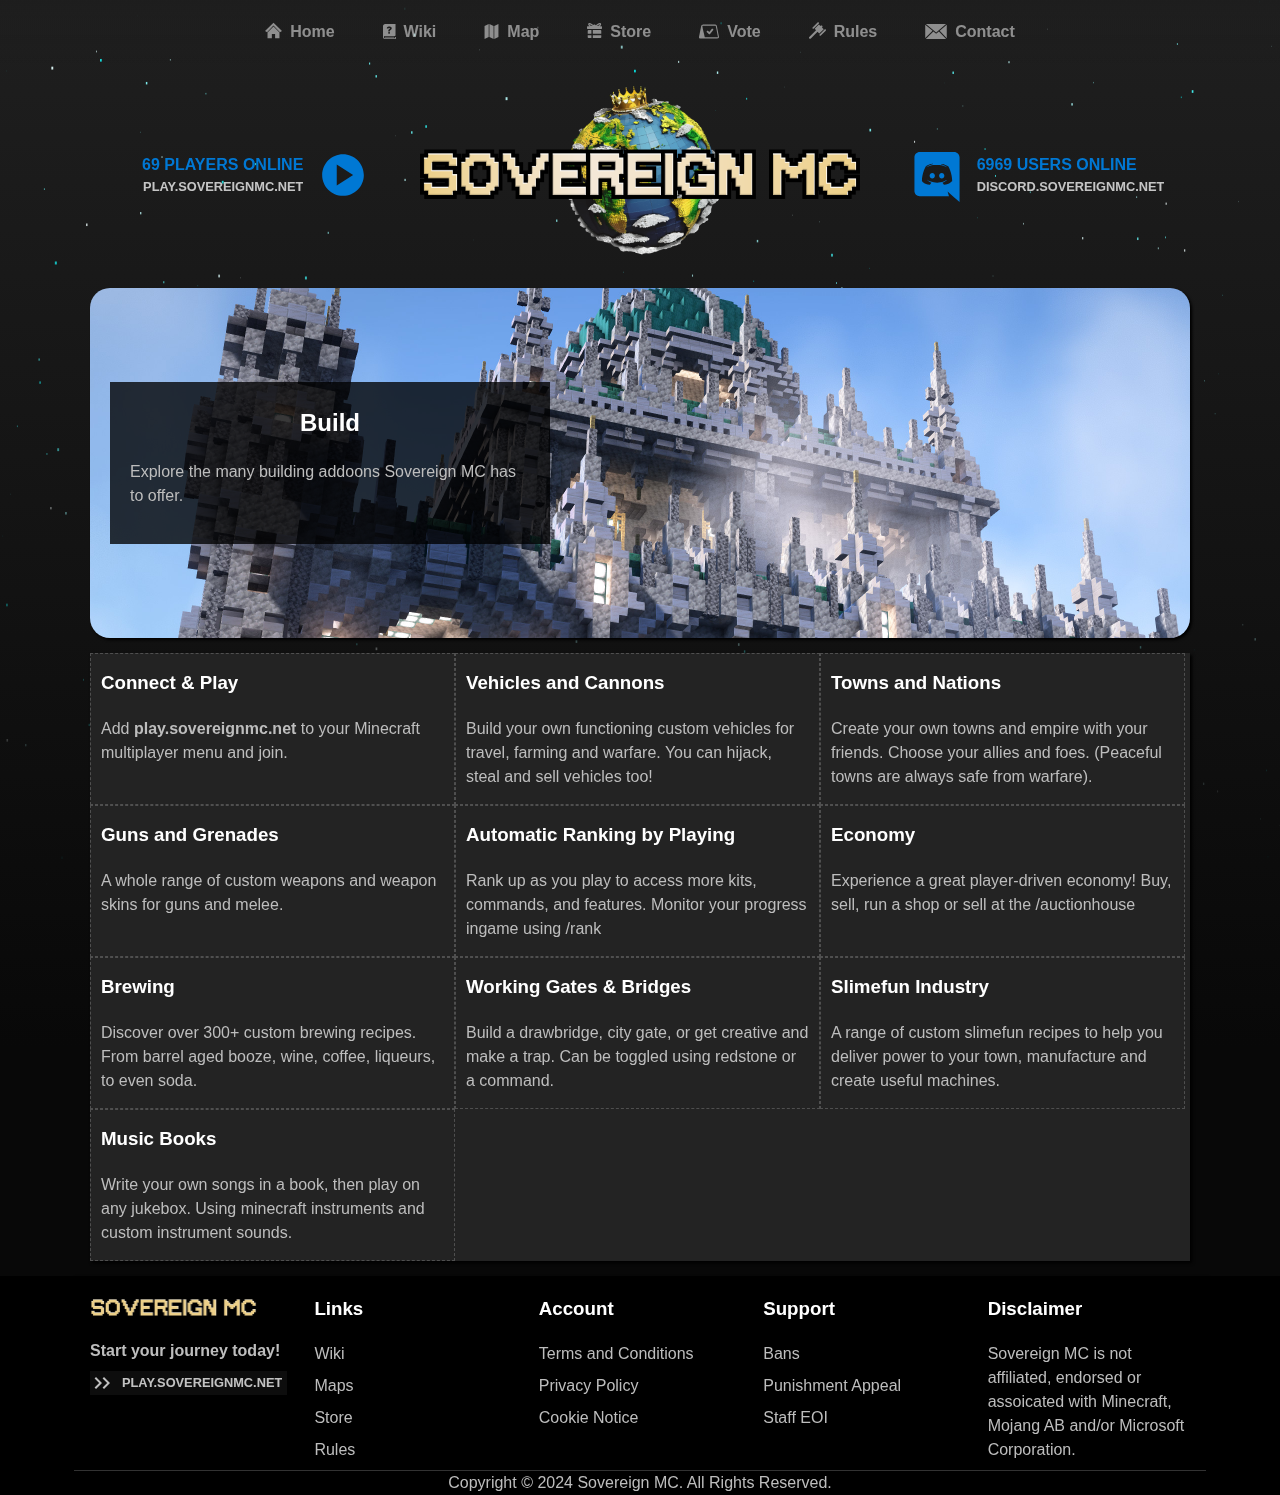
<file: index.html>
<!DOCTYPE html>
<html lang="en">
<head>
    <meta charset="UTF-8">
    <meta http-equiv="X-UA-Compatible" content="IE=edge">
    <meta name="viewport" content="width=device-width, initial-scale=1.0">
    <title>Sovereign MC</title>

    <!-- Imports -->
    <!-- Local -->
    <link rel="stylesheet" href="css/main.css">
    <script src="js/main.js" as="script"></script>
</head>
<body>
  <nav class="nav mobile-nav-bar" closed>
    <div class="nav-container">

      <div class="navbar-server-logo-div" href="/">
        <a>
          <img class="server-logo" src="assets/server logo text solid.png"/>
        </a>
      </div>
      
      <div class="nav-options">
        <ul class="nav-ul ms-auto mb-2 mb-lg-0">
          <li class="nav-item">
            <a class="nav-link" href="/">
              <svg style="padding-block-end: 2px;" width="17px" height="17px" xmlns="http://www.w3.org/2000/svg" x="0px" y="0px" viewBox="0 0 122.88 112.07" style="enable-background:new 0 0 122.88 112.07" xml:space="preserve"><style type="text/css">.st0{fill-rule:evenodd;clip-rule:evenodd;}</style><g><path class="st0" d="M61.44,0L0,60.18l14.99,7.87L61.04,19.7l46.85,48.36l14.99-7.87L61.44,0L61.44,0z M18.26,69.63L18.26,69.63 L61.5,26.38l43.11,43.25h0v0v42.43H73.12V82.09H49.49v29.97H18.26V69.63L18.26,69.63L18.26,69.63z"/></g></svg>
              <span>Home</span>
            </a>
          </li>
          <li class="nav-item">
            <a class="nav-link" href="https://wiki.sovereignmc.net">
              <svg wstyle="padding-block-end: 2px;" idth="15px" height="15px" xmlns="http://www.w3.org/2000/svg" shape-rendering="geometricPrecision" text-rendering="geometricPrecision" image-rendering="optimizeQuality" fill-rule="evenodd" clip-rule="evenodd" viewBox="0 0 442 512.12"><path d="M73.5 0h354.32v395.44c-.64 11.05-14.91 11.3-30.32 10.62H68.28c-21.33 0-38.77 17.43-38.77 38.76 0 21.34 17.44 38.77 38.77 38.77h343.39v-41.25H442v52.43c0 9.55-7.8 17.35-17.35 17.35H69.78C22.54 511.76 0 494.94 0 456.56V73.5C0 33.07 33.07 0 73.5 0zm107.17 253.02v-10.73c0-12.59 1-22.66 2.95-30.13 1.97-7.48 4.95-13.5 8.88-18.07 3.87-4.52 8.66-8.66 14.31-12.32 4.89-3.23 9.25-6.29 13.12-9.31 3.88-2.95 6.89-6.13 9.15-9.46 2.26-3.39 3.39-7.21 3.39-11.46 0-3.82-.92-7.21-2.75-10.11-1.82-2.91-4.3-5.17-7.42-6.78-3.17-1.56-6.61-2.37-10.43-2.37-4.15 0-7.96.92-11.41 2.85-3.49 1.88-6.29 4.52-8.39 7.91-2.1 3.34-3.12 7.26-3.12 11.67h-58.69c.11-16.78 3.93-30.44 11.46-40.93 7.48-10.55 17.43-18.24 29.8-23.19 12.37-4.95 25.98-7.37 40.78-7.37 16.35 0 30.93 2.37 43.78 7.16 12.86 4.78 22.97 11.94 30.4 21.51 7.37 9.64 11.08 21.58 11.08 35.94 0 9.25-1.56 17.37-4.74 24.37-3.17 6.99-7.58 13.12-13.17 18.45-5.6 5.32-12.16 10.17-19.64 14.52-5.54 3.17-10.16 6.51-13.88 9.9-3.76 3.39-6.59 7.25-8.5 11.57-1.9 4.29-2.85 9.52-2.85 15.65v10.73h-54.11zm27.97 82.28c-8.88 0-16.48-3.1-22.76-9.3-6.3-6.22-9.36-13.83-9.36-22.76 0-8.71 3.07-16.19 9.36-22.38 6.3-6.18 13.88-9.25 22.76-9.25 8.39 0 15.82 3.07 22.27 9.25 6.45 6.19 9.84 13.67 9.84 22.38 0 5.92-1.66 11.35-4.68 16.2-3.01 4.84-6.94 8.7-11.72 11.56-4.85 2.89-10.06 4.3-15.71 4.3zM68.17 452.81h315.37c3.19 0 5.8 2.62 5.8 5.8v3.53c0 3.18-2.61 5.8-5.8 5.8H68.17c-3.18 0-5.79-2.61-5.79-5.8v-3.53c0-3.19 2.6-5.8 5.79-5.8zm0-29.96h315.37c3.19 0 5.8 2.62 5.8 5.8v3.53c0 3.18-2.61 5.8-5.8 5.8H68.17c-3.18 0-5.79-2.61-5.79-5.8v-3.53c0-3.19 2.6-5.8 5.79-5.8z"/></svg>
              <span>Wiki</span>
            </a>
          </li>
          <li class="nav-item">
            <a class="nav-link" href="https://map.sovereignmc.net">
              <svg style="padding-block-end: 1px;" width="15px" height="15px" xmlns="http://www.w3.org/2000/svg" x="0px" y="0px" viewBox="0 0 113.79 122.88" style="enable-background:new 0 0 113.79 122.88" xml:space="preserve"><style type="text/css">.st0{fill-rule:evenodd;clip-rule:evenodd;}</style><g><path class="st0" d="M0,16.86L34,0v106.02L0,122.88V16.86L0,16.86z M79.8,16.86L113.79,0v106.02L79.8,122.88V16.86L79.8,16.86z M73.89,16.86L39.9,0v106.02l33.99,16.86L73.89,16.86L73.89,16.86L73.89,16.86z"/></g></svg>
              <span>Map</span>
            </a>
          </li>
          <li class="nav-item">
            <a class="nav-link" href="https://store.sovereignmc.net">
              <svg style="padding-block-end: 2px;" width="15px" height="15px" xmlns="http://www.w3.org/2000/svg" x="0px" y="0px" viewBox="0 0 122.88 122.68" style="enable-background:new 0 0 122.88 122.68" xml:space="preserve"><style type="text/css">.st0{fill-rule:evenodd;clip-rule:evenodd;}</style><g><path class="st0" d="M12.27,56.72h23.88c0,0.06,0,0.13,0,0.19V88H5.91V62.54C5.91,59.34,8.78,56.72,12.27,56.72L12.27,56.72z M20.36,27.17c-5.33-3.73-8.68-8.45-9.94-12.65c-0.9-3.02-0.83-5.95,0.22-8.43c1.21-2.84,3.53-4.91,6.97-5.74 c4.81-1.17,12.29,0.51,22.2,7.25c1.26,0.86,3.54,2.45,5.78,4.02c2.65,1.85,5.22,3.65,7.39,5.15c2.31-2.27,5.47-3.68,8.96-3.68 c3.82,0,7.24,1.68,9.58,4.33c2.35-1.62,5.29-3.68,8.33-5.81c2.24-1.57,4.53-3.17,5.78-4.02c9.9-6.74,17.39-8.42,22.2-7.25 c3.44,0.84,5.76,2.9,6.97,5.74c1.05,2.48,1.12,5.42,0.22,8.43c-1.26,4.2-4.61,8.92-9.94,12.65h13.48c2.37,0,4.31,1.8,4.31,4v14.51 c0,2.2-1.94,4-4.31,4H4.31c-2.37,0-4.31-1.8-4.31-4V31.17c0-2.2,1.94-4,4.31-4H20.36L20.36,27.17z M85.64,19.89 c-2.57,1.8-5.1,3.56-7.49,5.13c2.29-0.18,4.89-0.51,7.6-1.04c1.44-0.28,2.85-0.6,4.17-0.97c1.3-0.36,2.63-0.79,3.98-1.31l0.02-0.01 c6.57-2.52,10.39-6.67,11.41-10.07c0.23-0.76,0.29-1.32,0.18-1.59c-0.01-0.01-0.01-0.02-0.01-0.02l0,0.01 c0,0.03,0.02,0.14-0.03,0.13c-2.34-0.57-6.9,0.87-14.12,5.79C88.78,17.69,87.2,18.8,85.64,19.89L85.64,19.89z M105.5,10.02 C105.5,10.02,105.5,10.03,105.5,10.02L105.5,10.02L105.5,10.02z M47.31,25.02c-2.4-1.56-4.92-3.33-7.49-5.13 c-1.56-1.09-3.15-2.2-5.7-3.94c-7.22-4.92-11.78-6.36-14.12-5.79c-0.05,0.01-0.03-0.1-0.03-0.13l0,0c0,0,0,0-0.01,0.02 c-0.11,0.27-0.05,0.82,0.18,1.59c1.02,3.4,4.84,7.55,11.41,10.07l0.02,0.01c1.35,0.52,2.69,0.95,3.98,1.31 c1.33,0.37,2.73,0.69,4.17,0.97C42.42,24.5,45.02,24.84,47.31,25.02L47.31,25.02z M47.51,56.72h63.09c3.5,0,6.36,2.62,6.36,5.81V88 H47.52V56.92C47.52,56.85,47.52,56.79,47.51,56.72L47.51,56.72z M116.97,99.52v17.34c0,3.19-2.86,5.81-6.36,5.81H47.52V99.52 H116.97L116.97,99.52z M36.15,122.68H12.27c-3.49,0-6.36-2.61-6.36-5.81V99.52h30.24V122.68L36.15,122.68z"/></g></svg>
              <span>Store</span>
            </a>
          </li>
          <li class="nav-item">
            <a class="nav-link" href="https://sovereignmc.net/vote">
              <svg style="padding-block-end: 1px;" width="20px" height="15px" xmlns="http://www.w3.org/2000/svg" viewBox="0 0 122.88 84.68"><title>booking-reservation</title><path d="M24.15,0H99.91a8.94,8.94,0,0,1,6.48,2.71h0a12.7,12.7,0,0,1,3.3,6.51l13,65a7.91,7.91,0,0,1,.15,1.52,8.31,8.31,0,0,1-2.59,5.9,10.71,10.71,0,0,1-5.39,2.86h0a9.87,9.87,0,0,1-2,.2H38.11c-.26,0-.52,0-.77,0H5.81C1.44,84.22-.28,81,0,76.75l12.23-62c.72-2.77,1.39-5.67,2.24-8A7.83,7.83,0,0,1,15,5.48h0l.05-.1h0A8.82,8.82,0,0,1,16.74,3.1,10.78,10.78,0,0,1,22,.23,10.27,10.27,0,0,1,24.15,0ZM48.51,47c-5-5.37,2.66-13.35,8.19-8.3,1.95,1.78,4.79,4.38,6.76,6.15L77.92,26.91c5.3-5.46,13.64,2.56,8.42,8.06L68,57a5.88,5.88,0,0,1-8.14.36c-3.23-3.08-8-7.51-11.36-10.35ZM99.91,6.51H24.15a3.79,3.79,0,0,0-.77.08,4.13,4.13,0,0,0-2,1.09,1.86,1.86,0,0,0-.63,1.24c1.57,16.67,10.15,47.38,14,65.23a6.54,6.54,0,0,0,1.57,3.23h0a2.56,2.56,0,0,0,1.85.78h74.83a4,4,0,0,0,.69-.07h0a4.16,4.16,0,0,0,2.08-1.1,2,2,0,0,0,.66-1.3l0-.25-13-65a6.2,6.2,0,0,0-1.52-3.18,2.59,2.59,0,0,0-1.88-.8Z"/></svg>
              <span>Vote</span>
            </a>
          </li>
          <li class="nav-item">
            <a class="nav-link" href="https://sovereignmc.net/rules">
              <svg style="padding-block-end: 2px;" width="17px" height="17px" xmlns="http://www.w3.org/2000/svg" x="0px" y="0px" viewBox="0 0 125.92 122.88" style="enable-background:new 0 0 125.92 122.88" xml:space="preserve"><style type="text/css">.st0{fill-rule:evenodd;clip-rule:evenodd;}</style><g><path class="st0" d="M97.48,26.61L97.48,26.61c3.09,3.09,3.15,8.08,0.14,11.1l-1.63,1.63l13.1,12.88L75.96,84.14L63.2,70.92 l-49.74,49.74c-3.01,3.01-8.01,2.95-11.1-0.14l0,0c-3.09-3.09-3.15-8.08-0.14-11.1l49.92-49.92l-9.99-10.39l31.32-31.93l11.21,11 l1.72-1.72C89.4,23.46,94.39,23.52,97.48,26.61L97.48,26.61z M72.11,1.88L72.11,1.88c2.46,2.46,2.51,6.43,0.11,8.83L35.69,47.24 c-2.4,2.4-6.37,2.35-8.83-0.11l0,0c-2.46-2.46-2.51-6.43-0.11-8.83L63.28,1.77C65.68-0.63,69.65-0.58,72.11,1.88L72.11,1.88z M124.04,53.81L124.04,53.81c2.46,2.46,2.51,6.43,0.11,8.83L87.62,99.18c-2.4,2.4-6.37,2.35-8.83-0.11l0,0 c-2.46-2.46-2.51-6.43-0.11-8.83l36.53-36.53C117.61,51.3,121.58,51.35,124.04,53.81L124.04,53.81z"/></g></svg>
              <span>Rules</span>
            </a>
          </li>
          <li class="nav-item">
            <a class="nav-link" href="https://sovereignmc.net/contact">
              <svg style="padding-block-end: 0px;" width="22px" height="15px" xmlns="http://www.w3.org/2000/svg" viewBox="0 0 122.88 85.57"><title>mail</title><path d="M3.8,0,62.48,47.85,118.65,0ZM0,80.52,41.8,38.61,0,4.53v76ZM46.41,42.37,3.31,85.57h115.9L78,42.37,64.44,53.94h0a3,3,0,0,1-3.78.05L46.41,42.37Zm36.12-3.84,40.35,42.33V4.16L82.53,38.53Z"/></svg>
              <span>Contact</span>
            </a>
          </li>
        </ul>
      </div>
      <a class="close-nav-bar">
        <svg onclick="closeNavbar()" width="25px" height="25px" xmlns="http://www.w3.org/2000/svg" x="0px" y="0px" width="122.88px" height="122.88px" viewBox="0 0 122.88 122.88" enable-background="new 0 0 122.88 122.88" xml:space="preserve"><g><path d="M7.513,0h107.854c2.066,0,3.944,0.845,5.306,2.207s2.207,3.24,2.207,5.306v107.854c0,2.066-0.846,3.944-2.207,5.306 c-1.361,1.362-3.239,2.207-5.306,2.207H7.513c-2.066,0-3.945-0.845-5.306-2.207C0.845,119.312,0,117.434,0,115.367V7.513 c0-2.066,0.845-3.945,2.207-5.306S5.447,0,7.513,0L7.513,0z M35.018,38.629c0,0.924,0.353,1.848,1.057,2.553l20.164,20.164 l0.094,0.095l-0.094,0.094L36.075,81.698c-0.705,0.705-1.057,1.629-1.057,2.553s0.353,1.849,1.057,2.554 c0.705,0.704,1.629,1.058,2.553,1.058c0.924,0,1.848-0.354,2.553-1.058l20.163-20.164l0.095-0.095l0.095,0.095l20.163,20.164 c0.705,0.704,1.63,1.058,2.554,1.058s1.849-0.354,2.553-1.058c0.705-0.705,1.058-1.63,1.058-2.554s-0.353-1.848-1.058-2.553 L66.641,61.534l-0.095-0.094l0.095-0.095l20.163-20.164c0.705-0.705,1.058-1.629,1.058-2.553s-0.353-1.848-1.058-2.553 c-0.704-0.705-1.629-1.057-2.553-1.057s-1.849,0.353-2.554,1.057L61.534,56.239l-0.095,0.095l-0.095-0.095L41.182,36.076 c-0.705-0.705-1.629-1.057-2.553-1.057c-0.924,0-1.848,0.353-2.553,1.057C35.371,36.781,35.018,37.705,35.018,38.629L35.018,38.629 z"/></g></svg>
      </a>
    </div>
    <div class="navbar-cover" onclick="closeNavbar()">
    </div>
  </nav>

  <div class="main-content" closed>
  <canvas class="canvas"></canvas>
  <div class="bg-gradient"></div>

    <!-- Navbar -->
    <nav class="nav sticky-top desktop-nav">
      <div class="nav-container">
        
        <div class="nav-options">
          <ul class="nav-ul ms-auto mb-2 mb-lg-0">
            <li class="nav-item">
              <a class="nav-link" href="/">
                <svg style="padding-block-end: 2px;" width="17px" height="17px" xmlns="http://www.w3.org/2000/svg" x="0px" y="0px" viewBox="0 0 122.88 112.07" style="enable-background:new 0 0 122.88 112.07" xml:space="preserve"><style type="text/css">.st0{fill-rule:evenodd;clip-rule:evenodd;}</style><g><path class="st0" d="M61.44,0L0,60.18l14.99,7.87L61.04,19.7l46.85,48.36l14.99-7.87L61.44,0L61.44,0z M18.26,69.63L18.26,69.63 L61.5,26.38l43.11,43.25h0v0v42.43H73.12V82.09H49.49v29.97H18.26V69.63L18.26,69.63L18.26,69.63z"/></g></svg>
                <span>Home</span>
              </a>
            </li>
            <li class="nav-item">
              <a class="nav-link" href="https://wiki.sovereignmc.net">
                <svg wstyle="padding-block-end: 2px;" idth="15px" height="15px" xmlns="http://www.w3.org/2000/svg" shape-rendering="geometricPrecision" text-rendering="geometricPrecision" image-rendering="optimizeQuality" fill-rule="evenodd" clip-rule="evenodd" viewBox="0 0 442 512.12"><path d="M73.5 0h354.32v395.44c-.64 11.05-14.91 11.3-30.32 10.62H68.28c-21.33 0-38.77 17.43-38.77 38.76 0 21.34 17.44 38.77 38.77 38.77h343.39v-41.25H442v52.43c0 9.55-7.8 17.35-17.35 17.35H69.78C22.54 511.76 0 494.94 0 456.56V73.5C0 33.07 33.07 0 73.5 0zm107.17 253.02v-10.73c0-12.59 1-22.66 2.95-30.13 1.97-7.48 4.95-13.5 8.88-18.07 3.87-4.52 8.66-8.66 14.31-12.32 4.89-3.23 9.25-6.29 13.12-9.31 3.88-2.95 6.89-6.13 9.15-9.46 2.26-3.39 3.39-7.21 3.39-11.46 0-3.82-.92-7.21-2.75-10.11-1.82-2.91-4.3-5.17-7.42-6.78-3.17-1.56-6.61-2.37-10.43-2.37-4.15 0-7.96.92-11.41 2.85-3.49 1.88-6.29 4.52-8.39 7.91-2.1 3.34-3.12 7.26-3.12 11.67h-58.69c.11-16.78 3.93-30.44 11.46-40.93 7.48-10.55 17.43-18.24 29.8-23.19 12.37-4.95 25.98-7.37 40.78-7.37 16.35 0 30.93 2.37 43.78 7.16 12.86 4.78 22.97 11.94 30.4 21.51 7.37 9.64 11.08 21.58 11.08 35.94 0 9.25-1.56 17.37-4.74 24.37-3.17 6.99-7.58 13.12-13.17 18.45-5.6 5.32-12.16 10.17-19.64 14.52-5.54 3.17-10.16 6.51-13.88 9.9-3.76 3.39-6.59 7.25-8.5 11.57-1.9 4.29-2.85 9.52-2.85 15.65v10.73h-54.11zm27.97 82.28c-8.88 0-16.48-3.1-22.76-9.3-6.3-6.22-9.36-13.83-9.36-22.76 0-8.71 3.07-16.19 9.36-22.38 6.3-6.18 13.88-9.25 22.76-9.25 8.39 0 15.82 3.07 22.27 9.25 6.45 6.19 9.84 13.67 9.84 22.38 0 5.92-1.66 11.35-4.68 16.2-3.01 4.84-6.94 8.7-11.72 11.56-4.85 2.89-10.06 4.3-15.71 4.3zM68.17 452.81h315.37c3.19 0 5.8 2.62 5.8 5.8v3.53c0 3.18-2.61 5.8-5.8 5.8H68.17c-3.18 0-5.79-2.61-5.79-5.8v-3.53c0-3.19 2.6-5.8 5.79-5.8zm0-29.96h315.37c3.19 0 5.8 2.62 5.8 5.8v3.53c0 3.18-2.61 5.8-5.8 5.8H68.17c-3.18 0-5.79-2.61-5.79-5.8v-3.53c0-3.19 2.6-5.8 5.79-5.8z"/></svg>
                <span>Wiki</span>
              </a>
            </li>
            <li class="nav-item">
              <a class="nav-link" href="https://map.sovereignmc.net">
                <svg style="padding-block-end: 1px;" width="15px" height="15px" xmlns="http://www.w3.org/2000/svg" x="0px" y="0px" viewBox="0 0 113.79 122.88" style="enable-background:new 0 0 113.79 122.88" xml:space="preserve"><style type="text/css">.st0{fill-rule:evenodd;clip-rule:evenodd;}</style><g><path class="st0" d="M0,16.86L34,0v106.02L0,122.88V16.86L0,16.86z M79.8,16.86L113.79,0v106.02L79.8,122.88V16.86L79.8,16.86z M73.89,16.86L39.9,0v106.02l33.99,16.86L73.89,16.86L73.89,16.86L73.89,16.86z"/></g></svg>
                <span>Map</span>
              </a>
            </li>
            <li class="nav-item">
              <a class="nav-link" href="https://store.sovereignmc.net">
                <svg style="padding-block-end: 2px;" width="15px" height="15px" xmlns="http://www.w3.org/2000/svg" x="0px" y="0px" viewBox="0 0 122.88 122.68" style="enable-background:new 0 0 122.88 122.68" xml:space="preserve"><style type="text/css">.st0{fill-rule:evenodd;clip-rule:evenodd;}</style><g><path class="st0" d="M12.27,56.72h23.88c0,0.06,0,0.13,0,0.19V88H5.91V62.54C5.91,59.34,8.78,56.72,12.27,56.72L12.27,56.72z M20.36,27.17c-5.33-3.73-8.68-8.45-9.94-12.65c-0.9-3.02-0.83-5.95,0.22-8.43c1.21-2.84,3.53-4.91,6.97-5.74 c4.81-1.17,12.29,0.51,22.2,7.25c1.26,0.86,3.54,2.45,5.78,4.02c2.65,1.85,5.22,3.65,7.39,5.15c2.31-2.27,5.47-3.68,8.96-3.68 c3.82,0,7.24,1.68,9.58,4.33c2.35-1.62,5.29-3.68,8.33-5.81c2.24-1.57,4.53-3.17,5.78-4.02c9.9-6.74,17.39-8.42,22.2-7.25 c3.44,0.84,5.76,2.9,6.97,5.74c1.05,2.48,1.12,5.42,0.22,8.43c-1.26,4.2-4.61,8.92-9.94,12.65h13.48c2.37,0,4.31,1.8,4.31,4v14.51 c0,2.2-1.94,4-4.31,4H4.31c-2.37,0-4.31-1.8-4.31-4V31.17c0-2.2,1.94-4,4.31-4H20.36L20.36,27.17z M85.64,19.89 c-2.57,1.8-5.1,3.56-7.49,5.13c2.29-0.18,4.89-0.51,7.6-1.04c1.44-0.28,2.85-0.6,4.17-0.97c1.3-0.36,2.63-0.79,3.98-1.31l0.02-0.01 c6.57-2.52,10.39-6.67,11.41-10.07c0.23-0.76,0.29-1.32,0.18-1.59c-0.01-0.01-0.01-0.02-0.01-0.02l0,0.01 c0,0.03,0.02,0.14-0.03,0.13c-2.34-0.57-6.9,0.87-14.12,5.79C88.78,17.69,87.2,18.8,85.64,19.89L85.64,19.89z M105.5,10.02 C105.5,10.02,105.5,10.03,105.5,10.02L105.5,10.02L105.5,10.02z M47.31,25.02c-2.4-1.56-4.92-3.33-7.49-5.13 c-1.56-1.09-3.15-2.2-5.7-3.94c-7.22-4.92-11.78-6.36-14.12-5.79c-0.05,0.01-0.03-0.1-0.03-0.13l0,0c0,0,0,0-0.01,0.02 c-0.11,0.27-0.05,0.82,0.18,1.59c1.02,3.4,4.84,7.55,11.41,10.07l0.02,0.01c1.35,0.52,2.69,0.95,3.98,1.31 c1.33,0.37,2.73,0.69,4.17,0.97C42.42,24.5,45.02,24.84,47.31,25.02L47.31,25.02z M47.51,56.72h63.09c3.5,0,6.36,2.62,6.36,5.81V88 H47.52V56.92C47.52,56.85,47.52,56.79,47.51,56.72L47.51,56.72z M116.97,99.52v17.34c0,3.19-2.86,5.81-6.36,5.81H47.52V99.52 H116.97L116.97,99.52z M36.15,122.68H12.27c-3.49,0-6.36-2.61-6.36-5.81V99.52h30.24V122.68L36.15,122.68z"/></g></svg>
                <span>Store</span>
              </a>
            </li>
            <li class="nav-item">
              <a class="nav-link" href="https://sovereignmc.net/vote">
                <svg style="padding-block-end: 1px;" width="20px" height="15px" xmlns="http://www.w3.org/2000/svg" viewBox="0 0 122.88 84.68"><title>booking-reservation</title><path d="M24.15,0H99.91a8.94,8.94,0,0,1,6.48,2.71h0a12.7,12.7,0,0,1,3.3,6.51l13,65a7.91,7.91,0,0,1,.15,1.52,8.31,8.31,0,0,1-2.59,5.9,10.71,10.71,0,0,1-5.39,2.86h0a9.87,9.87,0,0,1-2,.2H38.11c-.26,0-.52,0-.77,0H5.81C1.44,84.22-.28,81,0,76.75l12.23-62c.72-2.77,1.39-5.67,2.24-8A7.83,7.83,0,0,1,15,5.48h0l.05-.1h0A8.82,8.82,0,0,1,16.74,3.1,10.78,10.78,0,0,1,22,.23,10.27,10.27,0,0,1,24.15,0ZM48.51,47c-5-5.37,2.66-13.35,8.19-8.3,1.95,1.78,4.79,4.38,6.76,6.15L77.92,26.91c5.3-5.46,13.64,2.56,8.42,8.06L68,57a5.88,5.88,0,0,1-8.14.36c-3.23-3.08-8-7.51-11.36-10.35ZM99.91,6.51H24.15a3.79,3.79,0,0,0-.77.08,4.13,4.13,0,0,0-2,1.09,1.86,1.86,0,0,0-.63,1.24c1.57,16.67,10.15,47.38,14,65.23a6.54,6.54,0,0,0,1.57,3.23h0a2.56,2.56,0,0,0,1.85.78h74.83a4,4,0,0,0,.69-.07h0a4.16,4.16,0,0,0,2.08-1.1,2,2,0,0,0,.66-1.3l0-.25-13-65a6.2,6.2,0,0,0-1.52-3.18,2.59,2.59,0,0,0-1.88-.8Z"/></svg>
                <span>Vote</span>
              </a>
            </li>
            <li class="nav-item">
              <a class="nav-link" href="https://sovereignmc.net/rules">
                <svg style="padding-block-end: 2px;" width="17px" height="17px" xmlns="http://www.w3.org/2000/svg" x="0px" y="0px" viewBox="0 0 125.92 122.88" style="enable-background:new 0 0 125.92 122.88" xml:space="preserve"><style type="text/css">.st0{fill-rule:evenodd;clip-rule:evenodd;}</style><g><path class="st0" d="M97.48,26.61L97.48,26.61c3.09,3.09,3.15,8.08,0.14,11.1l-1.63,1.63l13.1,12.88L75.96,84.14L63.2,70.92 l-49.74,49.74c-3.01,3.01-8.01,2.95-11.1-0.14l0,0c-3.09-3.09-3.15-8.08-0.14-11.1l49.92-49.92l-9.99-10.39l31.32-31.93l11.21,11 l1.72-1.72C89.4,23.46,94.39,23.52,97.48,26.61L97.48,26.61z M72.11,1.88L72.11,1.88c2.46,2.46,2.51,6.43,0.11,8.83L35.69,47.24 c-2.4,2.4-6.37,2.35-8.83-0.11l0,0c-2.46-2.46-2.51-6.43-0.11-8.83L63.28,1.77C65.68-0.63,69.65-0.58,72.11,1.88L72.11,1.88z M124.04,53.81L124.04,53.81c2.46,2.46,2.51,6.43,0.11,8.83L87.62,99.18c-2.4,2.4-6.37,2.35-8.83-0.11l0,0 c-2.46-2.46-2.51-6.43-0.11-8.83l36.53-36.53C117.61,51.3,121.58,51.35,124.04,53.81L124.04,53.81z"/></g></svg>
                <span>Rules</span>
              </a>
            </li>
            <li class="nav-item">
              <a class="nav-link" href="https://sovereignmc.net/contact">
                <svg style="padding-block-end: 0px;" width="22px" height="15px" xmlns="http://www.w3.org/2000/svg" viewBox="0 0 122.88 85.57"><title>mail</title><path d="M3.8,0,62.48,47.85,118.65,0ZM0,80.52,41.8,38.61,0,4.53v76ZM46.41,42.37,3.31,85.57h115.9L78,42.37,64.44,53.94h0a3,3,0,0,1-3.78.05L46.41,42.37Zm36.12-3.84,40.35,42.33V4.16L82.53,38.53Z"/></svg>
                <span>Contact</span>
              </a>
            </li>
          </ul>
        </div>
      </div>
    </nav>

    <nav class="nav mobile-nav">
      <div class="nav-container">
        
        <div class="nav-options">
          <ul class="nav-ul ms-auto mb-2 mb-lg-0">
            <li class="nav-item">
              <a class="nav-bar-button nav-link" onclick="openNavbar()">
                <svg width="22px" height="15px" xmlns="http://www.w3.org/2000/svg" x="0px" y="0px" width="122.879px" height="103.609px" viewBox="0 0 122.879 103.609" enable-background="new 0 0 122.879 103.609" xml:space="preserve"><g><path fill-rule="evenodd" clip-rule="evenodd" d="M10.368,0h102.144c5.703,0,10.367,4.665,10.367,10.367v0 c0,5.702-4.664,10.368-10.367,10.368H10.368C4.666,20.735,0,16.07,0,10.368v0C0,4.665,4.666,0,10.368,0L10.368,0z M10.368,82.875 h102.144c5.703,0,10.367,4.665,10.367,10.367l0,0c0,5.702-4.664,10.367-10.367,10.367H10.368C4.666,103.609,0,98.944,0,93.242l0,0 C0,87.54,4.666,82.875,10.368,82.875L10.368,82.875z M10.368,41.438h102.144c5.703,0,10.367,4.665,10.367,10.367l0,0 c0,5.702-4.664,10.368-10.367,10.368H10.368C4.666,62.173,0,57.507,0,51.805l0,0C0,46.103,4.666,41.438,10.368,41.438 L10.368,41.438z"/></g></svg>
              </a>
            </li>
          </ul>
        </div>
      </div>
    </nav>

    

    <section class="home-logo-section" id="particles-js" class="snow">

      <div class="server-logo-mobile-div" href="/">
        <a>
          <img class="server-logo" src="assets/server logo nobg.png"/>
        </a>
      </div>

      <div class="page-container">

        <div class="server-status" onclick="copyToClipboard('play.sovereignmc.net')">
          <div class="status-container">
            <div class="top-text">
              <a class="value"><span>69</span><span> players online</span></a>
            </div>
            <div class="bottom-text">
              <div class="ip-reel"><span>play.sovereignmc.net</span></div>
              <div class="ip-reel"><span>Click to copy IP</span></div>
            </div>
          </div>
          <div class="icon">
            <svg class="play-server-icon" width="50px" height="50px" viewBox="0 0 24 24" fill="none" xmlns="http://www.w3.org/2000/svg">
              <path fill-rule="evenodd" clip-rule="evenodd" d="M22 12C22 17.5228 17.5228 22 12 22C6.47715 22 2 17.5228 2 12C2 6.47715 6.47715 2 12 2C17.5228 2 22 6.47715 22 12ZM9 17L16.8571 12L9 7V17Z" fill="var(--accent-col1)"/>
              </svg>
          </div>
        </div>

        <div class="server-logo-div" href="/">
          <a>
            <img class="server-logo" src="assets/server logo nobg.png"/>
          </a>
        </div>

        <div class="discord-status" href="https://discord.gg/Xn35DhyPQq" target="_blank">
          <div class="icon">
            <svg class="discord-status-icon" fill="var(--accent-col1)" width="50px" height="50px" viewBox="0 0 24 24" role="img" xmlns="http://www.w3.org/2000/svg">
              <path d="M20.222 0c1.406 0 2.54 1.137 2.607 2.475V24l-2.677-2.273-1.47-1.338-1.604-1.398.67 2.205H3.71c-1.402 0-2.54-1.065-2.54-2.476V2.48C1.17 1.142 2.31.003 3.715.003h16.5L20.222 0zm-6.118 5.683h-.03l-.202.2c2.073.6 3.076 1.537 3.076 1.537-1.336-.668-2.54-1.002-3.744-1.137-.87-.135-1.74-.064-2.475 0h-.2c-.47 0-1.47.2-2.81.735-.467.203-.735.336-.735.336s1.002-1.002 3.21-1.537l-.135-.135s-1.672-.064-3.477 1.27c0 0-1.805 3.144-1.805 7.02 0 0 1 1.74 3.743 1.806 0 0 .4-.533.805-1.002-1.54-.468-2.14-1.404-2.14-1.404s.134.066.335.2h.06c.03 0 .044.015.06.03v.006c.016.016.03.03.06.03.33.136.66.27.93.4.466.202 1.065.403 1.8.536.93.135 1.996.2 3.21 0 .6-.135 1.2-.267 1.8-.535.39-.2.87-.4 1.397-.737 0 0-.6.936-2.205 1.404.33.466.795 1 .795 1 2.744-.06 3.81-1.8 3.87-1.726 0-3.87-1.815-7.02-1.815-7.02-1.635-1.214-3.165-1.26-3.435-1.26l.056-.02zm.168 4.413c.703 0 1.27.6 1.27 1.335 0 .74-.57 1.34-1.27 1.34-.7 0-1.27-.6-1.27-1.334.002-.74.573-1.338 1.27-1.338zm-4.543 0c.7 0 1.266.6 1.266 1.335 0 .74-.57 1.34-1.27 1.34-.7 0-1.27-.6-1.27-1.334 0-.74.57-1.338 1.27-1.338z"/></svg>
          </div>
          <div class="status-container">
            <div class="text">
              <div class="top-text">
                <a class="value"><span>6969</span><span> users online</span></a>
              </div>
              <div class="bottom-text">
                <div class="discord-reel"><span>discord.sovereignmc.net</span></div>
                <div class="discord-reel"><span>Click to join</span></div>
              </div>
            </div>
          </div>
        </div>

      </div>


    </section>

    <section class="home-slideshow is-draggable">

      <div class="page-container">
        <div class="slide">
          <div class="slide-content">
            <h2>Build</h2>
            <p>Explore the many building addoons Sovereign MC has to offer.</p>
          </div>
          <img src="assets/sample-homepage-img.jpg"/>
        </div>
      </div>

    </section>

    <section class="home-features">

      <div class="page-container">
        <div class="feature-item">
          <h3>Connect & Play</h3>
          <p>Add <strong>play.sovereignmc.net</strong> to your Minecraft multiplayer menu and join.</p>
        </div>
        <div class="feature-item">
          <h3>Vehicles and Cannons</h3>
          <p>Build your own functioning custom vehicles for travel, farming and warfare. You can hijack, steal and sell vehicles too!</p>
        </div>
        <div class="feature-item">
          <h3>Towns and Nations</h3>
          <p>Create your own towns and empire with your friends. Choose your allies and foes. (Peaceful towns are always safe from warfare).</p>
        </div>
        <div class="feature-item">
          <h3>Guns and Grenades</h3>
          <p>A whole range of custom weapons and weapon skins for guns and melee.</p>
        </div>
        <div class="feature-item">
          <h3>Automatic Ranking by Playing</h3>
          <p>Rank up as you play to access more kits, commands, and features. Monitor your progress ingame using /rank</p>
        </div>
        <div class="feature-item">
          <h3>Economy</h3>
          <p>Experience a great player-driven economy! Buy, sell, run a shop or sell at the /auctionhouse</p>
        </div>
        <div class="feature-item">
          <h3>Brewing</h3>
          <p>Discover over 300+ custom brewing recipes. From barrel aged booze, wine, coffee, liqueurs, to even soda.</p>
        </div>
        <div class="feature-item">
          <h3>Working Gates & Bridges</h3>
          <p>Build a drawbridge, city gate, or get creative and make a trap. Can be toggled using redstone or a command.</p>
        </div>
        <div class="feature-item">
          <h3>Slimefun Industry</h3>
          <p>A range of custom slimefun recipes to help you deliver power to your town, manufacture and create useful machines.</p>
        </div>
        <div class="feature-item">
          <h3>Music Books</h3>
          <p>Write your own songs in a book, then play on any jukebox. Using minecraft instruments and custom instrument sounds.</p>
        </div>
      </div>

    </section>

    <!-- Footer -->
    <footer class="footer">
      <div class="f-top">
        <div class="page-container">
            <div class="footer-col footer-play">
              <div class="footer-logo">
                <img src="assets/server logo text solid.png"/>
              </div>
                <div class="join-footer">
                  <div class="join-footer-text"><span style="white-space: nowrap;">Start your journey today! </span></div>
                  <div class="join-footer-button" onclick="copyToClipboard('play.sovereignmc.net')">
                    <div class="icon">
                      <svg xmlns="http://www.w3.org/2000/svg" height="24" viewBox="0 0 24 24" width="24"><path fill="#bdbdbd" d="m14 6-1.41 1.41L17.17 12l-4.58 4.59L14 18l6-6zM6 6 4.59 7.41 9.17 12l-4.58 4.59L6 18l6-6z"/></svg>
                    </div>
                    <div class="bottom-text">
                      <div class="ip-reel"><span>play.sovereignmc.net</span></div>
                      <div class="ip-reel"><span>Click to copy IP</span></div>
                    </div>
                  </div>
                </div>
              </div>
              <div class="footer-col col-links">
                <h3 class="footer-header">Links</h3>
                <a class="footer-link wiki-link" href="https://wiki.sovereignmc.net">Wiki</a>
                <a class="footer-link maps-link" href="https://map.sovereignmc.net">Maps</a>
                <a class="footer-link store-link" href="https://store.sovereignmc.net">Store</a>
                <a class="footer-link rules-link" href="https://sovereignmc.net/rules">Rules</a>
              </div>
              <div class="footer-col">
                <h3 class="footer-header">Account</h3>
                <a class="footer-link terms-link" href="https://sovereignmc.net/terms">Terms and Conditions</a>
                <a class="footer-link privacy-link" href="https://sovereignmc.net/privacy">Privacy Policy</a>
                <a class="footer-link" href="https://sovereignmc.net/cookies" target="">Cookie Notice</a> 
              </div>
              <div class="footer-col">
                <h3 class="footer-header">Support</h3>
                <a class="footer-link bans-link" href="https://bans.sovereignmc.net">Bans</a>
                <a class="footer-link appeal-link" href="https://discord.com/channels/1263165115851870380/1263167857903272062">Punishment Appeal</a>
                <a class="footer-link staff-eoi-link" href="https://sovereignmc.net/staff-eoi">Staff EOI</a>
              </div>
              <div class="footer-col col-disclaimer">
                <h3 class="footer-header">Disclaimer</h3>
                <p> Sovereign MC is not affiliated, endorsed or assoicated with Minecraft, Mojang AB and/or Microsoft Corporation.</p>
                <a href="" class="btn btn-theme other-btn"></a>
              </div>
          </div>
        </div>

        <div class="f-bottom">
          <div class="page-container">
            <span class="copyright-txt">Copyright © 2024 Sovereign MC. All Rights Reserved.</span>
          </div>
        </div>
    </footer>
  </div>
</body>


</html>
</file>
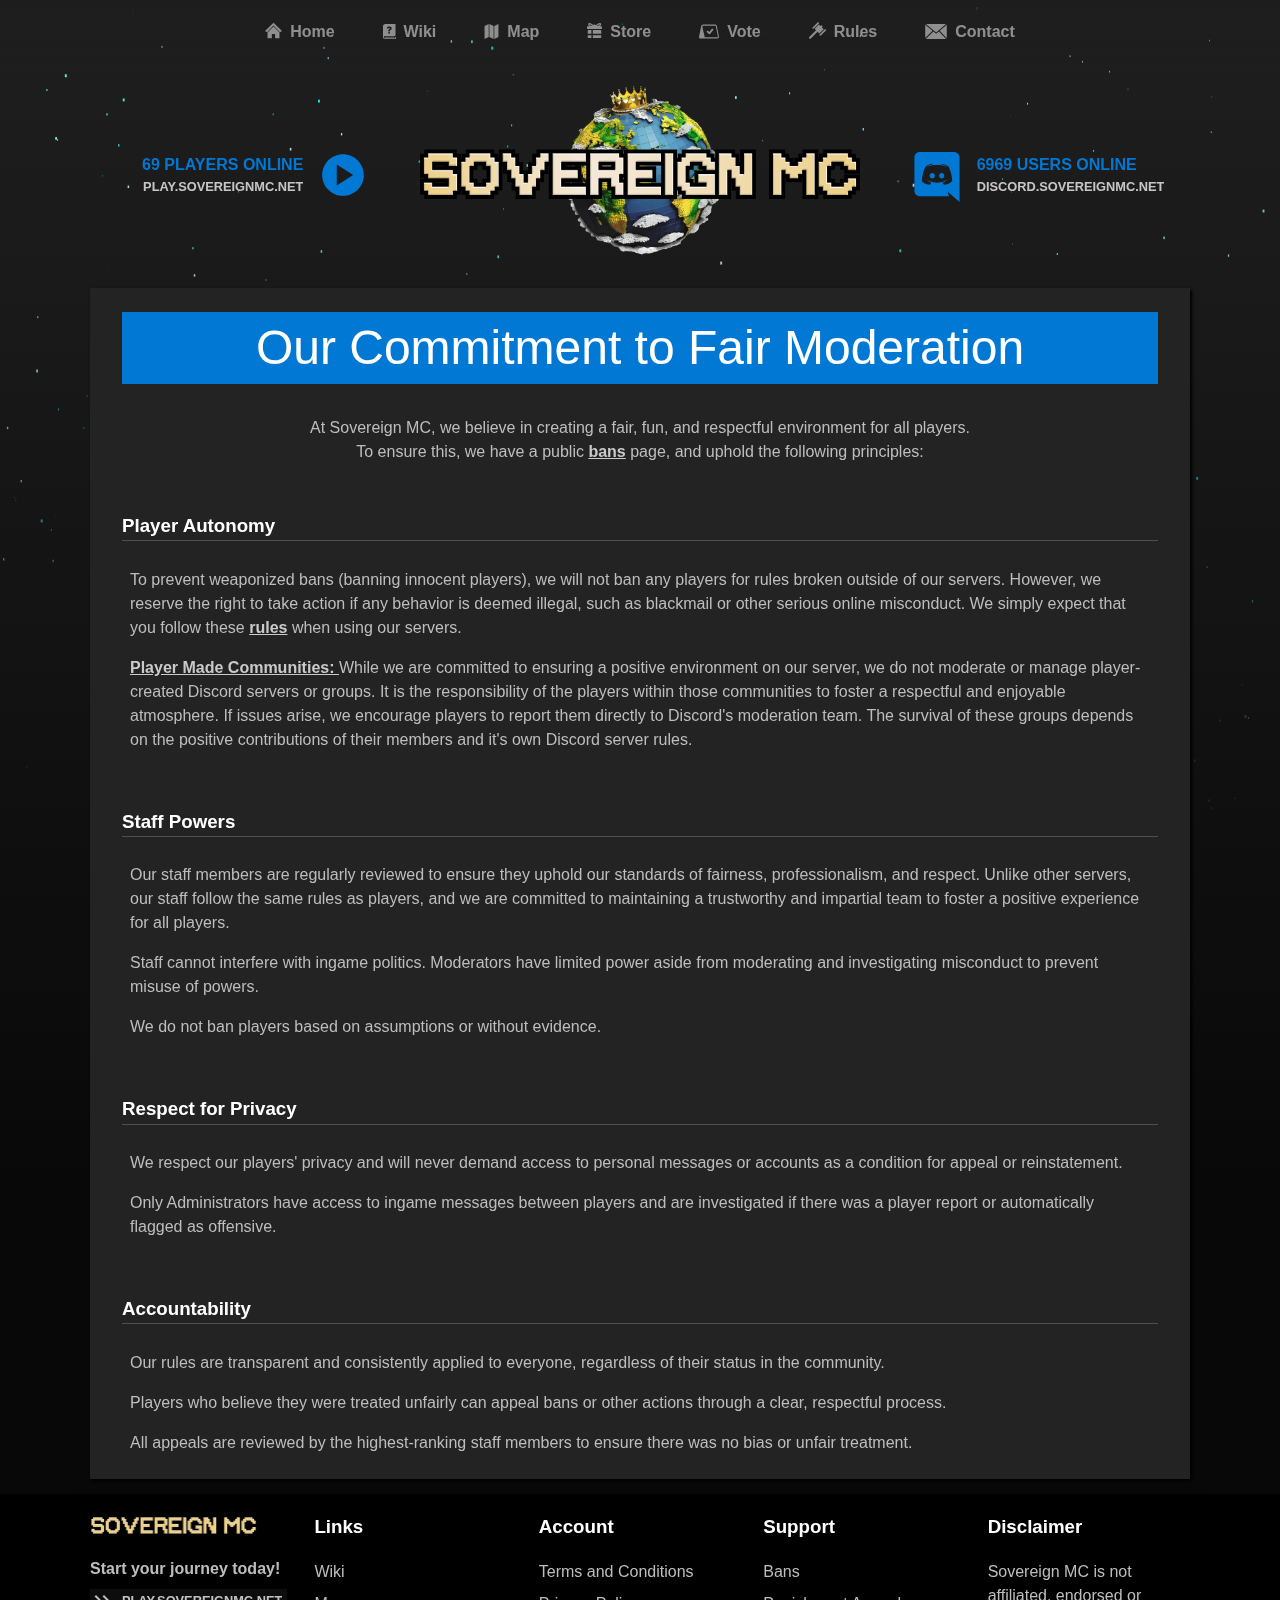
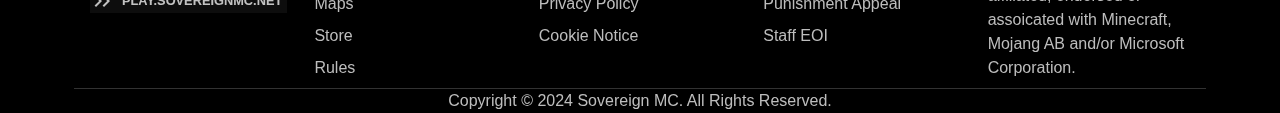
<file: moderation.html>
<!DOCTYPE html>
<html lang="en">
<head>
    <meta charset="UTF-8">
    <meta http-equiv="X-UA-Compatible" content="IE=edge">
    <meta name="viewport" content="width=device-width, initial-scale=1.0">
    <title>Sovereign MC</title>

    <!-- Imports -->
    <!-- Local -->
    <link rel="stylesheet" href="css/main.css">
    <script src="js/main.js" as="script"></script>
</head>
<body>
  <nav class="nav mobile-nav-bar" closed>
    <div class="nav-container">

      <div class="navbar-server-logo-div" href="/">
        <a>
          <img class="server-logo" src="assets/server logo text solid.png"/>
        </a>
      </div>
      
      <div class="nav-options">
        <ul class="nav-ul ms-auto mb-2 mb-lg-0">
          <li class="nav-item">
            <a class="nav-link" href="/">
              <svg style="padding-block-end: 2px;" width="17px" height="17px" xmlns="http://www.w3.org/2000/svg" x="0px" y="0px" viewBox="0 0 122.88 112.07" style="enable-background:new 0 0 122.88 112.07" xml:space="preserve"><style type="text/css">.st0{fill-rule:evenodd;clip-rule:evenodd;}</style><g><path class="st0" d="M61.44,0L0,60.18l14.99,7.87L61.04,19.7l46.85,48.36l14.99-7.87L61.44,0L61.44,0z M18.26,69.63L18.26,69.63 L61.5,26.38l43.11,43.25h0v0v42.43H73.12V82.09H49.49v29.97H18.26V69.63L18.26,69.63L18.26,69.63z"/></g></svg>
              <span>Home</span>
            </a>
          </li>
          <li class="nav-item">
            <a class="nav-link" href="https://wiki.sovereignmc.net">
              <svg wstyle="padding-block-end: 2px;" idth="15px" height="15px" xmlns="http://www.w3.org/2000/svg" shape-rendering="geometricPrecision" text-rendering="geometricPrecision" image-rendering="optimizeQuality" fill-rule="evenodd" clip-rule="evenodd" viewBox="0 0 442 512.12"><path d="M73.5 0h354.32v395.44c-.64 11.05-14.91 11.3-30.32 10.62H68.28c-21.33 0-38.77 17.43-38.77 38.76 0 21.34 17.44 38.77 38.77 38.77h343.39v-41.25H442v52.43c0 9.55-7.8 17.35-17.35 17.35H69.78C22.54 511.76 0 494.94 0 456.56V73.5C0 33.07 33.07 0 73.5 0zm107.17 253.02v-10.73c0-12.59 1-22.66 2.95-30.13 1.97-7.48 4.95-13.5 8.88-18.07 3.87-4.52 8.66-8.66 14.31-12.32 4.89-3.23 9.25-6.29 13.12-9.31 3.88-2.95 6.89-6.13 9.15-9.46 2.26-3.39 3.39-7.21 3.39-11.46 0-3.82-.92-7.21-2.75-10.11-1.82-2.91-4.3-5.17-7.42-6.78-3.17-1.56-6.61-2.37-10.43-2.37-4.15 0-7.96.92-11.41 2.85-3.49 1.88-6.29 4.52-8.39 7.91-2.1 3.34-3.12 7.26-3.12 11.67h-58.69c.11-16.78 3.93-30.44 11.46-40.93 7.48-10.55 17.43-18.24 29.8-23.19 12.37-4.95 25.98-7.37 40.78-7.37 16.35 0 30.93 2.37 43.78 7.16 12.86 4.78 22.97 11.94 30.4 21.51 7.37 9.64 11.08 21.58 11.08 35.94 0 9.25-1.56 17.37-4.74 24.37-3.17 6.99-7.58 13.12-13.17 18.45-5.6 5.32-12.16 10.17-19.64 14.52-5.54 3.17-10.16 6.51-13.88 9.9-3.76 3.39-6.59 7.25-8.5 11.57-1.9 4.29-2.85 9.52-2.85 15.65v10.73h-54.11zm27.97 82.28c-8.88 0-16.48-3.1-22.76-9.3-6.3-6.22-9.36-13.83-9.36-22.76 0-8.71 3.07-16.19 9.36-22.38 6.3-6.18 13.88-9.25 22.76-9.25 8.39 0 15.82 3.07 22.27 9.25 6.45 6.19 9.84 13.67 9.84 22.38 0 5.92-1.66 11.35-4.68 16.2-3.01 4.84-6.94 8.7-11.72 11.56-4.85 2.89-10.06 4.3-15.71 4.3zM68.17 452.81h315.37c3.19 0 5.8 2.62 5.8 5.8v3.53c0 3.18-2.61 5.8-5.8 5.8H68.17c-3.18 0-5.79-2.61-5.79-5.8v-3.53c0-3.19 2.6-5.8 5.79-5.8zm0-29.96h315.37c3.19 0 5.8 2.62 5.8 5.8v3.53c0 3.18-2.61 5.8-5.8 5.8H68.17c-3.18 0-5.79-2.61-5.79-5.8v-3.53c0-3.19 2.6-5.8 5.79-5.8z"/></svg>
              <span>Wiki</span>
            </a>
          </li>
          <li class="nav-item">
            <a class="nav-link" href="https://map.sovereignmc.net">
              <svg style="padding-block-end: 1px;" width="15px" height="15px" xmlns="http://www.w3.org/2000/svg" x="0px" y="0px" viewBox="0 0 113.79 122.88" style="enable-background:new 0 0 113.79 122.88" xml:space="preserve"><style type="text/css">.st0{fill-rule:evenodd;clip-rule:evenodd;}</style><g><path class="st0" d="M0,16.86L34,0v106.02L0,122.88V16.86L0,16.86z M79.8,16.86L113.79,0v106.02L79.8,122.88V16.86L79.8,16.86z M73.89,16.86L39.9,0v106.02l33.99,16.86L73.89,16.86L73.89,16.86L73.89,16.86z"/></g></svg>
              <span>Map</span>
            </a>
          </li>
          <li class="nav-item">
            <a class="nav-link" href="https://store.sovereignmc.net">
              <svg style="padding-block-end: 2px;" width="15px" height="15px" xmlns="http://www.w3.org/2000/svg" x="0px" y="0px" viewBox="0 0 122.88 122.68" style="enable-background:new 0 0 122.88 122.68" xml:space="preserve"><style type="text/css">.st0{fill-rule:evenodd;clip-rule:evenodd;}</style><g><path class="st0" d="M12.27,56.72h23.88c0,0.06,0,0.13,0,0.19V88H5.91V62.54C5.91,59.34,8.78,56.72,12.27,56.72L12.27,56.72z M20.36,27.17c-5.33-3.73-8.68-8.45-9.94-12.65c-0.9-3.02-0.83-5.95,0.22-8.43c1.21-2.84,3.53-4.91,6.97-5.74 c4.81-1.17,12.29,0.51,22.2,7.25c1.26,0.86,3.54,2.45,5.78,4.02c2.65,1.85,5.22,3.65,7.39,5.15c2.31-2.27,5.47-3.68,8.96-3.68 c3.82,0,7.24,1.68,9.58,4.33c2.35-1.62,5.29-3.68,8.33-5.81c2.24-1.57,4.53-3.17,5.78-4.02c9.9-6.74,17.39-8.42,22.2-7.25 c3.44,0.84,5.76,2.9,6.97,5.74c1.05,2.48,1.12,5.42,0.22,8.43c-1.26,4.2-4.61,8.92-9.94,12.65h13.48c2.37,0,4.31,1.8,4.31,4v14.51 c0,2.2-1.94,4-4.31,4H4.31c-2.37,0-4.31-1.8-4.31-4V31.17c0-2.2,1.94-4,4.31-4H20.36L20.36,27.17z M85.64,19.89 c-2.57,1.8-5.1,3.56-7.49,5.13c2.29-0.18,4.89-0.51,7.6-1.04c1.44-0.28,2.85-0.6,4.17-0.97c1.3-0.36,2.63-0.79,3.98-1.31l0.02-0.01 c6.57-2.52,10.39-6.67,11.41-10.07c0.23-0.76,0.29-1.32,0.18-1.59c-0.01-0.01-0.01-0.02-0.01-0.02l0,0.01 c0,0.03,0.02,0.14-0.03,0.13c-2.34-0.57-6.9,0.87-14.12,5.79C88.78,17.69,87.2,18.8,85.64,19.89L85.64,19.89z M105.5,10.02 C105.5,10.02,105.5,10.03,105.5,10.02L105.5,10.02L105.5,10.02z M47.31,25.02c-2.4-1.56-4.92-3.33-7.49-5.13 c-1.56-1.09-3.15-2.2-5.7-3.94c-7.22-4.92-11.78-6.36-14.12-5.79c-0.05,0.01-0.03-0.1-0.03-0.13l0,0c0,0,0,0-0.01,0.02 c-0.11,0.27-0.05,0.82,0.18,1.59c1.02,3.4,4.84,7.55,11.41,10.07l0.02,0.01c1.35,0.52,2.69,0.95,3.98,1.31 c1.33,0.37,2.73,0.69,4.17,0.97C42.42,24.5,45.02,24.84,47.31,25.02L47.31,25.02z M47.51,56.72h63.09c3.5,0,6.36,2.62,6.36,5.81V88 H47.52V56.92C47.52,56.85,47.52,56.79,47.51,56.72L47.51,56.72z M116.97,99.52v17.34c0,3.19-2.86,5.81-6.36,5.81H47.52V99.52 H116.97L116.97,99.52z M36.15,122.68H12.27c-3.49,0-6.36-2.61-6.36-5.81V99.52h30.24V122.68L36.15,122.68z"/></g></svg>
              <span>Store</span>
            </a>
          </li>
          <li class="nav-item">
            <a class="nav-link" href="https://sovereignmc.net/vote">
              <svg style="padding-block-end: 1px;" width="20px" height="15px" xmlns="http://www.w3.org/2000/svg" viewBox="0 0 122.88 84.68"><title>booking-reservation</title><path d="M24.15,0H99.91a8.94,8.94,0,0,1,6.48,2.71h0a12.7,12.7,0,0,1,3.3,6.51l13,65a7.91,7.91,0,0,1,.15,1.52,8.31,8.31,0,0,1-2.59,5.9,10.71,10.71,0,0,1-5.39,2.86h0a9.87,9.87,0,0,1-2,.2H38.11c-.26,0-.52,0-.77,0H5.81C1.44,84.22-.28,81,0,76.75l12.23-62c.72-2.77,1.39-5.67,2.24-8A7.83,7.83,0,0,1,15,5.48h0l.05-.1h0A8.82,8.82,0,0,1,16.74,3.1,10.78,10.78,0,0,1,22,.23,10.27,10.27,0,0,1,24.15,0ZM48.51,47c-5-5.37,2.66-13.35,8.19-8.3,1.95,1.78,4.79,4.38,6.76,6.15L77.92,26.91c5.3-5.46,13.64,2.56,8.42,8.06L68,57a5.88,5.88,0,0,1-8.14.36c-3.23-3.08-8-7.51-11.36-10.35ZM99.91,6.51H24.15a3.79,3.79,0,0,0-.77.08,4.13,4.13,0,0,0-2,1.09,1.86,1.86,0,0,0-.63,1.24c1.57,16.67,10.15,47.38,14,65.23a6.54,6.54,0,0,0,1.57,3.23h0a2.56,2.56,0,0,0,1.85.78h74.83a4,4,0,0,0,.69-.07h0a4.16,4.16,0,0,0,2.08-1.1,2,2,0,0,0,.66-1.3l0-.25-13-65a6.2,6.2,0,0,0-1.52-3.18,2.59,2.59,0,0,0-1.88-.8Z"/></svg>
              <span>Vote</span>
            </a>
          </li>
          <li class="nav-item">
            <a class="nav-link" href="https://sovereignmc.net/rules">
              <svg style="padding-block-end: 2px;" width="17px" height="17px" xmlns="http://www.w3.org/2000/svg" x="0px" y="0px" viewBox="0 0 125.92 122.88" style="enable-background:new 0 0 125.92 122.88" xml:space="preserve"><style type="text/css">.st0{fill-rule:evenodd;clip-rule:evenodd;}</style><g><path class="st0" d="M97.48,26.61L97.48,26.61c3.09,3.09,3.15,8.08,0.14,11.1l-1.63,1.63l13.1,12.88L75.96,84.14L63.2,70.92 l-49.74,49.74c-3.01,3.01-8.01,2.95-11.1-0.14l0,0c-3.09-3.09-3.15-8.08-0.14-11.1l49.92-49.92l-9.99-10.39l31.32-31.93l11.21,11 l1.72-1.72C89.4,23.46,94.39,23.52,97.48,26.61L97.48,26.61z M72.11,1.88L72.11,1.88c2.46,2.46,2.51,6.43,0.11,8.83L35.69,47.24 c-2.4,2.4-6.37,2.35-8.83-0.11l0,0c-2.46-2.46-2.51-6.43-0.11-8.83L63.28,1.77C65.68-0.63,69.65-0.58,72.11,1.88L72.11,1.88z M124.04,53.81L124.04,53.81c2.46,2.46,2.51,6.43,0.11,8.83L87.62,99.18c-2.4,2.4-6.37,2.35-8.83-0.11l0,0 c-2.46-2.46-2.51-6.43-0.11-8.83l36.53-36.53C117.61,51.3,121.58,51.35,124.04,53.81L124.04,53.81z"/></g></svg>
              <span>Rules</span>
            </a>
          </li>
          <li class="nav-item">
            <a class="nav-link" href="https://sovereignmc.net/contact">
              <svg style="padding-block-end: 0px;" width="22px" height="15px" xmlns="http://www.w3.org/2000/svg" viewBox="0 0 122.88 85.57"><title>mail</title><path d="M3.8,0,62.48,47.85,118.65,0ZM0,80.52,41.8,38.61,0,4.53v76ZM46.41,42.37,3.31,85.57h115.9L78,42.37,64.44,53.94h0a3,3,0,0,1-3.78.05L46.41,42.37Zm36.12-3.84,40.35,42.33V4.16L82.53,38.53Z"/></svg>
              <span>Contact</span>
            </a>
          </li>
        </ul>
      </div>
      <a class="close-nav-bar">
        <svg onclick="closeNavbar()" width="25px" height="25px" xmlns="http://www.w3.org/2000/svg" x="0px" y="0px" width="122.88px" height="122.88px" viewBox="0 0 122.88 122.88" enable-background="new 0 0 122.88 122.88" xml:space="preserve"><g><path d="M7.513,0h107.854c2.066,0,3.944,0.845,5.306,2.207s2.207,3.24,2.207,5.306v107.854c0,2.066-0.846,3.944-2.207,5.306 c-1.361,1.362-3.239,2.207-5.306,2.207H7.513c-2.066,0-3.945-0.845-5.306-2.207C0.845,119.312,0,117.434,0,115.367V7.513 c0-2.066,0.845-3.945,2.207-5.306S5.447,0,7.513,0L7.513,0z M35.018,38.629c0,0.924,0.353,1.848,1.057,2.553l20.164,20.164 l0.094,0.095l-0.094,0.094L36.075,81.698c-0.705,0.705-1.057,1.629-1.057,2.553s0.353,1.849,1.057,2.554 c0.705,0.704,1.629,1.058,2.553,1.058c0.924,0,1.848-0.354,2.553-1.058l20.163-20.164l0.095-0.095l0.095,0.095l20.163,20.164 c0.705,0.704,1.63,1.058,2.554,1.058s1.849-0.354,2.553-1.058c0.705-0.705,1.058-1.63,1.058-2.554s-0.353-1.848-1.058-2.553 L66.641,61.534l-0.095-0.094l0.095-0.095l20.163-20.164c0.705-0.705,1.058-1.629,1.058-2.553s-0.353-1.848-1.058-2.553 c-0.704-0.705-1.629-1.057-2.553-1.057s-1.849,0.353-2.554,1.057L61.534,56.239l-0.095,0.095l-0.095-0.095L41.182,36.076 c-0.705-0.705-1.629-1.057-2.553-1.057c-0.924,0-1.848,0.353-2.553,1.057C35.371,36.781,35.018,37.705,35.018,38.629L35.018,38.629 z"/></g></svg>
      </a>
    </div>
    <div class="navbar-cover" onclick="closeNavbar()">
    </div>
  </nav>

  <div class="main-content" closed>
  <canvas class="canvas"></canvas>
  <div class="bg-gradient"></div>

    <!-- Navbar -->
    <nav class="nav sticky-top desktop-nav">
      <div class="nav-container">
        
        <div class="nav-options">
          <ul class="nav-ul ms-auto mb-2 mb-lg-0">
            <li class="nav-item">
              <a class="nav-link" href="/">
                <svg style="padding-block-end: 2px;" width="17px" height="17px" xmlns="http://www.w3.org/2000/svg" x="0px" y="0px" viewBox="0 0 122.88 112.07" style="enable-background:new 0 0 122.88 112.07" xml:space="preserve"><style type="text/css">.st0{fill-rule:evenodd;clip-rule:evenodd;}</style><g><path class="st0" d="M61.44,0L0,60.18l14.99,7.87L61.04,19.7l46.85,48.36l14.99-7.87L61.44,0L61.44,0z M18.26,69.63L18.26,69.63 L61.5,26.38l43.11,43.25h0v0v42.43H73.12V82.09H49.49v29.97H18.26V69.63L18.26,69.63L18.26,69.63z"/></g></svg>
                <span>Home</span>
              </a>
            </li>
            <li class="nav-item">
              <a class="nav-link" href="https://wiki.sovereignmc.net">
                <svg wstyle="padding-block-end: 2px;" idth="15px" height="15px" xmlns="http://www.w3.org/2000/svg" shape-rendering="geometricPrecision" text-rendering="geometricPrecision" image-rendering="optimizeQuality" fill-rule="evenodd" clip-rule="evenodd" viewBox="0 0 442 512.12"><path d="M73.5 0h354.32v395.44c-.64 11.05-14.91 11.3-30.32 10.62H68.28c-21.33 0-38.77 17.43-38.77 38.76 0 21.34 17.44 38.77 38.77 38.77h343.39v-41.25H442v52.43c0 9.55-7.8 17.35-17.35 17.35H69.78C22.54 511.76 0 494.94 0 456.56V73.5C0 33.07 33.07 0 73.5 0zm107.17 253.02v-10.73c0-12.59 1-22.66 2.95-30.13 1.97-7.48 4.95-13.5 8.88-18.07 3.87-4.52 8.66-8.66 14.31-12.32 4.89-3.23 9.25-6.29 13.12-9.31 3.88-2.95 6.89-6.13 9.15-9.46 2.26-3.39 3.39-7.21 3.39-11.46 0-3.82-.92-7.21-2.75-10.11-1.82-2.91-4.3-5.17-7.42-6.78-3.17-1.56-6.61-2.37-10.43-2.37-4.15 0-7.96.92-11.41 2.85-3.49 1.88-6.29 4.52-8.39 7.91-2.1 3.34-3.12 7.26-3.12 11.67h-58.69c.11-16.78 3.93-30.44 11.46-40.93 7.48-10.55 17.43-18.24 29.8-23.19 12.37-4.95 25.98-7.37 40.78-7.37 16.35 0 30.93 2.37 43.78 7.16 12.86 4.78 22.97 11.94 30.4 21.51 7.37 9.64 11.08 21.58 11.08 35.94 0 9.25-1.56 17.37-4.74 24.37-3.17 6.99-7.58 13.12-13.17 18.45-5.6 5.32-12.16 10.17-19.64 14.52-5.54 3.17-10.16 6.51-13.88 9.9-3.76 3.39-6.59 7.25-8.5 11.57-1.9 4.29-2.85 9.52-2.85 15.65v10.73h-54.11zm27.97 82.28c-8.88 0-16.48-3.1-22.76-9.3-6.3-6.22-9.36-13.83-9.36-22.76 0-8.71 3.07-16.19 9.36-22.38 6.3-6.18 13.88-9.25 22.76-9.25 8.39 0 15.82 3.07 22.27 9.25 6.45 6.19 9.84 13.67 9.84 22.38 0 5.92-1.66 11.35-4.68 16.2-3.01 4.84-6.94 8.7-11.72 11.56-4.85 2.89-10.06 4.3-15.71 4.3zM68.17 452.81h315.37c3.19 0 5.8 2.62 5.8 5.8v3.53c0 3.18-2.61 5.8-5.8 5.8H68.17c-3.18 0-5.79-2.61-5.79-5.8v-3.53c0-3.19 2.6-5.8 5.79-5.8zm0-29.96h315.37c3.19 0 5.8 2.62 5.8 5.8v3.53c0 3.18-2.61 5.8-5.8 5.8H68.17c-3.18 0-5.79-2.61-5.79-5.8v-3.53c0-3.19 2.6-5.8 5.79-5.8z"/></svg>
                <span>Wiki</span>
              </a>
            </li>
            <li class="nav-item">
              <a class="nav-link" href="https://map.sovereignmc.net">
                <svg style="padding-block-end: 1px;" width="15px" height="15px" xmlns="http://www.w3.org/2000/svg" x="0px" y="0px" viewBox="0 0 113.79 122.88" style="enable-background:new 0 0 113.79 122.88" xml:space="preserve"><style type="text/css">.st0{fill-rule:evenodd;clip-rule:evenodd;}</style><g><path class="st0" d="M0,16.86L34,0v106.02L0,122.88V16.86L0,16.86z M79.8,16.86L113.79,0v106.02L79.8,122.88V16.86L79.8,16.86z M73.89,16.86L39.9,0v106.02l33.99,16.86L73.89,16.86L73.89,16.86L73.89,16.86z"/></g></svg>
                <span>Map</span>
              </a>
            </li>
            <li class="nav-item">
              <a class="nav-link" href="https://store.sovereignmc.net">
                <svg style="padding-block-end: 2px;" width="15px" height="15px" xmlns="http://www.w3.org/2000/svg" x="0px" y="0px" viewBox="0 0 122.88 122.68" style="enable-background:new 0 0 122.88 122.68" xml:space="preserve"><style type="text/css">.st0{fill-rule:evenodd;clip-rule:evenodd;}</style><g><path class="st0" d="M12.27,56.72h23.88c0,0.06,0,0.13,0,0.19V88H5.91V62.54C5.91,59.34,8.78,56.72,12.27,56.72L12.27,56.72z M20.36,27.17c-5.33-3.73-8.68-8.45-9.94-12.65c-0.9-3.02-0.83-5.95,0.22-8.43c1.21-2.84,3.53-4.91,6.97-5.74 c4.81-1.17,12.29,0.51,22.2,7.25c1.26,0.86,3.54,2.45,5.78,4.02c2.65,1.85,5.22,3.65,7.39,5.15c2.31-2.27,5.47-3.68,8.96-3.68 c3.82,0,7.24,1.68,9.58,4.33c2.35-1.62,5.29-3.68,8.33-5.81c2.24-1.57,4.53-3.17,5.78-4.02c9.9-6.74,17.39-8.42,22.2-7.25 c3.44,0.84,5.76,2.9,6.97,5.74c1.05,2.48,1.12,5.42,0.22,8.43c-1.26,4.2-4.61,8.92-9.94,12.65h13.48c2.37,0,4.31,1.8,4.31,4v14.51 c0,2.2-1.94,4-4.31,4H4.31c-2.37,0-4.31-1.8-4.31-4V31.17c0-2.2,1.94-4,4.31-4H20.36L20.36,27.17z M85.64,19.89 c-2.57,1.8-5.1,3.56-7.49,5.13c2.29-0.18,4.89-0.51,7.6-1.04c1.44-0.28,2.85-0.6,4.17-0.97c1.3-0.36,2.63-0.79,3.98-1.31l0.02-0.01 c6.57-2.52,10.39-6.67,11.41-10.07c0.23-0.76,0.29-1.32,0.18-1.59c-0.01-0.01-0.01-0.02-0.01-0.02l0,0.01 c0,0.03,0.02,0.14-0.03,0.13c-2.34-0.57-6.9,0.87-14.12,5.79C88.78,17.69,87.2,18.8,85.64,19.89L85.64,19.89z M105.5,10.02 C105.5,10.02,105.5,10.03,105.5,10.02L105.5,10.02L105.5,10.02z M47.31,25.02c-2.4-1.56-4.92-3.33-7.49-5.13 c-1.56-1.09-3.15-2.2-5.7-3.94c-7.22-4.92-11.78-6.36-14.12-5.79c-0.05,0.01-0.03-0.1-0.03-0.13l0,0c0,0,0,0-0.01,0.02 c-0.11,0.27-0.05,0.82,0.18,1.59c1.02,3.4,4.84,7.55,11.41,10.07l0.02,0.01c1.35,0.52,2.69,0.95,3.98,1.31 c1.33,0.37,2.73,0.69,4.17,0.97C42.42,24.5,45.02,24.84,47.31,25.02L47.31,25.02z M47.51,56.72h63.09c3.5,0,6.36,2.62,6.36,5.81V88 H47.52V56.92C47.52,56.85,47.52,56.79,47.51,56.72L47.51,56.72z M116.97,99.52v17.34c0,3.19-2.86,5.81-6.36,5.81H47.52V99.52 H116.97L116.97,99.52z M36.15,122.68H12.27c-3.49,0-6.36-2.61-6.36-5.81V99.52h30.24V122.68L36.15,122.68z"/></g></svg>
                <span>Store</span>
              </a>
            </li>
            <li class="nav-item">
              <a class="nav-link" href="https://sovereignmc.net/vote">
                <svg style="padding-block-end: 1px;" width="20px" height="15px" xmlns="http://www.w3.org/2000/svg" viewBox="0 0 122.88 84.68"><title>booking-reservation</title><path d="M24.15,0H99.91a8.94,8.94,0,0,1,6.48,2.71h0a12.7,12.7,0,0,1,3.3,6.51l13,65a7.91,7.91,0,0,1,.15,1.52,8.31,8.31,0,0,1-2.59,5.9,10.71,10.71,0,0,1-5.39,2.86h0a9.87,9.87,0,0,1-2,.2H38.11c-.26,0-.52,0-.77,0H5.81C1.44,84.22-.28,81,0,76.75l12.23-62c.72-2.77,1.39-5.67,2.24-8A7.83,7.83,0,0,1,15,5.48h0l.05-.1h0A8.82,8.82,0,0,1,16.74,3.1,10.78,10.78,0,0,1,22,.23,10.27,10.27,0,0,1,24.15,0ZM48.51,47c-5-5.37,2.66-13.35,8.19-8.3,1.95,1.78,4.79,4.38,6.76,6.15L77.92,26.91c5.3-5.46,13.64,2.56,8.42,8.06L68,57a5.88,5.88,0,0,1-8.14.36c-3.23-3.08-8-7.51-11.36-10.35ZM99.91,6.51H24.15a3.79,3.79,0,0,0-.77.08,4.13,4.13,0,0,0-2,1.09,1.86,1.86,0,0,0-.63,1.24c1.57,16.67,10.15,47.38,14,65.23a6.54,6.54,0,0,0,1.57,3.23h0a2.56,2.56,0,0,0,1.85.78h74.83a4,4,0,0,0,.69-.07h0a4.16,4.16,0,0,0,2.08-1.1,2,2,0,0,0,.66-1.3l0-.25-13-65a6.2,6.2,0,0,0-1.52-3.18,2.59,2.59,0,0,0-1.88-.8Z"/></svg>
                <span>Vote</span>
              </a>
            </li>
            <li class="nav-item">
              <a class="nav-link" href="https://sovereignmc.net/rules">
                <svg style="padding-block-end: 2px;" width="17px" height="17px" xmlns="http://www.w3.org/2000/svg" x="0px" y="0px" viewBox="0 0 125.92 122.88" style="enable-background:new 0 0 125.92 122.88" xml:space="preserve"><style type="text/css">.st0{fill-rule:evenodd;clip-rule:evenodd;}</style><g><path class="st0" d="M97.48,26.61L97.48,26.61c3.09,3.09,3.15,8.08,0.14,11.1l-1.63,1.63l13.1,12.88L75.96,84.14L63.2,70.92 l-49.74,49.74c-3.01,3.01-8.01,2.95-11.1-0.14l0,0c-3.09-3.09-3.15-8.08-0.14-11.1l49.92-49.92l-9.99-10.39l31.32-31.93l11.21,11 l1.72-1.72C89.4,23.46,94.39,23.52,97.48,26.61L97.48,26.61z M72.11,1.88L72.11,1.88c2.46,2.46,2.51,6.43,0.11,8.83L35.69,47.24 c-2.4,2.4-6.37,2.35-8.83-0.11l0,0c-2.46-2.46-2.51-6.43-0.11-8.83L63.28,1.77C65.68-0.63,69.65-0.58,72.11,1.88L72.11,1.88z M124.04,53.81L124.04,53.81c2.46,2.46,2.51,6.43,0.11,8.83L87.62,99.18c-2.4,2.4-6.37,2.35-8.83-0.11l0,0 c-2.46-2.46-2.51-6.43-0.11-8.83l36.53-36.53C117.61,51.3,121.58,51.35,124.04,53.81L124.04,53.81z"/></g></svg>
                <span>Rules</span>
              </a>
            </li>
            <li class="nav-item">
              <a class="nav-link" href="https://sovereignmc.net/contact">
                <svg style="padding-block-end: 0px;" width="22px" height="15px" xmlns="http://www.w3.org/2000/svg" viewBox="0 0 122.88 85.57"><title>mail</title><path d="M3.8,0,62.48,47.85,118.65,0ZM0,80.52,41.8,38.61,0,4.53v76ZM46.41,42.37,3.31,85.57h115.9L78,42.37,64.44,53.94h0a3,3,0,0,1-3.78.05L46.41,42.37Zm36.12-3.84,40.35,42.33V4.16L82.53,38.53Z"/></svg>
                <span>Contact</span>
              </a>
            </li>
          </ul>
        </div>
      </div>
    </nav>

    <nav class="nav mobile-nav">
      <div class="nav-container">
        
        <div class="nav-options">
          <ul class="nav-ul ms-auto mb-2 mb-lg-0">
            <li class="nav-item">
              <a class="nav-bar-button nav-link" onclick="openNavbar()">
                <svg width="22px" height="15px" xmlns="http://www.w3.org/2000/svg" x="0px" y="0px" width="122.879px" height="103.609px" viewBox="0 0 122.879 103.609" enable-background="new 0 0 122.879 103.609" xml:space="preserve"><g><path fill-rule="evenodd" clip-rule="evenodd" d="M10.368,0h102.144c5.703,0,10.367,4.665,10.367,10.367v0 c0,5.702-4.664,10.368-10.367,10.368H10.368C4.666,20.735,0,16.07,0,10.368v0C0,4.665,4.666,0,10.368,0L10.368,0z M10.368,82.875 h102.144c5.703,0,10.367,4.665,10.367,10.367l0,0c0,5.702-4.664,10.367-10.367,10.367H10.368C4.666,103.609,0,98.944,0,93.242l0,0 C0,87.54,4.666,82.875,10.368,82.875L10.368,82.875z M10.368,41.438h102.144c5.703,0,10.367,4.665,10.367,10.367l0,0 c0,5.702-4.664,10.368-10.367,10.368H10.368C4.666,62.173,0,57.507,0,51.805l0,0C0,46.103,4.666,41.438,10.368,41.438 L10.368,41.438z"/></g></svg>
              </a>
            </li>
          </ul>
        </div>
      </div>
    </nav>

    <section class="home-logo-section" id="particles-js" class="snow">

      <div class="server-logo-mobile-div" href="/">
        <a>
          <img class="server-logo" src="assets/server logo nobg.png"/>
        </a>
      </div>

      <div class="page-container">

        <div class="server-status" onclick="copyToClipboard('play.sovereignmc.net')">
          <div class="status-container">
            <div class="top-text">
              <a class="value"><span>69</span><span> players online</span></a>
            </div>
            <div class="bottom-text">
              <div class="ip-reel"><span>play.sovereignmc.net</span></div>
              <div class="ip-reel"><span>Click to copy IP</span></div>
            </div>
          </div>
          <div class="icon">
            <svg class="play-server-icon" width="50px" height="50px" viewBox="0 0 24 24" fill="none" xmlns="http://www.w3.org/2000/svg">
              <path fill-rule="evenodd" clip-rule="evenodd" d="M22 12C22 17.5228 17.5228 22 12 22C6.47715 22 2 17.5228 2 12C2 6.47715 6.47715 2 12 2C17.5228 2 22 6.47715 22 12ZM9 17L16.8571 12L9 7V17Z" fill="var(--accent-col1)"/>
              </svg>
          </div>
        </div>

        <div class="server-logo-div" href="/">
          <a>
            <img class="server-logo" src="assets/server logo nobg.png"/>
          </a>
        </div>

        <div class="discord-status" href="https://discord.gg/Xn35DhyPQq" target="_blank">
          <div class="icon">
            <svg class="discord-status-icon" fill="var(--accent-col1)" width="50px" height="50px" viewBox="0 0 24 24" role="img" xmlns="http://www.w3.org/2000/svg">
              <path d="M20.222 0c1.406 0 2.54 1.137 2.607 2.475V24l-2.677-2.273-1.47-1.338-1.604-1.398.67 2.205H3.71c-1.402 0-2.54-1.065-2.54-2.476V2.48C1.17 1.142 2.31.003 3.715.003h16.5L20.222 0zm-6.118 5.683h-.03l-.202.2c2.073.6 3.076 1.537 3.076 1.537-1.336-.668-2.54-1.002-3.744-1.137-.87-.135-1.74-.064-2.475 0h-.2c-.47 0-1.47.2-2.81.735-.467.203-.735.336-.735.336s1.002-1.002 3.21-1.537l-.135-.135s-1.672-.064-3.477 1.27c0 0-1.805 3.144-1.805 7.02 0 0 1 1.74 3.743 1.806 0 0 .4-.533.805-1.002-1.54-.468-2.14-1.404-2.14-1.404s.134.066.335.2h.06c.03 0 .044.015.06.03v.006c.016.016.03.03.06.03.33.136.66.27.93.4.466.202 1.065.403 1.8.536.93.135 1.996.2 3.21 0 .6-.135 1.2-.267 1.8-.535.39-.2.87-.4 1.397-.737 0 0-.6.936-2.205 1.404.33.466.795 1 .795 1 2.744-.06 3.81-1.8 3.87-1.726 0-3.87-1.815-7.02-1.815-7.02-1.635-1.214-3.165-1.26-3.435-1.26l.056-.02zm.168 4.413c.703 0 1.27.6 1.27 1.335 0 .74-.57 1.34-1.27 1.34-.7 0-1.27-.6-1.27-1.334.002-.74.573-1.338 1.27-1.338zm-4.543 0c.7 0 1.266.6 1.266 1.335 0 .74-.57 1.34-1.27 1.34-.7 0-1.27-.6-1.27-1.334 0-.74.57-1.338 1.27-1.338z"/></svg>
          </div>
          <div class="status-container">
            <div class="text">
              <div class="top-text">
                <a class="value"><span>6969</span><span> users online</span></a>
              </div>
              <div class="bottom-text">
                <div class="discord-reel"><span>discord.sovereignmc.net</span></div>
                <div class="discord-reel"><span>Click to join</span></div>
              </div>
            </div>
          </div>
        </div>

      </div>


    </section>

    <section class="home-features commitment terms">

      <div class="page-container" style="line-height: 1.5;">

        <h1>Our Commitment to Fair Moderation</h1>
        <p style="text-align: center; width: 100%; margin: 0 !important;">
          At Sovereign MC, we believe in creating a fair, fun, and respectful environment for all players.
        </p>
        <p style="text-align: center; width: 100%; margin: 0 !important;">
          To ensure this, we have a public <a href="https://bans.sovereignmc.net/">bans</a> page, and uphold the following principles:
        </p>

        <h3>Player Autonomy</h3>
        <p>
          To prevent weaponized bans (banning innocent players), we will not ban any players for rules broken outside of our servers. However, we reserve the right to take action if any behavior is deemed illegal, such as blackmail or other serious online misconduct. We simply expect that you follow these <a href="https://sovereignmc.net/rules">rules</a> when using our servers.
        </p>
        <p>
          <strong>Player Made Communities: </strong>While we are committed to ensuring a positive environment on our server, we do not moderate or manage player-created Discord servers or groups. It is the responsibility of the players within those communities to foster a respectful and enjoyable atmosphere. If issues arise, we encourage players to report them directly to Discord's moderation team. The survival of these groups depends on the positive contributions of their members and it's own Discord server rules.
        </p>

        <h3>Staff Powers</h3>
        <p>
          Our staff members are regularly reviewed to ensure they uphold our standards of fairness, professionalism, and respect. Unlike other servers, our staff follow the same rules as players, and we are committed to maintaining a trustworthy and impartial team to foster a positive experience for all players.
        </p>
        <p>
          Staff cannot interfere with ingame politics. Moderators have limited power aside from moderating and investigating misconduct to prevent misuse of powers.
        </p>
        <p>
          We do not ban players based on assumptions or without evidence.
        </p>

        <h3>Respect for Privacy</h3>
        <p>
          We respect our players' privacy and will never demand access to personal messages or accounts as a condition for appeal or reinstatement.
        </p>
        <p>
          Only Administrators have access to ingame messages between players and are investigated if there was a player report or automatically flagged as offensive.
        </p>

        <h3>Accountability</h3>
        <p>
          Our rules are transparent and consistently applied to everyone, regardless of their status in the community.
        </p>
        <p>
          Players who believe they were treated unfairly can appeal bans or other actions through a clear, respectful process.
        </p>
        <p>
          All appeals are reviewed by the highest-ranking staff members to ensure there was no bias or unfair treatment.
        </p>

      </div>

    </section>

    <!-- Footer -->
    <footer class="footer">
      <div class="f-top">
        <div class="page-container">
            <div class="footer-col footer-play">
              <div class="footer-logo">
                <img src="assets/server logo text solid.png"/>
              </div>
                <div class="join-footer">
                  <div class="join-footer-text"><span style="white-space: nowrap;">Start your journey today! </span></div>
                  <div class="join-footer-button" onclick="copyToClipboard('play.sovereignmc.net')">
                    <div class="icon">
                      <svg xmlns="http://www.w3.org/2000/svg" height="24" viewBox="0 0 24 24" width="24"><path fill="#bdbdbd" d="m14 6-1.41 1.41L17.17 12l-4.58 4.59L14 18l6-6zM6 6 4.59 7.41 9.17 12l-4.58 4.59L6 18l6-6z"/></svg>
                    </div>
                    <div class="bottom-text">
                      <div class="ip-reel"><span>play.sovereignmc.net</span></div>
                      <div class="ip-reel"><span>Click to copy IP</span></div>
                    </div>
                  </div>
                </div>
              </div>
              <div class="footer-col col-links">
                <h3 class="footer-header">Links</h3>
                <a class="footer-link wiki-link" href="https://wiki.sovereignmc.net">Wiki</a>
                <a class="footer-link maps-link" href="https://map.sovereignmc.net">Maps</a>
                <a class="footer-link store-link" href="https://store.sovereignmc.net">Store</a>
                <a class="footer-link rules-link" href="https://sovereignmc.net/rules">Rules</a>
              </div>
              <div class="footer-col">
                <h3 class="footer-header">Account</h3>
                <a class="footer-link terms-link" href="https://sovereignmc.net/terms">Terms and Conditions</a>
                <a class="footer-link privacy-link" href="https://sovereignmc.net/privacy">Privacy Policy</a>
                <a class="footer-link" href="https://sovereignmc.net/cookies" target="">Cookie Notice</a> 
              </div>
              <div class="footer-col">
                <h3 class="footer-header">Support</h3>
                <a class="footer-link bans-link" href="https://bans.sovereignmc.net">Bans</a>
                <a class="footer-link appeal-link" href="https://discord.com/channels/1263165115851870380/1263167857903272062">Punishment Appeal</a>
                <a class="footer-link staff-eoi-link" href="https://sovereignmc.net/staff-eoi">Staff EOI</a>
              </div>
              <div class="footer-col col-disclaimer">
                <h3 class="footer-header">Disclaimer</h3>
                <p> Sovereign MC is not affiliated, endorsed or assoicated with Minecraft, Mojang AB and/or Microsoft Corporation.</p>
                <a href="" class="btn btn-theme other-btn"></a>
              </div>
          </div>
        </div>

        <div class="f-bottom">
          <div class="page-container">
            <span class="copyright-txt">Copyright © 2024 Sovereign MC. All Rights Reserved.</span>
          </div>
        </div>
    </footer>
  </div>
</body>


</html>
</file>
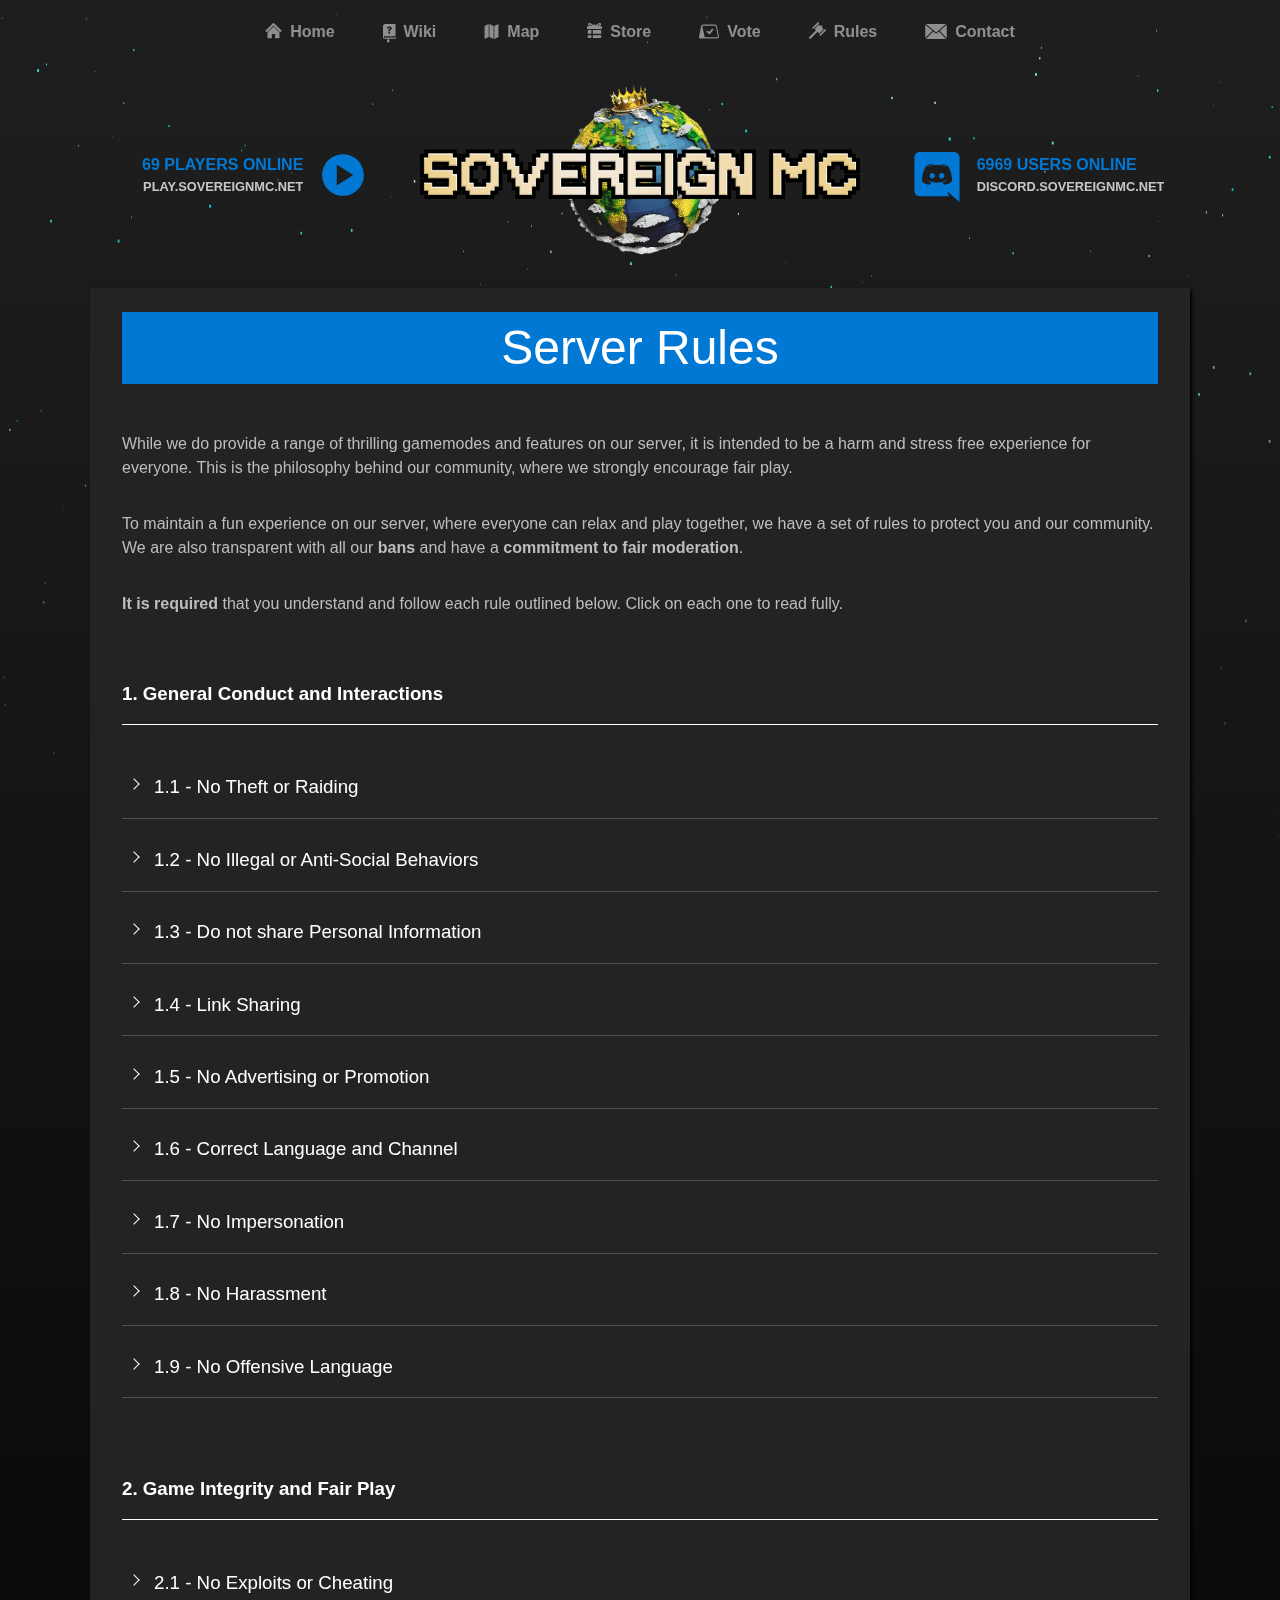
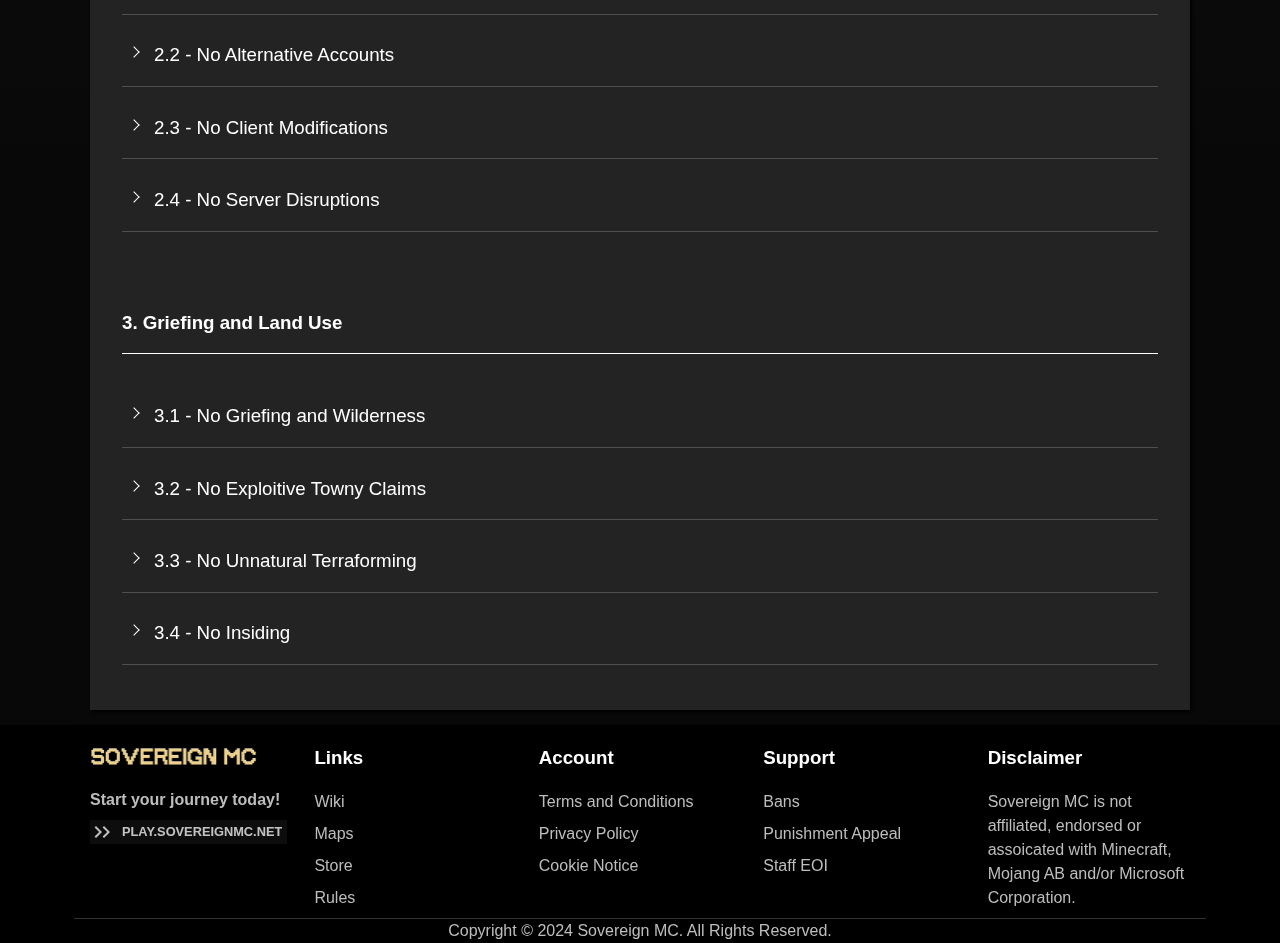
<file: rules.html>
<!DOCTYPE html>
<html lang="en">
<head>
    <meta charset="UTF-8">
    <meta http-equiv="X-UA-Compatible" content="IE=edge">
    <meta name="viewport" content="width=device-width, initial-scale=1.0">
    <title>Sovereign MC</title>

    <!-- Imports -->
    <!-- Local -->
    <link rel="stylesheet" href="css/main.css">
    <script src="js/main.js" as="script"></script>
</head>
<body>
  <nav class="nav mobile-nav-bar" closed>
    <div class="nav-container">

      <div class="navbar-server-logo-div" href="/">
        <a>
          <img class="server-logo" src="assets/server logo text solid.png"/>
        </a>
      </div>
      
      <div class="nav-options">
        <ul class="nav-ul ms-auto mb-2 mb-lg-0">
          <li class="nav-item">
            <a class="nav-link" href="/">
              <svg style="padding-block-end: 2px;" width="17px" height="17px" xmlns="http://www.w3.org/2000/svg" x="0px" y="0px" viewBox="0 0 122.88 112.07" style="enable-background:new 0 0 122.88 112.07" xml:space="preserve"><style type="text/css">.st0{fill-rule:evenodd;clip-rule:evenodd;}</style><g><path class="st0" d="M61.44,0L0,60.18l14.99,7.87L61.04,19.7l46.85,48.36l14.99-7.87L61.44,0L61.44,0z M18.26,69.63L18.26,69.63 L61.5,26.38l43.11,43.25h0v0v42.43H73.12V82.09H49.49v29.97H18.26V69.63L18.26,69.63L18.26,69.63z"/></g></svg>
              <span>Home</span>
            </a>
          </li>
          <li class="nav-item">
            <a class="nav-link" href="https://wiki.sovereignmc.net">
              <svg wstyle="padding-block-end: 2px;" idth="15px" height="15px" xmlns="http://www.w3.org/2000/svg" shape-rendering="geometricPrecision" text-rendering="geometricPrecision" image-rendering="optimizeQuality" fill-rule="evenodd" clip-rule="evenodd" viewBox="0 0 442 512.12"><path d="M73.5 0h354.32v395.44c-.64 11.05-14.91 11.3-30.32 10.62H68.28c-21.33 0-38.77 17.43-38.77 38.76 0 21.34 17.44 38.77 38.77 38.77h343.39v-41.25H442v52.43c0 9.55-7.8 17.35-17.35 17.35H69.78C22.54 511.76 0 494.94 0 456.56V73.5C0 33.07 33.07 0 73.5 0zm107.17 253.02v-10.73c0-12.59 1-22.66 2.95-30.13 1.97-7.48 4.95-13.5 8.88-18.07 3.87-4.52 8.66-8.66 14.31-12.32 4.89-3.23 9.25-6.29 13.12-9.31 3.88-2.95 6.89-6.13 9.15-9.46 2.26-3.39 3.39-7.21 3.39-11.46 0-3.82-.92-7.21-2.75-10.11-1.82-2.91-4.3-5.17-7.42-6.78-3.17-1.56-6.61-2.37-10.43-2.37-4.15 0-7.96.92-11.41 2.85-3.49 1.88-6.29 4.52-8.39 7.91-2.1 3.34-3.12 7.26-3.12 11.67h-58.69c.11-16.78 3.93-30.44 11.46-40.93 7.48-10.55 17.43-18.24 29.8-23.19 12.37-4.95 25.98-7.37 40.78-7.37 16.35 0 30.93 2.37 43.78 7.16 12.86 4.78 22.97 11.94 30.4 21.51 7.37 9.64 11.08 21.58 11.08 35.94 0 9.25-1.56 17.37-4.74 24.37-3.17 6.99-7.58 13.12-13.17 18.45-5.6 5.32-12.16 10.17-19.64 14.52-5.54 3.17-10.16 6.51-13.88 9.9-3.76 3.39-6.59 7.25-8.5 11.57-1.9 4.29-2.85 9.52-2.85 15.65v10.73h-54.11zm27.97 82.28c-8.88 0-16.48-3.1-22.76-9.3-6.3-6.22-9.36-13.83-9.36-22.76 0-8.71 3.07-16.19 9.36-22.38 6.3-6.18 13.88-9.25 22.76-9.25 8.39 0 15.82 3.07 22.27 9.25 6.45 6.19 9.84 13.67 9.84 22.38 0 5.92-1.66 11.35-4.68 16.2-3.01 4.84-6.94 8.7-11.72 11.56-4.85 2.89-10.06 4.3-15.71 4.3zM68.17 452.81h315.37c3.19 0 5.8 2.62 5.8 5.8v3.53c0 3.18-2.61 5.8-5.8 5.8H68.17c-3.18 0-5.79-2.61-5.79-5.8v-3.53c0-3.19 2.6-5.8 5.79-5.8zm0-29.96h315.37c3.19 0 5.8 2.62 5.8 5.8v3.53c0 3.18-2.61 5.8-5.8 5.8H68.17c-3.18 0-5.79-2.61-5.79-5.8v-3.53c0-3.19 2.6-5.8 5.79-5.8z"/></svg>
              <span>Wiki</span>
            </a>
          </li>
          <li class="nav-item">
            <a class="nav-link" href="https://map.sovereignmc.net">
              <svg style="padding-block-end: 1px;" width="15px" height="15px" xmlns="http://www.w3.org/2000/svg" x="0px" y="0px" viewBox="0 0 113.79 122.88" style="enable-background:new 0 0 113.79 122.88" xml:space="preserve"><style type="text/css">.st0{fill-rule:evenodd;clip-rule:evenodd;}</style><g><path class="st0" d="M0,16.86L34,0v106.02L0,122.88V16.86L0,16.86z M79.8,16.86L113.79,0v106.02L79.8,122.88V16.86L79.8,16.86z M73.89,16.86L39.9,0v106.02l33.99,16.86L73.89,16.86L73.89,16.86L73.89,16.86z"/></g></svg>
              <span>Map</span>
            </a>
          </li>
          <li class="nav-item">
            <a class="nav-link" href="https://store.sovereignmc.net">
              <svg style="padding-block-end: 2px;" width="15px" height="15px" xmlns="http://www.w3.org/2000/svg" x="0px" y="0px" viewBox="0 0 122.88 122.68" style="enable-background:new 0 0 122.88 122.68" xml:space="preserve"><style type="text/css">.st0{fill-rule:evenodd;clip-rule:evenodd;}</style><g><path class="st0" d="M12.27,56.72h23.88c0,0.06,0,0.13,0,0.19V88H5.91V62.54C5.91,59.34,8.78,56.72,12.27,56.72L12.27,56.72z M20.36,27.17c-5.33-3.73-8.68-8.45-9.94-12.65c-0.9-3.02-0.83-5.95,0.22-8.43c1.21-2.84,3.53-4.91,6.97-5.74 c4.81-1.17,12.29,0.51,22.2,7.25c1.26,0.86,3.54,2.45,5.78,4.02c2.65,1.85,5.22,3.65,7.39,5.15c2.31-2.27,5.47-3.68,8.96-3.68 c3.82,0,7.24,1.68,9.58,4.33c2.35-1.62,5.29-3.68,8.33-5.81c2.24-1.57,4.53-3.17,5.78-4.02c9.9-6.74,17.39-8.42,22.2-7.25 c3.44,0.84,5.76,2.9,6.97,5.74c1.05,2.48,1.12,5.42,0.22,8.43c-1.26,4.2-4.61,8.92-9.94,12.65h13.48c2.37,0,4.31,1.8,4.31,4v14.51 c0,2.2-1.94,4-4.31,4H4.31c-2.37,0-4.31-1.8-4.31-4V31.17c0-2.2,1.94-4,4.31-4H20.36L20.36,27.17z M85.64,19.89 c-2.57,1.8-5.1,3.56-7.49,5.13c2.29-0.18,4.89-0.51,7.6-1.04c1.44-0.28,2.85-0.6,4.17-0.97c1.3-0.36,2.63-0.79,3.98-1.31l0.02-0.01 c6.57-2.52,10.39-6.67,11.41-10.07c0.23-0.76,0.29-1.32,0.18-1.59c-0.01-0.01-0.01-0.02-0.01-0.02l0,0.01 c0,0.03,0.02,0.14-0.03,0.13c-2.34-0.57-6.9,0.87-14.12,5.79C88.78,17.69,87.2,18.8,85.64,19.89L85.64,19.89z M105.5,10.02 C105.5,10.02,105.5,10.03,105.5,10.02L105.5,10.02L105.5,10.02z M47.31,25.02c-2.4-1.56-4.92-3.33-7.49-5.13 c-1.56-1.09-3.15-2.2-5.7-3.94c-7.22-4.92-11.78-6.36-14.12-5.79c-0.05,0.01-0.03-0.1-0.03-0.13l0,0c0,0,0,0-0.01,0.02 c-0.11,0.27-0.05,0.82,0.18,1.59c1.02,3.4,4.84,7.55,11.41,10.07l0.02,0.01c1.35,0.52,2.69,0.95,3.98,1.31 c1.33,0.37,2.73,0.69,4.17,0.97C42.42,24.5,45.02,24.84,47.31,25.02L47.31,25.02z M47.51,56.72h63.09c3.5,0,6.36,2.62,6.36,5.81V88 H47.52V56.92C47.52,56.85,47.52,56.79,47.51,56.72L47.51,56.72z M116.97,99.52v17.34c0,3.19-2.86,5.81-6.36,5.81H47.52V99.52 H116.97L116.97,99.52z M36.15,122.68H12.27c-3.49,0-6.36-2.61-6.36-5.81V99.52h30.24V122.68L36.15,122.68z"/></g></svg>
              <span>Store</span>
            </a>
          </li>
          <li class="nav-item">
            <a class="nav-link" href="https://sovereignmc.net/vote">
              <svg style="padding-block-end: 1px;" width="20px" height="15px" xmlns="http://www.w3.org/2000/svg" viewBox="0 0 122.88 84.68"><title>booking-reservation</title><path d="M24.15,0H99.91a8.94,8.94,0,0,1,6.48,2.71h0a12.7,12.7,0,0,1,3.3,6.51l13,65a7.91,7.91,0,0,1,.15,1.52,8.31,8.31,0,0,1-2.59,5.9,10.71,10.71,0,0,1-5.39,2.86h0a9.87,9.87,0,0,1-2,.2H38.11c-.26,0-.52,0-.77,0H5.81C1.44,84.22-.28,81,0,76.75l12.23-62c.72-2.77,1.39-5.67,2.24-8A7.83,7.83,0,0,1,15,5.48h0l.05-.1h0A8.82,8.82,0,0,1,16.74,3.1,10.78,10.78,0,0,1,22,.23,10.27,10.27,0,0,1,24.15,0ZM48.51,47c-5-5.37,2.66-13.35,8.19-8.3,1.95,1.78,4.79,4.38,6.76,6.15L77.92,26.91c5.3-5.46,13.64,2.56,8.42,8.06L68,57a5.88,5.88,0,0,1-8.14.36c-3.23-3.08-8-7.51-11.36-10.35ZM99.91,6.51H24.15a3.79,3.79,0,0,0-.77.08,4.13,4.13,0,0,0-2,1.09,1.86,1.86,0,0,0-.63,1.24c1.57,16.67,10.15,47.38,14,65.23a6.54,6.54,0,0,0,1.57,3.23h0a2.56,2.56,0,0,0,1.85.78h74.83a4,4,0,0,0,.69-.07h0a4.16,4.16,0,0,0,2.08-1.1,2,2,0,0,0,.66-1.3l0-.25-13-65a6.2,6.2,0,0,0-1.52-3.18,2.59,2.59,0,0,0-1.88-.8Z"/></svg>
              <span>Vote</span>
            </a>
          </li>
          <li class="nav-item">
            <a class="nav-link" href="https://sovereignmc.net/rules">
              <svg style="padding-block-end: 2px;" width="17px" height="17px" xmlns="http://www.w3.org/2000/svg" x="0px" y="0px" viewBox="0 0 125.92 122.88" style="enable-background:new 0 0 125.92 122.88" xml:space="preserve"><style type="text/css">.st0{fill-rule:evenodd;clip-rule:evenodd;}</style><g><path class="st0" d="M97.48,26.61L97.48,26.61c3.09,3.09,3.15,8.08,0.14,11.1l-1.63,1.63l13.1,12.88L75.96,84.14L63.2,70.92 l-49.74,49.74c-3.01,3.01-8.01,2.95-11.1-0.14l0,0c-3.09-3.09-3.15-8.08-0.14-11.1l49.92-49.92l-9.99-10.39l31.32-31.93l11.21,11 l1.72-1.72C89.4,23.46,94.39,23.52,97.48,26.61L97.48,26.61z M72.11,1.88L72.11,1.88c2.46,2.46,2.51,6.43,0.11,8.83L35.69,47.24 c-2.4,2.4-6.37,2.35-8.83-0.11l0,0c-2.46-2.46-2.51-6.43-0.11-8.83L63.28,1.77C65.68-0.63,69.65-0.58,72.11,1.88L72.11,1.88z M124.04,53.81L124.04,53.81c2.46,2.46,2.51,6.43,0.11,8.83L87.62,99.18c-2.4,2.4-6.37,2.35-8.83-0.11l0,0 c-2.46-2.46-2.51-6.43-0.11-8.83l36.53-36.53C117.61,51.3,121.58,51.35,124.04,53.81L124.04,53.81z"/></g></svg>
              <span>Rules</span>
            </a>
          </li>
          <li class="nav-item">
            <a class="nav-link" href="https://sovereignmc.net/contact">
              <svg style="padding-block-end: 0px;" width="22px" height="15px" xmlns="http://www.w3.org/2000/svg" viewBox="0 0 122.88 85.57"><title>mail</title><path d="M3.8,0,62.48,47.85,118.65,0ZM0,80.52,41.8,38.61,0,4.53v76ZM46.41,42.37,3.31,85.57h115.9L78,42.37,64.44,53.94h0a3,3,0,0,1-3.78.05L46.41,42.37Zm36.12-3.84,40.35,42.33V4.16L82.53,38.53Z"/></svg>
              <span>Contact</span>
            </a>
          </li>
        </ul>
      </div>
      <a class="close-nav-bar">
        <svg onclick="closeNavbar()" width="25px" height="25px" xmlns="http://www.w3.org/2000/svg" x="0px" y="0px" width="122.88px" height="122.88px" viewBox="0 0 122.88 122.88" enable-background="new 0 0 122.88 122.88" xml:space="preserve"><g><path d="M7.513,0h107.854c2.066,0,3.944,0.845,5.306,2.207s2.207,3.24,2.207,5.306v107.854c0,2.066-0.846,3.944-2.207,5.306 c-1.361,1.362-3.239,2.207-5.306,2.207H7.513c-2.066,0-3.945-0.845-5.306-2.207C0.845,119.312,0,117.434,0,115.367V7.513 c0-2.066,0.845-3.945,2.207-5.306S5.447,0,7.513,0L7.513,0z M35.018,38.629c0,0.924,0.353,1.848,1.057,2.553l20.164,20.164 l0.094,0.095l-0.094,0.094L36.075,81.698c-0.705,0.705-1.057,1.629-1.057,2.553s0.353,1.849,1.057,2.554 c0.705,0.704,1.629,1.058,2.553,1.058c0.924,0,1.848-0.354,2.553-1.058l20.163-20.164l0.095-0.095l0.095,0.095l20.163,20.164 c0.705,0.704,1.63,1.058,2.554,1.058s1.849-0.354,2.553-1.058c0.705-0.705,1.058-1.63,1.058-2.554s-0.353-1.848-1.058-2.553 L66.641,61.534l-0.095-0.094l0.095-0.095l20.163-20.164c0.705-0.705,1.058-1.629,1.058-2.553s-0.353-1.848-1.058-2.553 c-0.704-0.705-1.629-1.057-2.553-1.057s-1.849,0.353-2.554,1.057L61.534,56.239l-0.095,0.095l-0.095-0.095L41.182,36.076 c-0.705-0.705-1.629-1.057-2.553-1.057c-0.924,0-1.848,0.353-2.553,1.057C35.371,36.781,35.018,37.705,35.018,38.629L35.018,38.629 z"/></g></svg>
      </a>
    </div>
    <div class="navbar-cover" onclick="closeNavbar()">
    </div>
  </nav>

  <div class="main-content" closed>
  <canvas class="canvas"></canvas>
  <div class="bg-gradient"></div>

    <!-- Navbar -->
    <nav class="nav sticky-top desktop-nav">
      <div class="nav-container">
        
        <div class="nav-options">
          <ul class="nav-ul ms-auto mb-2 mb-lg-0">
            <li class="nav-item">
              <a class="nav-link" href="/">
                <svg style="padding-block-end: 2px;" width="17px" height="17px" xmlns="http://www.w3.org/2000/svg" x="0px" y="0px" viewBox="0 0 122.88 112.07" style="enable-background:new 0 0 122.88 112.07" xml:space="preserve"><style type="text/css">.st0{fill-rule:evenodd;clip-rule:evenodd;}</style><g><path class="st0" d="M61.44,0L0,60.18l14.99,7.87L61.04,19.7l46.85,48.36l14.99-7.87L61.44,0L61.44,0z M18.26,69.63L18.26,69.63 L61.5,26.38l43.11,43.25h0v0v42.43H73.12V82.09H49.49v29.97H18.26V69.63L18.26,69.63L18.26,69.63z"/></g></svg>
                <span>Home</span>
              </a>
            </li>
            <li class="nav-item">
              <a class="nav-link" href="https://wiki.sovereignmc.net">
                <svg wstyle="padding-block-end: 2px;" idth="15px" height="15px" xmlns="http://www.w3.org/2000/svg" shape-rendering="geometricPrecision" text-rendering="geometricPrecision" image-rendering="optimizeQuality" fill-rule="evenodd" clip-rule="evenodd" viewBox="0 0 442 512.12"><path d="M73.5 0h354.32v395.44c-.64 11.05-14.91 11.3-30.32 10.62H68.28c-21.33 0-38.77 17.43-38.77 38.76 0 21.34 17.44 38.77 38.77 38.77h343.39v-41.25H442v52.43c0 9.55-7.8 17.35-17.35 17.35H69.78C22.54 511.76 0 494.94 0 456.56V73.5C0 33.07 33.07 0 73.5 0zm107.17 253.02v-10.73c0-12.59 1-22.66 2.95-30.13 1.97-7.48 4.95-13.5 8.88-18.07 3.87-4.52 8.66-8.66 14.31-12.32 4.89-3.23 9.25-6.29 13.12-9.31 3.88-2.95 6.89-6.13 9.15-9.46 2.26-3.39 3.39-7.21 3.39-11.46 0-3.82-.92-7.21-2.75-10.11-1.82-2.91-4.3-5.17-7.42-6.78-3.17-1.56-6.61-2.37-10.43-2.37-4.15 0-7.96.92-11.41 2.85-3.49 1.88-6.29 4.52-8.39 7.91-2.1 3.34-3.12 7.26-3.12 11.67h-58.69c.11-16.78 3.93-30.44 11.46-40.93 7.48-10.55 17.43-18.24 29.8-23.19 12.37-4.95 25.98-7.37 40.78-7.37 16.35 0 30.93 2.37 43.78 7.16 12.86 4.78 22.97 11.94 30.4 21.51 7.37 9.64 11.08 21.58 11.08 35.94 0 9.25-1.56 17.37-4.74 24.37-3.17 6.99-7.58 13.12-13.17 18.45-5.6 5.32-12.16 10.17-19.64 14.52-5.54 3.17-10.16 6.51-13.88 9.9-3.76 3.39-6.59 7.25-8.5 11.57-1.9 4.29-2.85 9.52-2.85 15.65v10.73h-54.11zm27.97 82.28c-8.88 0-16.48-3.1-22.76-9.3-6.3-6.22-9.36-13.83-9.36-22.76 0-8.71 3.07-16.19 9.36-22.38 6.3-6.18 13.88-9.25 22.76-9.25 8.39 0 15.82 3.07 22.27 9.25 6.45 6.19 9.84 13.67 9.84 22.38 0 5.92-1.66 11.35-4.68 16.2-3.01 4.84-6.94 8.7-11.72 11.56-4.85 2.89-10.06 4.3-15.71 4.3zM68.17 452.81h315.37c3.19 0 5.8 2.62 5.8 5.8v3.53c0 3.18-2.61 5.8-5.8 5.8H68.17c-3.18 0-5.79-2.61-5.79-5.8v-3.53c0-3.19 2.6-5.8 5.79-5.8zm0-29.96h315.37c3.19 0 5.8 2.62 5.8 5.8v3.53c0 3.18-2.61 5.8-5.8 5.8H68.17c-3.18 0-5.79-2.61-5.79-5.8v-3.53c0-3.19 2.6-5.8 5.79-5.8z"/></svg>
                <span>Wiki</span>
              </a>
            </li>
            <li class="nav-item">
              <a class="nav-link" href="https://map.sovereignmc.net">
                <svg style="padding-block-end: 1px;" width="15px" height="15px" xmlns="http://www.w3.org/2000/svg" x="0px" y="0px" viewBox="0 0 113.79 122.88" style="enable-background:new 0 0 113.79 122.88" xml:space="preserve"><style type="text/css">.st0{fill-rule:evenodd;clip-rule:evenodd;}</style><g><path class="st0" d="M0,16.86L34,0v106.02L0,122.88V16.86L0,16.86z M79.8,16.86L113.79,0v106.02L79.8,122.88V16.86L79.8,16.86z M73.89,16.86L39.9,0v106.02l33.99,16.86L73.89,16.86L73.89,16.86L73.89,16.86z"/></g></svg>
                <span>Map</span>
              </a>
            </li>
            <li class="nav-item">
              <a class="nav-link" href="https://store.sovereignmc.net">
                <svg style="padding-block-end: 2px;" width="15px" height="15px" xmlns="http://www.w3.org/2000/svg" x="0px" y="0px" viewBox="0 0 122.88 122.68" style="enable-background:new 0 0 122.88 122.68" xml:space="preserve"><style type="text/css">.st0{fill-rule:evenodd;clip-rule:evenodd;}</style><g><path class="st0" d="M12.27,56.72h23.88c0,0.06,0,0.13,0,0.19V88H5.91V62.54C5.91,59.34,8.78,56.72,12.27,56.72L12.27,56.72z M20.36,27.17c-5.33-3.73-8.68-8.45-9.94-12.65c-0.9-3.02-0.83-5.95,0.22-8.43c1.21-2.84,3.53-4.91,6.97-5.74 c4.81-1.17,12.29,0.51,22.2,7.25c1.26,0.86,3.54,2.45,5.78,4.02c2.65,1.85,5.22,3.65,7.39,5.15c2.31-2.27,5.47-3.68,8.96-3.68 c3.82,0,7.24,1.68,9.58,4.33c2.35-1.62,5.29-3.68,8.33-5.81c2.24-1.57,4.53-3.17,5.78-4.02c9.9-6.74,17.39-8.42,22.2-7.25 c3.44,0.84,5.76,2.9,6.97,5.74c1.05,2.48,1.12,5.42,0.22,8.43c-1.26,4.2-4.61,8.92-9.94,12.65h13.48c2.37,0,4.31,1.8,4.31,4v14.51 c0,2.2-1.94,4-4.31,4H4.31c-2.37,0-4.31-1.8-4.31-4V31.17c0-2.2,1.94-4,4.31-4H20.36L20.36,27.17z M85.64,19.89 c-2.57,1.8-5.1,3.56-7.49,5.13c2.29-0.18,4.89-0.51,7.6-1.04c1.44-0.28,2.85-0.6,4.17-0.97c1.3-0.36,2.63-0.79,3.98-1.31l0.02-0.01 c6.57-2.52,10.39-6.67,11.41-10.07c0.23-0.76,0.29-1.32,0.18-1.59c-0.01-0.01-0.01-0.02-0.01-0.02l0,0.01 c0,0.03,0.02,0.14-0.03,0.13c-2.34-0.57-6.9,0.87-14.12,5.79C88.78,17.69,87.2,18.8,85.64,19.89L85.64,19.89z M105.5,10.02 C105.5,10.02,105.5,10.03,105.5,10.02L105.5,10.02L105.5,10.02z M47.31,25.02c-2.4-1.56-4.92-3.33-7.49-5.13 c-1.56-1.09-3.15-2.2-5.7-3.94c-7.22-4.92-11.78-6.36-14.12-5.79c-0.05,0.01-0.03-0.1-0.03-0.13l0,0c0,0,0,0-0.01,0.02 c-0.11,0.27-0.05,0.82,0.18,1.59c1.02,3.4,4.84,7.55,11.41,10.07l0.02,0.01c1.35,0.52,2.69,0.95,3.98,1.31 c1.33,0.37,2.73,0.69,4.17,0.97C42.42,24.5,45.02,24.84,47.31,25.02L47.31,25.02z M47.51,56.72h63.09c3.5,0,6.36,2.62,6.36,5.81V88 H47.52V56.92C47.52,56.85,47.52,56.79,47.51,56.72L47.51,56.72z M116.97,99.52v17.34c0,3.19-2.86,5.81-6.36,5.81H47.52V99.52 H116.97L116.97,99.52z M36.15,122.68H12.27c-3.49,0-6.36-2.61-6.36-5.81V99.52h30.24V122.68L36.15,122.68z"/></g></svg>
                <span>Store</span>
              </a>
            </li>
            <li class="nav-item">
              <a class="nav-link" href="https://sovereignmc.net/vote">
                <svg style="padding-block-end: 1px;" width="20px" height="15px" xmlns="http://www.w3.org/2000/svg" viewBox="0 0 122.88 84.68"><title>booking-reservation</title><path d="M24.15,0H99.91a8.94,8.94,0,0,1,6.48,2.71h0a12.7,12.7,0,0,1,3.3,6.51l13,65a7.91,7.91,0,0,1,.15,1.52,8.31,8.31,0,0,1-2.59,5.9,10.71,10.71,0,0,1-5.39,2.86h0a9.87,9.87,0,0,1-2,.2H38.11c-.26,0-.52,0-.77,0H5.81C1.44,84.22-.28,81,0,76.75l12.23-62c.72-2.77,1.39-5.67,2.24-8A7.83,7.83,0,0,1,15,5.48h0l.05-.1h0A8.82,8.82,0,0,1,16.74,3.1,10.78,10.78,0,0,1,22,.23,10.27,10.27,0,0,1,24.15,0ZM48.51,47c-5-5.37,2.66-13.35,8.19-8.3,1.95,1.78,4.79,4.38,6.76,6.15L77.92,26.91c5.3-5.46,13.64,2.56,8.42,8.06L68,57a5.88,5.88,0,0,1-8.14.36c-3.23-3.08-8-7.51-11.36-10.35ZM99.91,6.51H24.15a3.79,3.79,0,0,0-.77.08,4.13,4.13,0,0,0-2,1.09,1.86,1.86,0,0,0-.63,1.24c1.57,16.67,10.15,47.38,14,65.23a6.54,6.54,0,0,0,1.57,3.23h0a2.56,2.56,0,0,0,1.85.78h74.83a4,4,0,0,0,.69-.07h0a4.16,4.16,0,0,0,2.08-1.1,2,2,0,0,0,.66-1.3l0-.25-13-65a6.2,6.2,0,0,0-1.52-3.18,2.59,2.59,0,0,0-1.88-.8Z"/></svg>
                <span>Vote</span>
              </a>
            </li>
            <li class="nav-item">
              <a class="nav-link" href="https://sovereignmc.net/rules">
                <svg style="padding-block-end: 2px;" width="17px" height="17px" xmlns="http://www.w3.org/2000/svg" x="0px" y="0px" viewBox="0 0 125.92 122.88" style="enable-background:new 0 0 125.92 122.88" xml:space="preserve"><style type="text/css">.st0{fill-rule:evenodd;clip-rule:evenodd;}</style><g><path class="st0" d="M97.48,26.61L97.48,26.61c3.09,3.09,3.15,8.08,0.14,11.1l-1.63,1.63l13.1,12.88L75.96,84.14L63.2,70.92 l-49.74,49.74c-3.01,3.01-8.01,2.95-11.1-0.14l0,0c-3.09-3.09-3.15-8.08-0.14-11.1l49.92-49.92l-9.99-10.39l31.32-31.93l11.21,11 l1.72-1.72C89.4,23.46,94.39,23.52,97.48,26.61L97.48,26.61z M72.11,1.88L72.11,1.88c2.46,2.46,2.51,6.43,0.11,8.83L35.69,47.24 c-2.4,2.4-6.37,2.35-8.83-0.11l0,0c-2.46-2.46-2.51-6.43-0.11-8.83L63.28,1.77C65.68-0.63,69.65-0.58,72.11,1.88L72.11,1.88z M124.04,53.81L124.04,53.81c2.46,2.46,2.51,6.43,0.11,8.83L87.62,99.18c-2.4,2.4-6.37,2.35-8.83-0.11l0,0 c-2.46-2.46-2.51-6.43-0.11-8.83l36.53-36.53C117.61,51.3,121.58,51.35,124.04,53.81L124.04,53.81z"/></g></svg>
                <span>Rules</span>
              </a>
            </li>
            <li class="nav-item">
              <a class="nav-link" href="https://sovereignmc.net/contact">
                <svg style="padding-block-end: 0px;" width="22px" height="15px" xmlns="http://www.w3.org/2000/svg" viewBox="0 0 122.88 85.57"><title>mail</title><path d="M3.8,0,62.48,47.85,118.65,0ZM0,80.52,41.8,38.61,0,4.53v76ZM46.41,42.37,3.31,85.57h115.9L78,42.37,64.44,53.94h0a3,3,0,0,1-3.78.05L46.41,42.37Zm36.12-3.84,40.35,42.33V4.16L82.53,38.53Z"/></svg>
                <span>Contact</span>
              </a>
            </li>
          </ul>
        </div>
      </div>
    </nav>

    <nav class="nav mobile-nav">
      <div class="nav-container">
        
        <div class="nav-options">
          <ul class="nav-ul ms-auto mb-2 mb-lg-0">
            <li class="nav-item">
              <a class="nav-bar-button nav-link" onclick="openNavbar()">
                <svg width="22px" height="15px" xmlns="http://www.w3.org/2000/svg" x="0px" y="0px" width="122.879px" height="103.609px" viewBox="0 0 122.879 103.609" enable-background="new 0 0 122.879 103.609" xml:space="preserve"><g><path fill-rule="evenodd" clip-rule="evenodd" d="M10.368,0h102.144c5.703,0,10.367,4.665,10.367,10.367v0 c0,5.702-4.664,10.368-10.367,10.368H10.368C4.666,20.735,0,16.07,0,10.368v0C0,4.665,4.666,0,10.368,0L10.368,0z M10.368,82.875 h102.144c5.703,0,10.367,4.665,10.367,10.367l0,0c0,5.702-4.664,10.367-10.367,10.367H10.368C4.666,103.609,0,98.944,0,93.242l0,0 C0,87.54,4.666,82.875,10.368,82.875L10.368,82.875z M10.368,41.438h102.144c5.703,0,10.367,4.665,10.367,10.367l0,0 c0,5.702-4.664,10.368-10.367,10.368H10.368C4.666,62.173,0,57.507,0,51.805l0,0C0,46.103,4.666,41.438,10.368,41.438 L10.368,41.438z"/></g></svg>
              </a>
            </li>
          </ul>
        </div>
      </div>
    </nav>

    <section class="home-logo-section" id="particles-js" class="snow">

      <div class="server-logo-mobile-div" href="/">
        <a>
          <img class="server-logo" src="assets/server logo nobg.png"/>
        </a>
      </div>

      <div class="page-container">

        <div class="server-status" onclick="copyToClipboard('play.sovereignmc.net')">
          <div class="status-container">
            <div class="top-text">
              <a class="value"><span>69</span><span> players online</span></a>
            </div>
            <div class="bottom-text">
              <div class="ip-reel"><span>play.sovereignmc.net</span></div>
              <div class="ip-reel"><span>Click to copy IP</span></div>
            </div>
          </div>
          <div class="icon">
            <svg class="play-server-icon" width="50px" height="50px" viewBox="0 0 24 24" fill="none" xmlns="http://www.w3.org/2000/svg">
              <path fill-rule="evenodd" clip-rule="evenodd" d="M22 12C22 17.5228 17.5228 22 12 22C6.47715 22 2 17.5228 2 12C2 6.47715 6.47715 2 12 2C17.5228 2 22 6.47715 22 12ZM9 17L16.8571 12L9 7V17Z" fill="var(--accent-col1)"/>
              </svg>
          </div>
        </div>

        <div class="server-logo-div" href="/">
          <a>
            <img class="server-logo" src="assets/server logo nobg.png"/>
          </a>
        </div>

        <div class="discord-status" href="https://discord.gg/Xn35DhyPQq" target="_blank">
          <div class="icon">
            <svg class="discord-status-icon" fill="var(--accent-col1)" width="50px" height="50px" viewBox="0 0 24 24" role="img" xmlns="http://www.w3.org/2000/svg">
              <path d="M20.222 0c1.406 0 2.54 1.137 2.607 2.475V24l-2.677-2.273-1.47-1.338-1.604-1.398.67 2.205H3.71c-1.402 0-2.54-1.065-2.54-2.476V2.48C1.17 1.142 2.31.003 3.715.003h16.5L20.222 0zm-6.118 5.683h-.03l-.202.2c2.073.6 3.076 1.537 3.076 1.537-1.336-.668-2.54-1.002-3.744-1.137-.87-.135-1.74-.064-2.475 0h-.2c-.47 0-1.47.2-2.81.735-.467.203-.735.336-.735.336s1.002-1.002 3.21-1.537l-.135-.135s-1.672-.064-3.477 1.27c0 0-1.805 3.144-1.805 7.02 0 0 1 1.74 3.743 1.806 0 0 .4-.533.805-1.002-1.54-.468-2.14-1.404-2.14-1.404s.134.066.335.2h.06c.03 0 .044.015.06.03v.006c.016.016.03.03.06.03.33.136.66.27.93.4.466.202 1.065.403 1.8.536.93.135 1.996.2 3.21 0 .6-.135 1.2-.267 1.8-.535.39-.2.87-.4 1.397-.737 0 0-.6.936-2.205 1.404.33.466.795 1 .795 1 2.744-.06 3.81-1.8 3.87-1.726 0-3.87-1.815-7.02-1.815-7.02-1.635-1.214-3.165-1.26-3.435-1.26l.056-.02zm.168 4.413c.703 0 1.27.6 1.27 1.335 0 .74-.57 1.34-1.27 1.34-.7 0-1.27-.6-1.27-1.334.002-.74.573-1.338 1.27-1.338zm-4.543 0c.7 0 1.266.6 1.266 1.335 0 .74-.57 1.34-1.27 1.34-.7 0-1.27-.6-1.27-1.334 0-.74.57-1.338 1.27-1.338z"/></svg>
          </div>
          <div class="status-container">
            <div class="text">
              <div class="top-text">
                <a class="value"><span>6969</span><span> users online</span></a>
              </div>
              <div class="bottom-text">
                <div class="discord-reel"><span>discord.sovereignmc.net</span></div>
                <div class="discord-reel"><span>Click to join</span></div>
              </div>
            </div>
          </div>
        </div>

      </div>


    </section>

    <section class="home-features rules">

      <div class="page-container">
        <h1>Server Rules</h1>
        <p>While we do provide a range of thrilling gamemodes and features on our server, it is intended to be a harm and stress free experience for everyone. This is the philosophy behind our community, where we strongly encourage fair play.</p>
        <p>
          To maintain a fun experience on our server, where everyone can relax and play together, we have a set of rules to protect you and our community. We are also transparent with all our <a href="https://bans.sovereignmc.net/">bans</a> and have a <a href="https://sovereignmc.net/moderation">commitment to fair moderation</a>.
        </p>
        <p>
          <strong>It is required</strong> that you understand and follow each rule outlined below. Click on each one to read fully.
        </p>

        <h3 class="accordion-title">1.  General Conduct and Interactions</h3>

        <ul class="accordion">
          <li class="accordion-item">
            <h3 class="accordion-thumb">1.1 - No Theft or Raiding</h3>
            <div class="accordion-content">
              <p>
                Stealing is not permitted, unless outside of claimed territory (e.g in the "wilderness", or a town in "ruins").
              </p>
              <p>
                Stealing from allies or other players where they have entrusted you with access to their chunks or items is not tolerated.
              </p>
              <p>
                This includes town raiding (joining a town with the intent to grief or steal).
              </p>
            </div>
          </li>
          
          <li class="accordion-item">
            <h3 class="accordion-thumb">1.2 - No Illegal or Anti-Social Behaviors</h3>
            <div class="accordion-content">
              <p>
                Bullying, harassment, promoting self-harm, discriminatory
language (racist, homophobic, etc.), inciting violence, hate speech, and sexual
actions or speech towards minors are forbidden. Spam and explicit discussions on
sensitive topics (sex, drugs, etc.) are not allowed.
              </p>
              <p>
                Blackmailing is not tolerated.
              </p>
            </div>
          </li>
          
          <li class="accordion-item">
            <h3 class="accordion-thumb">1.3 - Do not share Personal Information</h3>
            <div class="accordion-content">
              <p>
                Do not share personal information without explicit
consent. This includes photos, contact details, social network profiles, and location
data. This includes threats to expose this information.
              </p>
            </div>
          </li>
          <li class="accordion-item">
            <h3 class="accordion-thumb">1.4 - Link Sharing</h3>
            <div class="accordion-content">
              <p>
                Links may be shared in whispers and town chats, with only
server-related links allowed in general chat. Links to inappropriate content are
prohibited.
              </p>
            </div>
          </li>
          <li class="accordion-item">
            <h3 class="accordion-thumb">1.5 - No Advertising or Promotion</h3>
            <div class="accordion-content">
              <p>
                Advertising other servers or IP baiting is strictly
prohibited. Encouraging players to join other servers, even without sharing IPs, is
also forbidden.
              </p>
            </div>
          </li>
          <li class="accordion-item">
            <h3 class="accordion-thumb">1.6 - Correct Language and Channel</h3>
            <div class="accordion-content">
              <p>
                English is the primary language for global chats.
                Use designated channels for other languages and content types. Follow
                channel-specific guidelines.
              </p>
            </div>
          </li>
          <li class="accordion-item">
            <h3 class="accordion-thumb">1.7 - No Impersonation</h3>
            <div class="accordion-content">
              <p>
                Impersonating staff, other players, or positions of authority is
                prohibited and subject to penalties, including but not limited to legal action.
              </p>
            </div>
          </li>
          <li class="accordion-item">
            <h3 class="accordion-thumb">1.8 - No Harassment</h3>
            <div class="accordion-content">
              <p>
                Targeted harassment, in-game or on associated platforms, is
banned. This includes spamming, claim camping, and disruptive behaviors.
              </p>
            </div>
          </li>
          <li class="accordion-item">
            <h3 class="accordion-thumb">1.9 - No Offensive Language</h3>
            <div class="accordion-content">
              <p>
                The use of threatening or abusive words within our servers (harassment, or causing distress), is strictly prohibited.
              </p>
              <p>
                Do not bypass the chat filter. It is your responsibility to inform staff if an offensive word isn't being filtered correctly.
              </p>
            </div>
          </li>


        </ul>


        <h3 class="accordion-title">2.  Game Integrity and Fair Play</h3>

        <ul class="accordion">
          <li class="accordion-item">
            <h3 class="accordion-thumb">2.1 - No Exploits or Cheating</h3>
            <div class="accordion-content">
              <p>
                Benefiting from or engaging in exploits, bugs, or hacks is
punishable. This includes server bugs, game glitches (duping, block-glitching, etc.),
and the use of cheat clients.
              </p>
            </div>
          </li>
          <li class="accordion-item">
            <h3 class="accordion-thumb">2.2 - No Alternative Accounts</h3>
            <div class="accordion-content">
              <p>
                Only one account per player is allowed. Sibling accounts
on the same IP must be verified. Account sharing is not permitted.
              </p>
              <p>
                If you have a valid reason, you may request permission from an Administrator on a case by case basis.
              </p>
            </div>
          </li>
          <li class="accordion-item">
            <h3 class="accordion-thumb">2.3 - No Client Modifications</h3>
            <div class="accordion-content">
              <p>
                The "Client" refers to your copy of the game.
              </p>
              <p>
                Only approved mods (e.g., OptiFine, non-exploitative HUD mods)
are allowed. Mods giving unfair advantages are banned. Litematica and minimap are
allowed unless it show caves and underground.
              </p>
            </div>
          </li>
          <li class="accordion-item">
            <h3 class="accordion-thumb">2.4 - No Server Disruptions</h3>
            <div class="accordion-content">
              <p>
                Intentional harm to server operations (DDoS, spamming) will
result in a permanent ban and legal action.
              </p>
              <p>
                This includes exploiting game features to intentionally hinder server performance for all other players.
              </p>
            </div>
          </li>


        </ul>

        <h3 class="accordion-title">3.  Griefing and Land Use</h3>

        <ul class="accordion">
          <li class="accordion-item">
            <h3 class="accordion-thumb">3.1 - No Griefing and Wilderness</h3>
            <div class="accordion-content">
              <p>
                Destroying land or player-made structures in or around claims is not
allowed. Creating walls of lava, water, or "nerd poles", is also not allowed. The Wilderness in towny refers to a chunk that is not currently claimed.
              </p>
              <p>
                Although you can loot fallen towns. Griefing railways or ice roads is not allowed.
              </p>
              <p>
                You are allowed to dig large quantities of sand-snow-dirt
etc in wilderness areas, but you need to pay attention not expose stone blocks on the player map.
              </p>
            </div>
          </li>
          <li class="accordion-item">
            <h3 class="accordion-thumb">3.2 - No Exploitive Towny Claims</h3>
            <div class="accordion-content">
              <p>
                Claiming chunks solely to restrict a neighboring town from
claiming is known as claim blocking. Towns which are clearly created for no other reason than with the intent to block an existing
town will be removed.
              </p>
              <p>
                "Claim Arms" (or "Snake Claims") extending from one’s town
are forbidden. Claim arms are often used to block the expansion of a town or just
artificially expand the area a town controls without the need to claim all of it. Your expansion should look realistic on the map.
              </p>
              <p>
                You can claim chunks to protect your structures and for the purpose of artificially expanding the area a town controls.
              </p>
              <p>
                It is not allowed for towns to have areas of unclaimed chunks within their boarders this is
                known as a hallow claim. It is forbidden because it allows a settlement to increase in
                size without having to increase their claim limit legitimately
              </p>
            </div>
          </li>
          <li class="accordion-item">
            <h3 class="accordion-thumb">3.3 - No Unnatural Terraforming</h3>
            <div class="accordion-content">
              <p>
                "Terraforming" refers to changing the shape or appearance of terrain.
              </p>
              <p>
                Major terraforming of natural terrain is forbidden. This includes
draining any major forms of water: Lakes, rivers, and oceans. Terrain should not deviate too much from the real world.
              </p>
              <p>
                Creating artificial islands that don't exist in the real world is not allowed.
              </p>
              <p>
                Covering the ocean to extend the island size is not allowed. The only exception is building ports and docks. (island ports must be built on natural islands that
are at least 1 chunk big).
              </p>
              <p>
                You are allowed to terraform mountains or hills for a major
project, it has to be for a good purpose or it will be rolled back.
              </p>
            </div>
          </li>
          <li class="accordion-item">
            <h3 class="accordion-thumb">3.4 - No Insiding</h3>
            <div class="accordion-content">
              <p>
                Insiding is the act of abusing trusted town permissions in order to grief
and/or steal from a town that you belong to. This is punishable.
              </p>
            </div>
          </li>


        </ul>

      </div>

    </section>

    <!-- Footer -->
    <footer class="footer">
      <div class="f-top">
        <div class="page-container">
            <div class="footer-col footer-play">
              <div class="footer-logo">
                <img src="assets/server logo text solid.png"/>
              </div>
                <div class="join-footer">
                  <div class="join-footer-text"><span style="white-space: nowrap;">Start your journey today! </span></div>
                  <div class="join-footer-button" onclick="copyToClipboard('play.sovereignmc.net')">
                    <div class="icon">
                      <svg xmlns="http://www.w3.org/2000/svg" height="24" viewBox="0 0 24 24" width="24"><path fill="#bdbdbd" d="m14 6-1.41 1.41L17.17 12l-4.58 4.59L14 18l6-6zM6 6 4.59 7.41 9.17 12l-4.58 4.59L6 18l6-6z"/></svg>
                    </div>
                    <div class="bottom-text">
                      <div class="ip-reel"><span>play.sovereignmc.net</span></div>
                      <div class="ip-reel"><span>Click to copy IP</span></div>
                    </div>
                  </div>
                </div>
              </div>
              <div class="footer-col col-links">
                <h3 class="footer-header">Links</h3>
                <a class="footer-link wiki-link" href="https://wiki.sovereignmc.net">Wiki</a>
                <a class="footer-link maps-link" href="https://map.sovereignmc.net">Maps</a>
                <a class="footer-link store-link" href="https://store.sovereignmc.net">Store</a>
                <a class="footer-link rules-link" href="https://sovereignmc.net/rules">Rules</a>
              </div>
              <div class="footer-col">
                <h3 class="footer-header">Account</h3>
                <a class="footer-link terms-link" href="https://sovereignmc.net/terms">Terms and Conditions</a>
                <a class="footer-link privacy-link" href="https://sovereignmc.net/privacy">Privacy Policy</a>
                <a class="footer-link" href="https://sovereignmc.net/cookies" target="">Cookie Notice</a> 
              </div>
              <div class="footer-col">
                <h3 class="footer-header">Support</h3>
                <a class="footer-link bans-link" href="https://bans.sovereignmc.net">Bans</a>
                <a class="footer-link appeal-link" href="https://discord.com/channels/1263165115851870380/1263167857903272062">Punishment Appeal</a>
                <a class="footer-link staff-eoi-link" href="https://sovereignmc.net/staff-eoi">Staff EOI</a>
              </div>
              <div class="footer-col col-disclaimer">
                <h3 class="footer-header">Disclaimer</h3>
                <p> Sovereign MC is not affiliated, endorsed or assoicated with Minecraft, Mojang AB and/or Microsoft Corporation.</p>
                <a href="" class="btn btn-theme other-btn"></a>
              </div>
          </div>
        </div>

        <div class="f-bottom">
          <div class="page-container">
            <span class="copyright-txt">Copyright © 2024 Sovereign MC. All Rights Reserved.</span>
          </div>
        </div>
    </footer>
  </div>
</body>


</html>
</file>
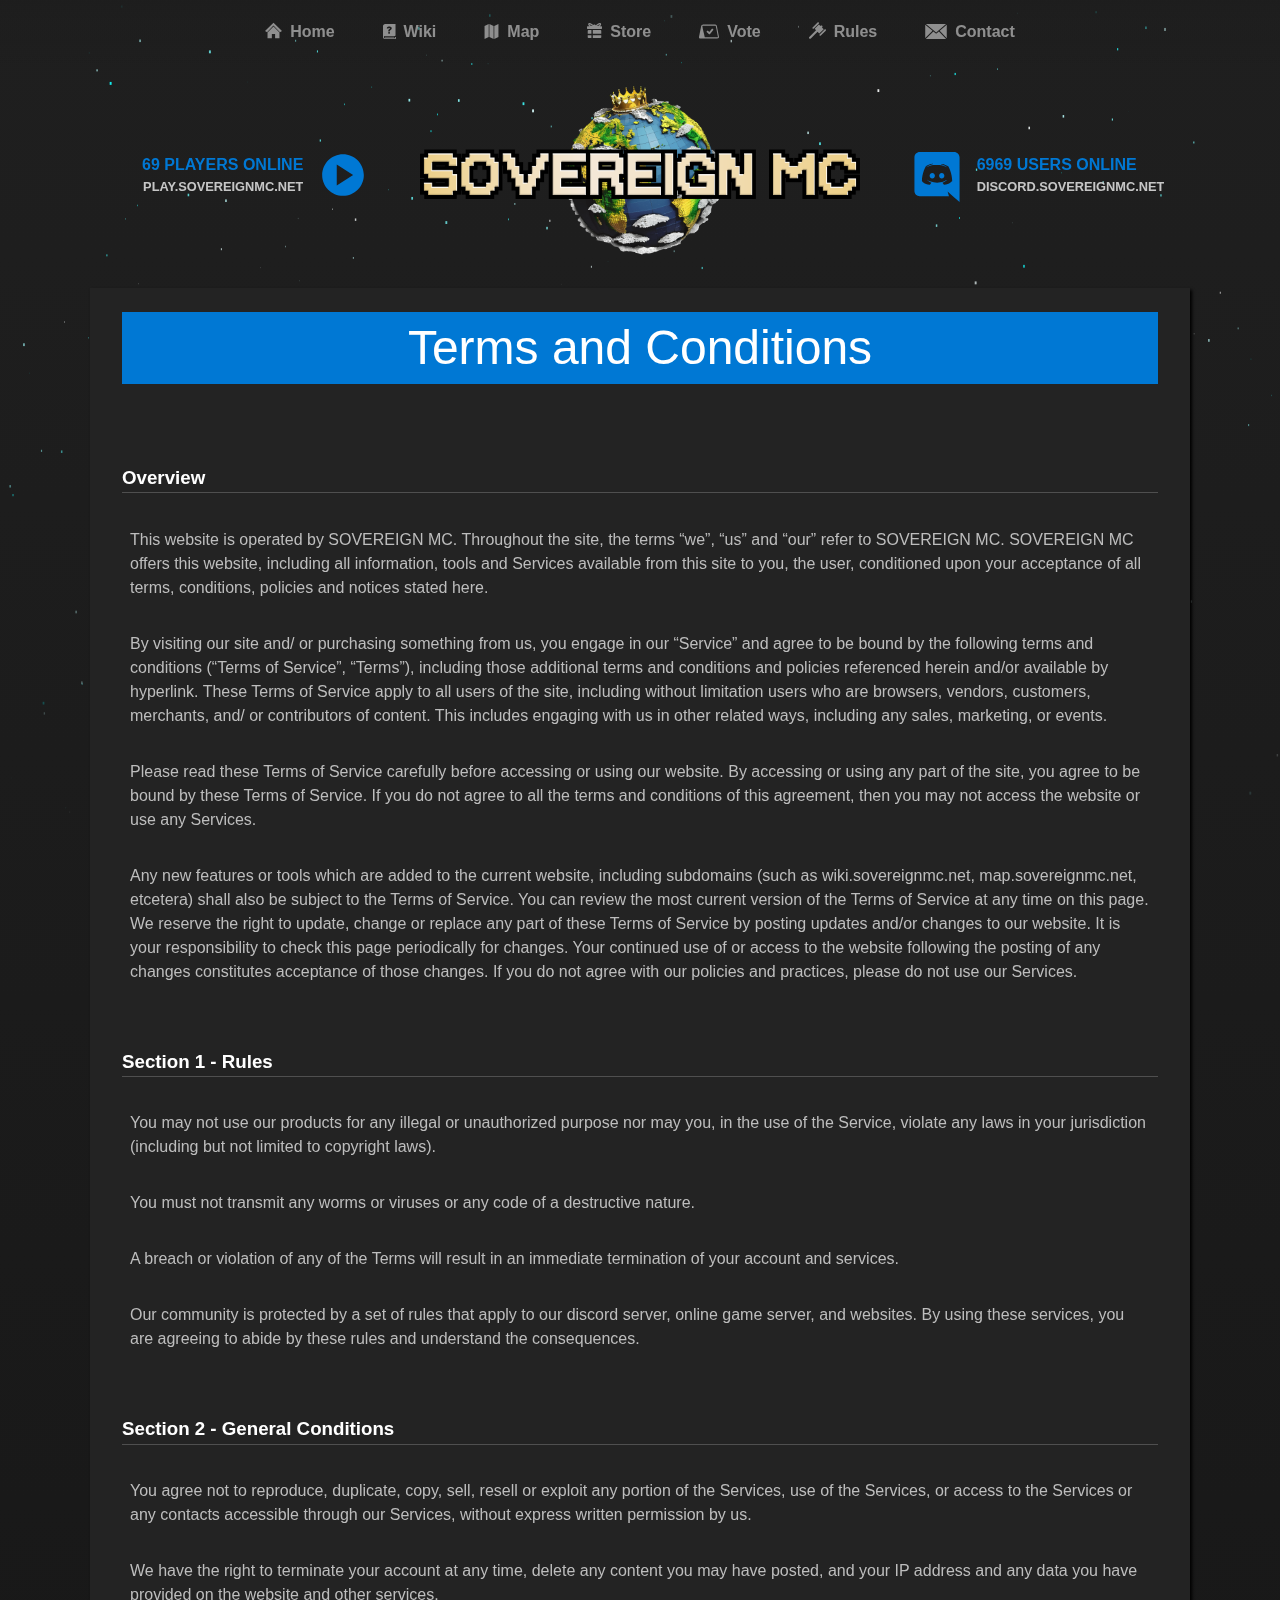
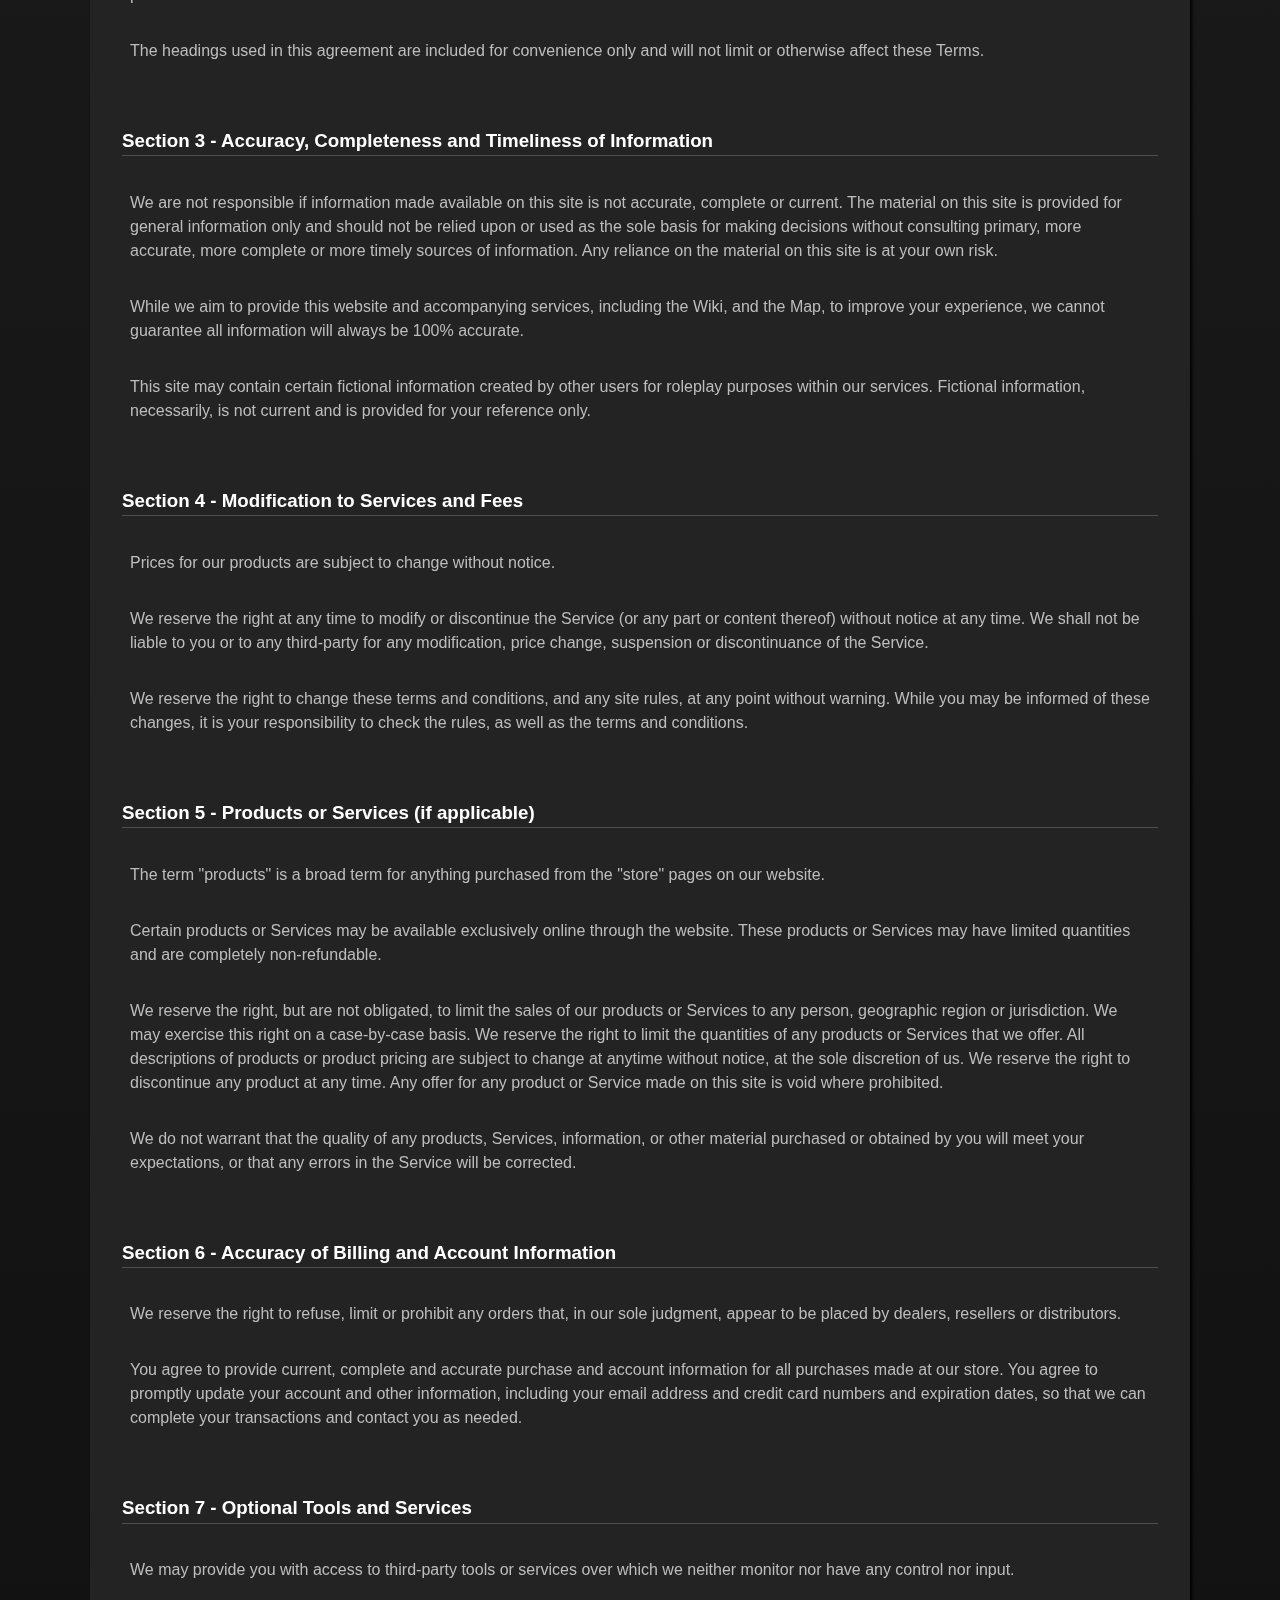
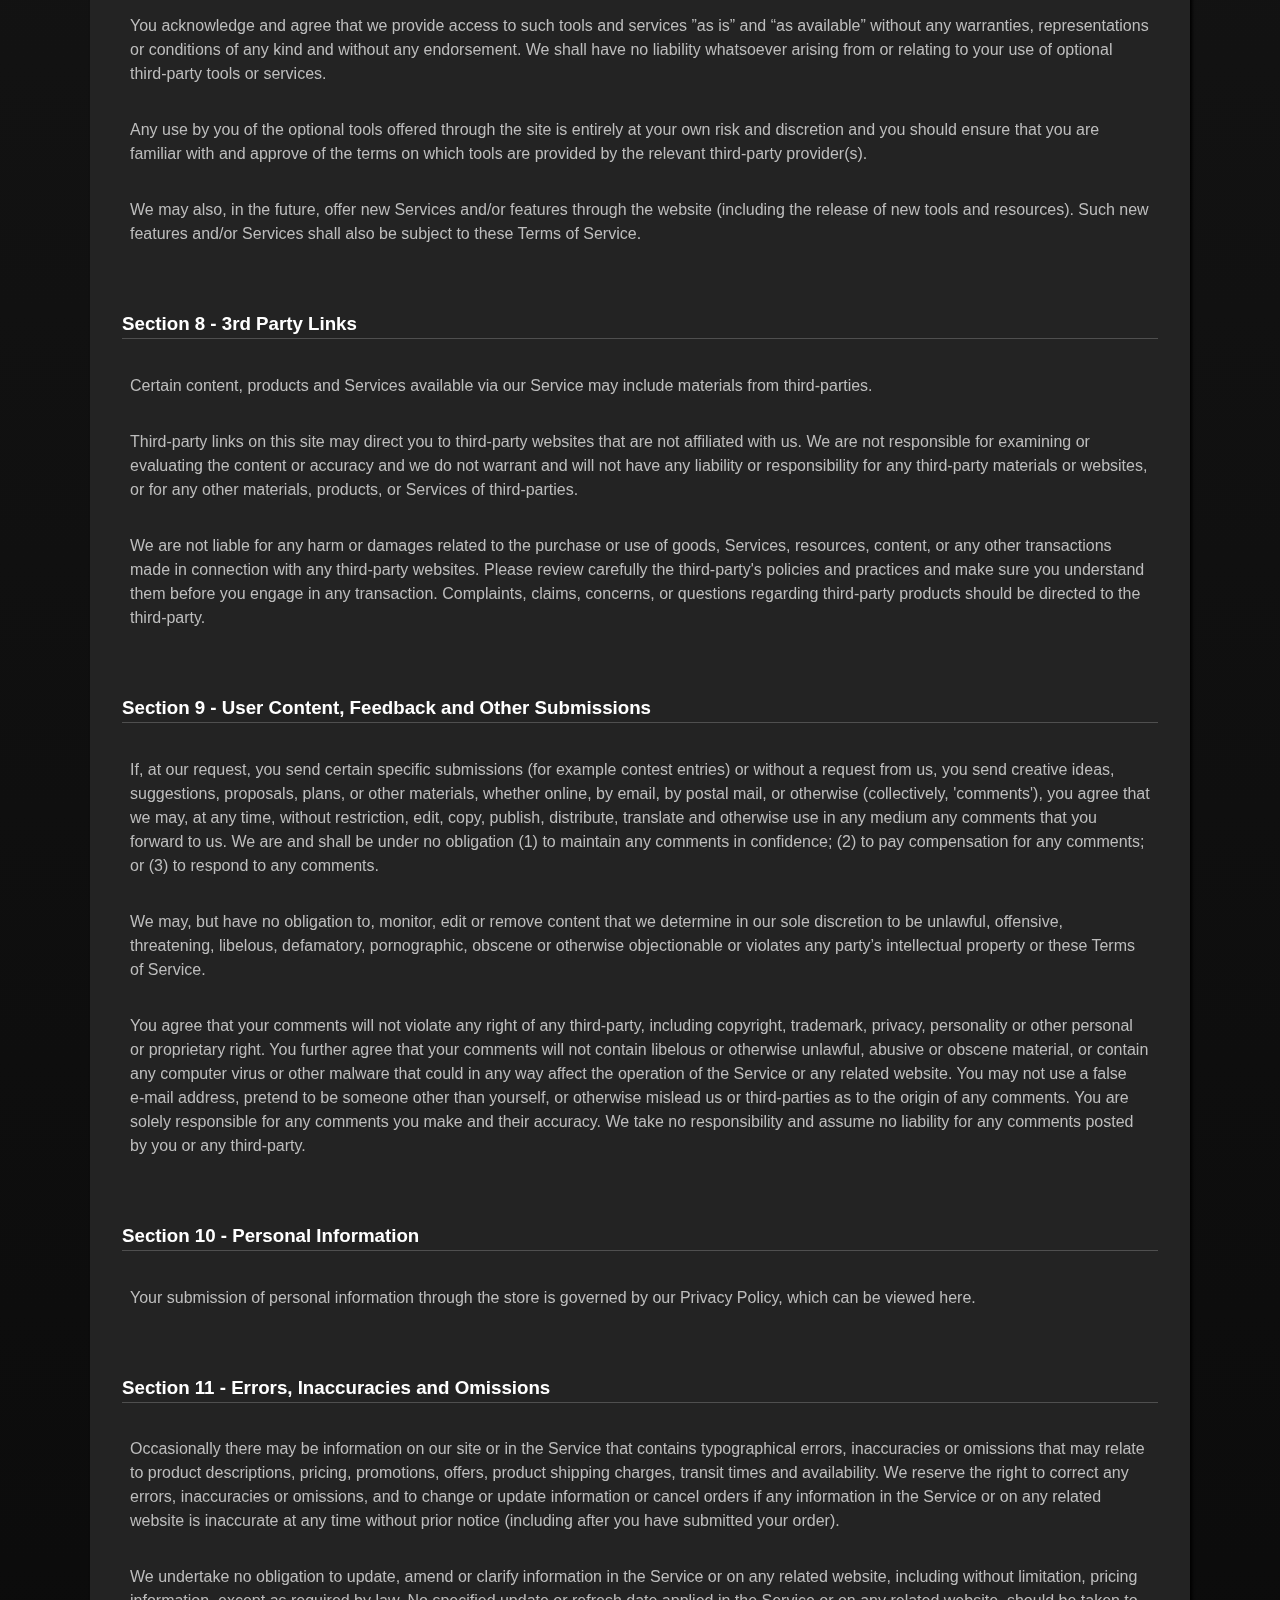
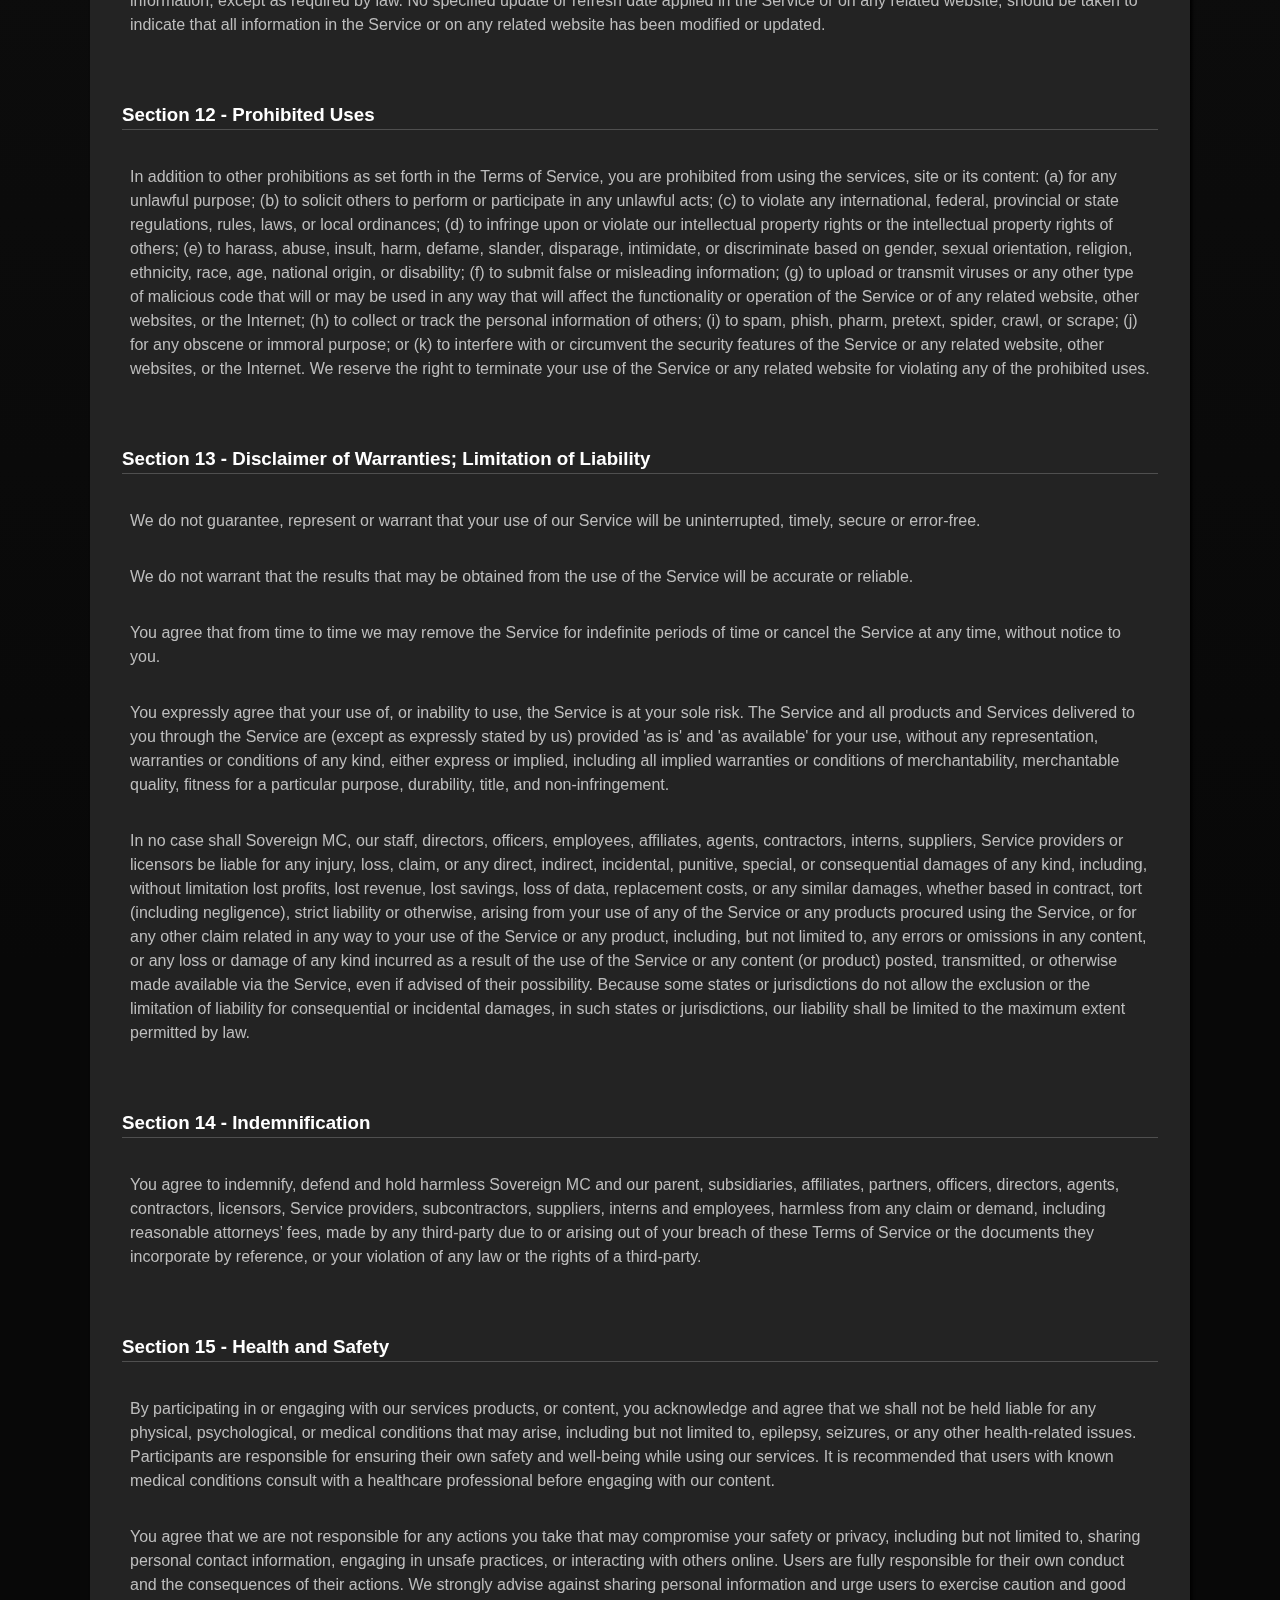
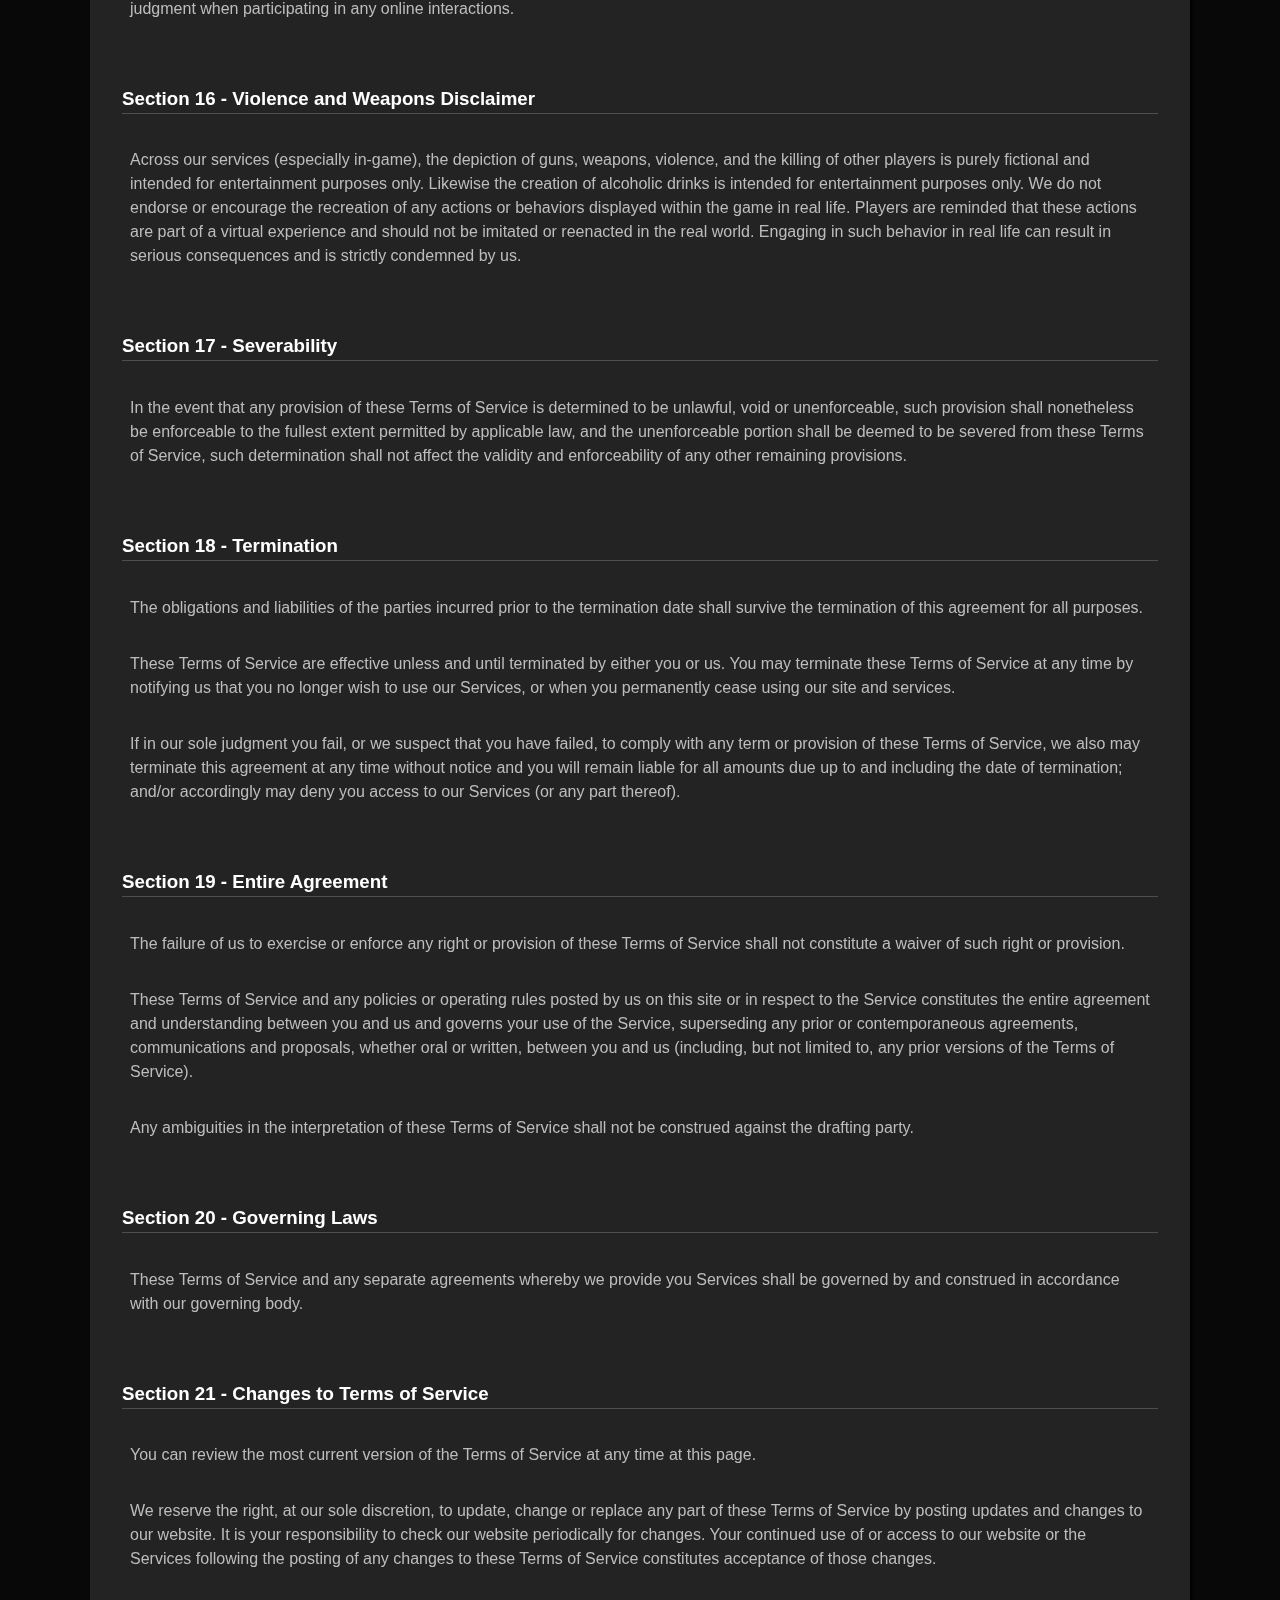
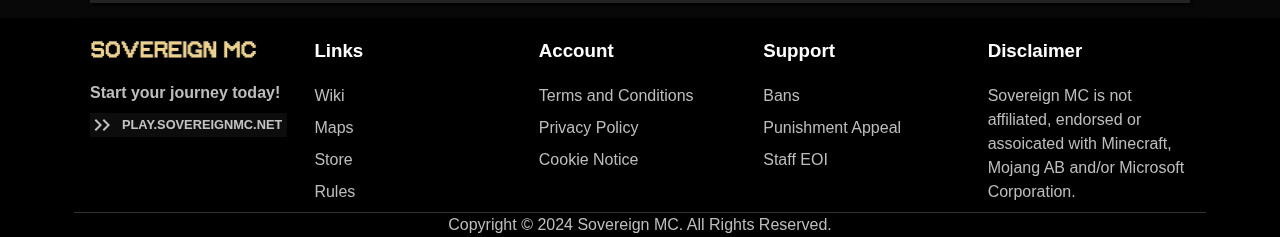
<file: terms.html>
<!DOCTYPE html>
<html lang="en">
<head>
    <meta charset="UTF-8">
    <meta http-equiv="X-UA-Compatible" content="IE=edge">
    <meta name="viewport" content="width=device-width, initial-scale=1.0">
    <title>Sovereign MC</title>

    <!-- Imports -->
    <!-- Local -->
    <link rel="stylesheet" href="css/main.css">
    <script src="js/main.js" as="script"></script>
</head>
<body>
  <nav class="nav mobile-nav-bar" closed>
    <div class="nav-container">

      <div class="navbar-server-logo-div" href="/">
        <a>
          <img class="server-logo" src="assets/server logo text solid.png"/>
        </a>
      </div>
      
      <div class="nav-options">
        <ul class="nav-ul ms-auto mb-2 mb-lg-0">
          <li class="nav-item">
            <a class="nav-link" href="/">
              <svg style="padding-block-end: 2px;" width="17px" height="17px" xmlns="http://www.w3.org/2000/svg" x="0px" y="0px" viewBox="0 0 122.88 112.07" style="enable-background:new 0 0 122.88 112.07" xml:space="preserve"><style type="text/css">.st0{fill-rule:evenodd;clip-rule:evenodd;}</style><g><path class="st0" d="M61.44,0L0,60.18l14.99,7.87L61.04,19.7l46.85,48.36l14.99-7.87L61.44,0L61.44,0z M18.26,69.63L18.26,69.63 L61.5,26.38l43.11,43.25h0v0v42.43H73.12V82.09H49.49v29.97H18.26V69.63L18.26,69.63L18.26,69.63z"/></g></svg>
              <span>Home</span>
            </a>
          </li>
          <li class="nav-item">
            <a class="nav-link" href="https://wiki.sovereignmc.net">
              <svg wstyle="padding-block-end: 2px;" idth="15px" height="15px" xmlns="http://www.w3.org/2000/svg" shape-rendering="geometricPrecision" text-rendering="geometricPrecision" image-rendering="optimizeQuality" fill-rule="evenodd" clip-rule="evenodd" viewBox="0 0 442 512.12"><path d="M73.5 0h354.32v395.44c-.64 11.05-14.91 11.3-30.32 10.62H68.28c-21.33 0-38.77 17.43-38.77 38.76 0 21.34 17.44 38.77 38.77 38.77h343.39v-41.25H442v52.43c0 9.55-7.8 17.35-17.35 17.35H69.78C22.54 511.76 0 494.94 0 456.56V73.5C0 33.07 33.07 0 73.5 0zm107.17 253.02v-10.73c0-12.59 1-22.66 2.95-30.13 1.97-7.48 4.95-13.5 8.88-18.07 3.87-4.52 8.66-8.66 14.31-12.32 4.89-3.23 9.25-6.29 13.12-9.31 3.88-2.95 6.89-6.13 9.15-9.46 2.26-3.39 3.39-7.21 3.39-11.46 0-3.82-.92-7.21-2.75-10.11-1.82-2.91-4.3-5.17-7.42-6.78-3.17-1.56-6.61-2.37-10.43-2.37-4.15 0-7.96.92-11.41 2.85-3.49 1.88-6.29 4.52-8.39 7.91-2.1 3.34-3.12 7.26-3.12 11.67h-58.69c.11-16.78 3.93-30.44 11.46-40.93 7.48-10.55 17.43-18.24 29.8-23.19 12.37-4.95 25.98-7.37 40.78-7.37 16.35 0 30.93 2.37 43.78 7.16 12.86 4.78 22.97 11.94 30.4 21.51 7.37 9.64 11.08 21.58 11.08 35.94 0 9.25-1.56 17.37-4.74 24.37-3.17 6.99-7.58 13.12-13.17 18.45-5.6 5.32-12.16 10.17-19.64 14.52-5.54 3.17-10.16 6.51-13.88 9.9-3.76 3.39-6.59 7.25-8.5 11.57-1.9 4.29-2.85 9.52-2.85 15.65v10.73h-54.11zm27.97 82.28c-8.88 0-16.48-3.1-22.76-9.3-6.3-6.22-9.36-13.83-9.36-22.76 0-8.71 3.07-16.19 9.36-22.38 6.3-6.18 13.88-9.25 22.76-9.25 8.39 0 15.82 3.07 22.27 9.25 6.45 6.19 9.84 13.67 9.84 22.38 0 5.92-1.66 11.35-4.68 16.2-3.01 4.84-6.94 8.7-11.72 11.56-4.85 2.89-10.06 4.3-15.71 4.3zM68.17 452.81h315.37c3.19 0 5.8 2.62 5.8 5.8v3.53c0 3.18-2.61 5.8-5.8 5.8H68.17c-3.18 0-5.79-2.61-5.79-5.8v-3.53c0-3.19 2.6-5.8 5.79-5.8zm0-29.96h315.37c3.19 0 5.8 2.62 5.8 5.8v3.53c0 3.18-2.61 5.8-5.8 5.8H68.17c-3.18 0-5.79-2.61-5.79-5.8v-3.53c0-3.19 2.6-5.8 5.79-5.8z"/></svg>
              <span>Wiki</span>
            </a>
          </li>
          <li class="nav-item">
            <a class="nav-link" href="https://map.sovereignmc.net">
              <svg style="padding-block-end: 1px;" width="15px" height="15px" xmlns="http://www.w3.org/2000/svg" x="0px" y="0px" viewBox="0 0 113.79 122.88" style="enable-background:new 0 0 113.79 122.88" xml:space="preserve"><style type="text/css">.st0{fill-rule:evenodd;clip-rule:evenodd;}</style><g><path class="st0" d="M0,16.86L34,0v106.02L0,122.88V16.86L0,16.86z M79.8,16.86L113.79,0v106.02L79.8,122.88V16.86L79.8,16.86z M73.89,16.86L39.9,0v106.02l33.99,16.86L73.89,16.86L73.89,16.86L73.89,16.86z"/></g></svg>
              <span>Map</span>
            </a>
          </li>
          <li class="nav-item">
            <a class="nav-link" href="https://store.sovereignmc.net">
              <svg style="padding-block-end: 2px;" width="15px" height="15px" xmlns="http://www.w3.org/2000/svg" x="0px" y="0px" viewBox="0 0 122.88 122.68" style="enable-background:new 0 0 122.88 122.68" xml:space="preserve"><style type="text/css">.st0{fill-rule:evenodd;clip-rule:evenodd;}</style><g><path class="st0" d="M12.27,56.72h23.88c0,0.06,0,0.13,0,0.19V88H5.91V62.54C5.91,59.34,8.78,56.72,12.27,56.72L12.27,56.72z M20.36,27.17c-5.33-3.73-8.68-8.45-9.94-12.65c-0.9-3.02-0.83-5.95,0.22-8.43c1.21-2.84,3.53-4.91,6.97-5.74 c4.81-1.17,12.29,0.51,22.2,7.25c1.26,0.86,3.54,2.45,5.78,4.02c2.65,1.85,5.22,3.65,7.39,5.15c2.31-2.27,5.47-3.68,8.96-3.68 c3.82,0,7.24,1.68,9.58,4.33c2.35-1.62,5.29-3.68,8.33-5.81c2.24-1.57,4.53-3.17,5.78-4.02c9.9-6.74,17.39-8.42,22.2-7.25 c3.44,0.84,5.76,2.9,6.97,5.74c1.05,2.48,1.12,5.42,0.22,8.43c-1.26,4.2-4.61,8.92-9.94,12.65h13.48c2.37,0,4.31,1.8,4.31,4v14.51 c0,2.2-1.94,4-4.31,4H4.31c-2.37,0-4.31-1.8-4.31-4V31.17c0-2.2,1.94-4,4.31-4H20.36L20.36,27.17z M85.64,19.89 c-2.57,1.8-5.1,3.56-7.49,5.13c2.29-0.18,4.89-0.51,7.6-1.04c1.44-0.28,2.85-0.6,4.17-0.97c1.3-0.36,2.63-0.79,3.98-1.31l0.02-0.01 c6.57-2.52,10.39-6.67,11.41-10.07c0.23-0.76,0.29-1.32,0.18-1.59c-0.01-0.01-0.01-0.02-0.01-0.02l0,0.01 c0,0.03,0.02,0.14-0.03,0.13c-2.34-0.57-6.9,0.87-14.12,5.79C88.78,17.69,87.2,18.8,85.64,19.89L85.64,19.89z M105.5,10.02 C105.5,10.02,105.5,10.03,105.5,10.02L105.5,10.02L105.5,10.02z M47.31,25.02c-2.4-1.56-4.92-3.33-7.49-5.13 c-1.56-1.09-3.15-2.2-5.7-3.94c-7.22-4.92-11.78-6.36-14.12-5.79c-0.05,0.01-0.03-0.1-0.03-0.13l0,0c0,0,0,0-0.01,0.02 c-0.11,0.27-0.05,0.82,0.18,1.59c1.02,3.4,4.84,7.55,11.41,10.07l0.02,0.01c1.35,0.52,2.69,0.95,3.98,1.31 c1.33,0.37,2.73,0.69,4.17,0.97C42.42,24.5,45.02,24.84,47.31,25.02L47.31,25.02z M47.51,56.72h63.09c3.5,0,6.36,2.62,6.36,5.81V88 H47.52V56.92C47.52,56.85,47.52,56.79,47.51,56.72L47.51,56.72z M116.97,99.52v17.34c0,3.19-2.86,5.81-6.36,5.81H47.52V99.52 H116.97L116.97,99.52z M36.15,122.68H12.27c-3.49,0-6.36-2.61-6.36-5.81V99.52h30.24V122.68L36.15,122.68z"/></g></svg>
              <span>Store</span>
            </a>
          </li>
          <li class="nav-item">
            <a class="nav-link" href="https://sovereignmc.net/vote">
              <svg style="padding-block-end: 1px;" width="20px" height="15px" xmlns="http://www.w3.org/2000/svg" viewBox="0 0 122.88 84.68"><title>booking-reservation</title><path d="M24.15,0H99.91a8.94,8.94,0,0,1,6.48,2.71h0a12.7,12.7,0,0,1,3.3,6.51l13,65a7.91,7.91,0,0,1,.15,1.52,8.31,8.31,0,0,1-2.59,5.9,10.71,10.71,0,0,1-5.39,2.86h0a9.87,9.87,0,0,1-2,.2H38.11c-.26,0-.52,0-.77,0H5.81C1.44,84.22-.28,81,0,76.75l12.23-62c.72-2.77,1.39-5.67,2.24-8A7.83,7.83,0,0,1,15,5.48h0l.05-.1h0A8.82,8.82,0,0,1,16.74,3.1,10.78,10.78,0,0,1,22,.23,10.27,10.27,0,0,1,24.15,0ZM48.51,47c-5-5.37,2.66-13.35,8.19-8.3,1.95,1.78,4.79,4.38,6.76,6.15L77.92,26.91c5.3-5.46,13.64,2.56,8.42,8.06L68,57a5.88,5.88,0,0,1-8.14.36c-3.23-3.08-8-7.51-11.36-10.35ZM99.91,6.51H24.15a3.79,3.79,0,0,0-.77.08,4.13,4.13,0,0,0-2,1.09,1.86,1.86,0,0,0-.63,1.24c1.57,16.67,10.15,47.38,14,65.23a6.54,6.54,0,0,0,1.57,3.23h0a2.56,2.56,0,0,0,1.85.78h74.83a4,4,0,0,0,.69-.07h0a4.16,4.16,0,0,0,2.08-1.1,2,2,0,0,0,.66-1.3l0-.25-13-65a6.2,6.2,0,0,0-1.52-3.18,2.59,2.59,0,0,0-1.88-.8Z"/></svg>
              <span>Vote</span>
            </a>
          </li>
          <li class="nav-item">
            <a class="nav-link" href="https://sovereignmc.net/rules">
              <svg style="padding-block-end: 2px;" width="17px" height="17px" xmlns="http://www.w3.org/2000/svg" x="0px" y="0px" viewBox="0 0 125.92 122.88" style="enable-background:new 0 0 125.92 122.88" xml:space="preserve"><style type="text/css">.st0{fill-rule:evenodd;clip-rule:evenodd;}</style><g><path class="st0" d="M97.48,26.61L97.48,26.61c3.09,3.09,3.15,8.08,0.14,11.1l-1.63,1.63l13.1,12.88L75.96,84.14L63.2,70.92 l-49.74,49.74c-3.01,3.01-8.01,2.95-11.1-0.14l0,0c-3.09-3.09-3.15-8.08-0.14-11.1l49.92-49.92l-9.99-10.39l31.32-31.93l11.21,11 l1.72-1.72C89.4,23.46,94.39,23.52,97.48,26.61L97.48,26.61z M72.11,1.88L72.11,1.88c2.46,2.46,2.51,6.43,0.11,8.83L35.69,47.24 c-2.4,2.4-6.37,2.35-8.83-0.11l0,0c-2.46-2.46-2.51-6.43-0.11-8.83L63.28,1.77C65.68-0.63,69.65-0.58,72.11,1.88L72.11,1.88z M124.04,53.81L124.04,53.81c2.46,2.46,2.51,6.43,0.11,8.83L87.62,99.18c-2.4,2.4-6.37,2.35-8.83-0.11l0,0 c-2.46-2.46-2.51-6.43-0.11-8.83l36.53-36.53C117.61,51.3,121.58,51.35,124.04,53.81L124.04,53.81z"/></g></svg>
              <span>Rules</span>
            </a>
          </li>
          <li class="nav-item">
            <a class="nav-link" href="https://sovereignmc.net/contact">
              <svg style="padding-block-end: 0px;" width="22px" height="15px" xmlns="http://www.w3.org/2000/svg" viewBox="0 0 122.88 85.57"><title>mail</title><path d="M3.8,0,62.48,47.85,118.65,0ZM0,80.52,41.8,38.61,0,4.53v76ZM46.41,42.37,3.31,85.57h115.9L78,42.37,64.44,53.94h0a3,3,0,0,1-3.78.05L46.41,42.37Zm36.12-3.84,40.35,42.33V4.16L82.53,38.53Z"/></svg>
              <span>Contact</span>
            </a>
          </li>
        </ul>
      </div>
      <a class="close-nav-bar">
        <svg onclick="closeNavbar()" width="25px" height="25px" xmlns="http://www.w3.org/2000/svg" x="0px" y="0px" width="122.88px" height="122.88px" viewBox="0 0 122.88 122.88" enable-background="new 0 0 122.88 122.88" xml:space="preserve"><g><path d="M7.513,0h107.854c2.066,0,3.944,0.845,5.306,2.207s2.207,3.24,2.207,5.306v107.854c0,2.066-0.846,3.944-2.207,5.306 c-1.361,1.362-3.239,2.207-5.306,2.207H7.513c-2.066,0-3.945-0.845-5.306-2.207C0.845,119.312,0,117.434,0,115.367V7.513 c0-2.066,0.845-3.945,2.207-5.306S5.447,0,7.513,0L7.513,0z M35.018,38.629c0,0.924,0.353,1.848,1.057,2.553l20.164,20.164 l0.094,0.095l-0.094,0.094L36.075,81.698c-0.705,0.705-1.057,1.629-1.057,2.553s0.353,1.849,1.057,2.554 c0.705,0.704,1.629,1.058,2.553,1.058c0.924,0,1.848-0.354,2.553-1.058l20.163-20.164l0.095-0.095l0.095,0.095l20.163,20.164 c0.705,0.704,1.63,1.058,2.554,1.058s1.849-0.354,2.553-1.058c0.705-0.705,1.058-1.63,1.058-2.554s-0.353-1.848-1.058-2.553 L66.641,61.534l-0.095-0.094l0.095-0.095l20.163-20.164c0.705-0.705,1.058-1.629,1.058-2.553s-0.353-1.848-1.058-2.553 c-0.704-0.705-1.629-1.057-2.553-1.057s-1.849,0.353-2.554,1.057L61.534,56.239l-0.095,0.095l-0.095-0.095L41.182,36.076 c-0.705-0.705-1.629-1.057-2.553-1.057c-0.924,0-1.848,0.353-2.553,1.057C35.371,36.781,35.018,37.705,35.018,38.629L35.018,38.629 z"/></g></svg>
      </a>
    </div>
    <div class="navbar-cover" onclick="closeNavbar()">
    </div>
  </nav>

  <div class="main-content" closed>
  <canvas class="canvas"></canvas>
  <div class="bg-gradient"></div>

    <!-- Navbar -->
    <nav class="nav sticky-top desktop-nav">
      <div class="nav-container">
        
        <div class="nav-options">
          <ul class="nav-ul ms-auto mb-2 mb-lg-0">
            <li class="nav-item">
              <a class="nav-link" href="/">
                <svg style="padding-block-end: 2px;" width="17px" height="17px" xmlns="http://www.w3.org/2000/svg" x="0px" y="0px" viewBox="0 0 122.88 112.07" style="enable-background:new 0 0 122.88 112.07" xml:space="preserve"><style type="text/css">.st0{fill-rule:evenodd;clip-rule:evenodd;}</style><g><path class="st0" d="M61.44,0L0,60.18l14.99,7.87L61.04,19.7l46.85,48.36l14.99-7.87L61.44,0L61.44,0z M18.26,69.63L18.26,69.63 L61.5,26.38l43.11,43.25h0v0v42.43H73.12V82.09H49.49v29.97H18.26V69.63L18.26,69.63L18.26,69.63z"/></g></svg>
                <span>Home</span>
              </a>
            </li>
            <li class="nav-item">
              <a class="nav-link" href="https://wiki.sovereignmc.net">
                <svg wstyle="padding-block-end: 2px;" idth="15px" height="15px" xmlns="http://www.w3.org/2000/svg" shape-rendering="geometricPrecision" text-rendering="geometricPrecision" image-rendering="optimizeQuality" fill-rule="evenodd" clip-rule="evenodd" viewBox="0 0 442 512.12"><path d="M73.5 0h354.32v395.44c-.64 11.05-14.91 11.3-30.32 10.62H68.28c-21.33 0-38.77 17.43-38.77 38.76 0 21.34 17.44 38.77 38.77 38.77h343.39v-41.25H442v52.43c0 9.55-7.8 17.35-17.35 17.35H69.78C22.54 511.76 0 494.94 0 456.56V73.5C0 33.07 33.07 0 73.5 0zm107.17 253.02v-10.73c0-12.59 1-22.66 2.95-30.13 1.97-7.48 4.95-13.5 8.88-18.07 3.87-4.52 8.66-8.66 14.31-12.32 4.89-3.23 9.25-6.29 13.12-9.31 3.88-2.95 6.89-6.13 9.15-9.46 2.26-3.39 3.39-7.21 3.39-11.46 0-3.82-.92-7.21-2.75-10.11-1.82-2.91-4.3-5.17-7.42-6.78-3.17-1.56-6.61-2.37-10.43-2.37-4.15 0-7.96.92-11.41 2.85-3.49 1.88-6.29 4.52-8.39 7.91-2.1 3.34-3.12 7.26-3.12 11.67h-58.69c.11-16.78 3.93-30.44 11.46-40.93 7.48-10.55 17.43-18.24 29.8-23.19 12.37-4.95 25.98-7.37 40.78-7.37 16.35 0 30.93 2.37 43.78 7.16 12.86 4.78 22.97 11.94 30.4 21.51 7.37 9.64 11.08 21.58 11.08 35.94 0 9.25-1.56 17.37-4.74 24.37-3.17 6.99-7.58 13.12-13.17 18.45-5.6 5.32-12.16 10.17-19.64 14.52-5.54 3.17-10.16 6.51-13.88 9.9-3.76 3.39-6.59 7.25-8.5 11.57-1.9 4.29-2.85 9.52-2.85 15.65v10.73h-54.11zm27.97 82.28c-8.88 0-16.48-3.1-22.76-9.3-6.3-6.22-9.36-13.83-9.36-22.76 0-8.71 3.07-16.19 9.36-22.38 6.3-6.18 13.88-9.25 22.76-9.25 8.39 0 15.82 3.07 22.27 9.25 6.45 6.19 9.84 13.67 9.84 22.38 0 5.92-1.66 11.35-4.68 16.2-3.01 4.84-6.94 8.7-11.72 11.56-4.85 2.89-10.06 4.3-15.71 4.3zM68.17 452.81h315.37c3.19 0 5.8 2.62 5.8 5.8v3.53c0 3.18-2.61 5.8-5.8 5.8H68.17c-3.18 0-5.79-2.61-5.79-5.8v-3.53c0-3.19 2.6-5.8 5.79-5.8zm0-29.96h315.37c3.19 0 5.8 2.62 5.8 5.8v3.53c0 3.18-2.61 5.8-5.8 5.8H68.17c-3.18 0-5.79-2.61-5.79-5.8v-3.53c0-3.19 2.6-5.8 5.79-5.8z"/></svg>
                <span>Wiki</span>
              </a>
            </li>
            <li class="nav-item">
              <a class="nav-link" href="https://map.sovereignmc.net">
                <svg style="padding-block-end: 1px;" width="15px" height="15px" xmlns="http://www.w3.org/2000/svg" x="0px" y="0px" viewBox="0 0 113.79 122.88" style="enable-background:new 0 0 113.79 122.88" xml:space="preserve"><style type="text/css">.st0{fill-rule:evenodd;clip-rule:evenodd;}</style><g><path class="st0" d="M0,16.86L34,0v106.02L0,122.88V16.86L0,16.86z M79.8,16.86L113.79,0v106.02L79.8,122.88V16.86L79.8,16.86z M73.89,16.86L39.9,0v106.02l33.99,16.86L73.89,16.86L73.89,16.86L73.89,16.86z"/></g></svg>
                <span>Map</span>
              </a>
            </li>
            <li class="nav-item">
              <a class="nav-link" href="https://store.sovereignmc.net">
                <svg style="padding-block-end: 2px;" width="15px" height="15px" xmlns="http://www.w3.org/2000/svg" x="0px" y="0px" viewBox="0 0 122.88 122.68" style="enable-background:new 0 0 122.88 122.68" xml:space="preserve"><style type="text/css">.st0{fill-rule:evenodd;clip-rule:evenodd;}</style><g><path class="st0" d="M12.27,56.72h23.88c0,0.06,0,0.13,0,0.19V88H5.91V62.54C5.91,59.34,8.78,56.72,12.27,56.72L12.27,56.72z M20.36,27.17c-5.33-3.73-8.68-8.45-9.94-12.65c-0.9-3.02-0.83-5.95,0.22-8.43c1.21-2.84,3.53-4.91,6.97-5.74 c4.81-1.17,12.29,0.51,22.2,7.25c1.26,0.86,3.54,2.45,5.78,4.02c2.65,1.85,5.22,3.65,7.39,5.15c2.31-2.27,5.47-3.68,8.96-3.68 c3.82,0,7.24,1.68,9.58,4.33c2.35-1.62,5.29-3.68,8.33-5.81c2.24-1.57,4.53-3.17,5.78-4.02c9.9-6.74,17.39-8.42,22.2-7.25 c3.44,0.84,5.76,2.9,6.97,5.74c1.05,2.48,1.12,5.42,0.22,8.43c-1.26,4.2-4.61,8.92-9.94,12.65h13.48c2.37,0,4.31,1.8,4.31,4v14.51 c0,2.2-1.94,4-4.31,4H4.31c-2.37,0-4.31-1.8-4.31-4V31.17c0-2.2,1.94-4,4.31-4H20.36L20.36,27.17z M85.64,19.89 c-2.57,1.8-5.1,3.56-7.49,5.13c2.29-0.18,4.89-0.51,7.6-1.04c1.44-0.28,2.85-0.6,4.17-0.97c1.3-0.36,2.63-0.79,3.98-1.31l0.02-0.01 c6.57-2.52,10.39-6.67,11.41-10.07c0.23-0.76,0.29-1.32,0.18-1.59c-0.01-0.01-0.01-0.02-0.01-0.02l0,0.01 c0,0.03,0.02,0.14-0.03,0.13c-2.34-0.57-6.9,0.87-14.12,5.79C88.78,17.69,87.2,18.8,85.64,19.89L85.64,19.89z M105.5,10.02 C105.5,10.02,105.5,10.03,105.5,10.02L105.5,10.02L105.5,10.02z M47.31,25.02c-2.4-1.56-4.92-3.33-7.49-5.13 c-1.56-1.09-3.15-2.2-5.7-3.94c-7.22-4.92-11.78-6.36-14.12-5.79c-0.05,0.01-0.03-0.1-0.03-0.13l0,0c0,0,0,0-0.01,0.02 c-0.11,0.27-0.05,0.82,0.18,1.59c1.02,3.4,4.84,7.55,11.41,10.07l0.02,0.01c1.35,0.52,2.69,0.95,3.98,1.31 c1.33,0.37,2.73,0.69,4.17,0.97C42.42,24.5,45.02,24.84,47.31,25.02L47.31,25.02z M47.51,56.72h63.09c3.5,0,6.36,2.62,6.36,5.81V88 H47.52V56.92C47.52,56.85,47.52,56.79,47.51,56.72L47.51,56.72z M116.97,99.52v17.34c0,3.19-2.86,5.81-6.36,5.81H47.52V99.52 H116.97L116.97,99.52z M36.15,122.68H12.27c-3.49,0-6.36-2.61-6.36-5.81V99.52h30.24V122.68L36.15,122.68z"/></g></svg>
                <span>Store</span>
              </a>
            </li>
            <li class="nav-item">
              <a class="nav-link" href="https://sovereignmc.net/vote">
                <svg style="padding-block-end: 1px;" width="20px" height="15px" xmlns="http://www.w3.org/2000/svg" viewBox="0 0 122.88 84.68"><title>booking-reservation</title><path d="M24.15,0H99.91a8.94,8.94,0,0,1,6.48,2.71h0a12.7,12.7,0,0,1,3.3,6.51l13,65a7.91,7.91,0,0,1,.15,1.52,8.31,8.31,0,0,1-2.59,5.9,10.71,10.71,0,0,1-5.39,2.86h0a9.87,9.87,0,0,1-2,.2H38.11c-.26,0-.52,0-.77,0H5.81C1.44,84.22-.28,81,0,76.75l12.23-62c.72-2.77,1.39-5.67,2.24-8A7.83,7.83,0,0,1,15,5.48h0l.05-.1h0A8.82,8.82,0,0,1,16.74,3.1,10.78,10.78,0,0,1,22,.23,10.27,10.27,0,0,1,24.15,0ZM48.51,47c-5-5.37,2.66-13.35,8.19-8.3,1.95,1.78,4.79,4.38,6.76,6.15L77.92,26.91c5.3-5.46,13.64,2.56,8.42,8.06L68,57a5.88,5.88,0,0,1-8.14.36c-3.23-3.08-8-7.51-11.36-10.35ZM99.91,6.51H24.15a3.79,3.79,0,0,0-.77.08,4.13,4.13,0,0,0-2,1.09,1.86,1.86,0,0,0-.63,1.24c1.57,16.67,10.15,47.38,14,65.23a6.54,6.54,0,0,0,1.57,3.23h0a2.56,2.56,0,0,0,1.85.78h74.83a4,4,0,0,0,.69-.07h0a4.16,4.16,0,0,0,2.08-1.1,2,2,0,0,0,.66-1.3l0-.25-13-65a6.2,6.2,0,0,0-1.52-3.18,2.59,2.59,0,0,0-1.88-.8Z"/></svg>
                <span>Vote</span>
              </a>
            </li>
            <li class="nav-item">
              <a class="nav-link" href="https://sovereignmc.net/rules">
                <svg style="padding-block-end: 2px;" width="17px" height="17px" xmlns="http://www.w3.org/2000/svg" x="0px" y="0px" viewBox="0 0 125.92 122.88" style="enable-background:new 0 0 125.92 122.88" xml:space="preserve"><style type="text/css">.st0{fill-rule:evenodd;clip-rule:evenodd;}</style><g><path class="st0" d="M97.48,26.61L97.48,26.61c3.09,3.09,3.15,8.08,0.14,11.1l-1.63,1.63l13.1,12.88L75.96,84.14L63.2,70.92 l-49.74,49.74c-3.01,3.01-8.01,2.95-11.1-0.14l0,0c-3.09-3.09-3.15-8.08-0.14-11.1l49.92-49.92l-9.99-10.39l31.32-31.93l11.21,11 l1.72-1.72C89.4,23.46,94.39,23.52,97.48,26.61L97.48,26.61z M72.11,1.88L72.11,1.88c2.46,2.46,2.51,6.43,0.11,8.83L35.69,47.24 c-2.4,2.4-6.37,2.35-8.83-0.11l0,0c-2.46-2.46-2.51-6.43-0.11-8.83L63.28,1.77C65.68-0.63,69.65-0.58,72.11,1.88L72.11,1.88z M124.04,53.81L124.04,53.81c2.46,2.46,2.51,6.43,0.11,8.83L87.62,99.18c-2.4,2.4-6.37,2.35-8.83-0.11l0,0 c-2.46-2.46-2.51-6.43-0.11-8.83l36.53-36.53C117.61,51.3,121.58,51.35,124.04,53.81L124.04,53.81z"/></g></svg>
                <span>Rules</span>
              </a>
            </li>
            <li class="nav-item">
              <a class="nav-link" href="https://sovereignmc.net/contact">
                <svg style="padding-block-end: 0px;" width="22px" height="15px" xmlns="http://www.w3.org/2000/svg" viewBox="0 0 122.88 85.57"><title>mail</title><path d="M3.8,0,62.48,47.85,118.65,0ZM0,80.52,41.8,38.61,0,4.53v76ZM46.41,42.37,3.31,85.57h115.9L78,42.37,64.44,53.94h0a3,3,0,0,1-3.78.05L46.41,42.37Zm36.12-3.84,40.35,42.33V4.16L82.53,38.53Z"/></svg>
                <span>Contact</span>
              </a>
            </li>
          </ul>
        </div>
      </div>
    </nav>

    <nav class="nav mobile-nav">
      <div class="nav-container">
        
        <div class="nav-options">
          <ul class="nav-ul ms-auto mb-2 mb-lg-0">
            <li class="nav-item">
              <a class="nav-bar-button nav-link" onclick="openNavbar()">
                <svg width="22px" height="15px" xmlns="http://www.w3.org/2000/svg" x="0px" y="0px" width="122.879px" height="103.609px" viewBox="0 0 122.879 103.609" enable-background="new 0 0 122.879 103.609" xml:space="preserve"><g><path fill-rule="evenodd" clip-rule="evenodd" d="M10.368,0h102.144c5.703,0,10.367,4.665,10.367,10.367v0 c0,5.702-4.664,10.368-10.367,10.368H10.368C4.666,20.735,0,16.07,0,10.368v0C0,4.665,4.666,0,10.368,0L10.368,0z M10.368,82.875 h102.144c5.703,0,10.367,4.665,10.367,10.367l0,0c0,5.702-4.664,10.367-10.367,10.367H10.368C4.666,103.609,0,98.944,0,93.242l0,0 C0,87.54,4.666,82.875,10.368,82.875L10.368,82.875z M10.368,41.438h102.144c5.703,0,10.367,4.665,10.367,10.367l0,0 c0,5.702-4.664,10.368-10.367,10.368H10.368C4.666,62.173,0,57.507,0,51.805l0,0C0,46.103,4.666,41.438,10.368,41.438 L10.368,41.438z"/></g></svg>
              </a>
            </li>
          </ul>
        </div>
      </div>
    </nav>

    <section class="home-logo-section" id="particles-js" class="snow">

      <div class="server-logo-mobile-div" href="/">
        <a>
          <img class="server-logo" src="assets/server logo nobg.png"/>
        </a>
      </div>

      <div class="page-container">

        <div class="server-status" onclick="copyToClipboard('play.sovereignmc.net')">
          <div class="status-container">
            <div class="top-text">
              <a class="value"><span>69</span><span> players online</span></a>
            </div>
            <div class="bottom-text">
              <div class="ip-reel"><span>play.sovereignmc.net</span></div>
              <div class="ip-reel"><span>Click to copy IP</span></div>
            </div>
          </div>
          <div class="icon">
            <svg class="play-server-icon" width="50px" height="50px" viewBox="0 0 24 24" fill="none" xmlns="http://www.w3.org/2000/svg">
              <path fill-rule="evenodd" clip-rule="evenodd" d="M22 12C22 17.5228 17.5228 22 12 22C6.47715 22 2 17.5228 2 12C2 6.47715 6.47715 2 12 2C17.5228 2 22 6.47715 22 12ZM9 17L16.8571 12L9 7V17Z" fill="var(--accent-col1)"/>
              </svg>
          </div>
        </div>

        <div class="server-logo-div" href="/">
          <a>
            <img class="server-logo" src="assets/server logo nobg.png"/>
          </a>
        </div>

        <div class="discord-status" href="https://discord.gg/Xn35DhyPQq" target="_blank">
          <div class="icon">
            <svg class="discord-status-icon" fill="var(--accent-col1)" width="50px" height="50px" viewBox="0 0 24 24" role="img" xmlns="http://www.w3.org/2000/svg">
              <path d="M20.222 0c1.406 0 2.54 1.137 2.607 2.475V24l-2.677-2.273-1.47-1.338-1.604-1.398.67 2.205H3.71c-1.402 0-2.54-1.065-2.54-2.476V2.48C1.17 1.142 2.31.003 3.715.003h16.5L20.222 0zm-6.118 5.683h-.03l-.202.2c2.073.6 3.076 1.537 3.076 1.537-1.336-.668-2.54-1.002-3.744-1.137-.87-.135-1.74-.064-2.475 0h-.2c-.47 0-1.47.2-2.81.735-.467.203-.735.336-.735.336s1.002-1.002 3.21-1.537l-.135-.135s-1.672-.064-3.477 1.27c0 0-1.805 3.144-1.805 7.02 0 0 1 1.74 3.743 1.806 0 0 .4-.533.805-1.002-1.54-.468-2.14-1.404-2.14-1.404s.134.066.335.2h.06c.03 0 .044.015.06.03v.006c.016.016.03.03.06.03.33.136.66.27.93.4.466.202 1.065.403 1.8.536.93.135 1.996.2 3.21 0 .6-.135 1.2-.267 1.8-.535.39-.2.87-.4 1.397-.737 0 0-.6.936-2.205 1.404.33.466.795 1 .795 1 2.744-.06 3.81-1.8 3.87-1.726 0-3.87-1.815-7.02-1.815-7.02-1.635-1.214-3.165-1.26-3.435-1.26l.056-.02zm.168 4.413c.703 0 1.27.6 1.27 1.335 0 .74-.57 1.34-1.27 1.34-.7 0-1.27-.6-1.27-1.334.002-.74.573-1.338 1.27-1.338zm-4.543 0c.7 0 1.266.6 1.266 1.335 0 .74-.57 1.34-1.27 1.34-.7 0-1.27-.6-1.27-1.334 0-.74.57-1.338 1.27-1.338z"/></svg>
          </div>
          <div class="status-container">
            <div class="text">
              <div class="top-text">
                <a class="value"><span>6969</span><span> users online</span></a>
              </div>
              <div class="bottom-text">
                <div class="discord-reel"><span>discord.sovereignmc.net</span></div>
                <div class="discord-reel"><span>Click to join</span></div>
              </div>
            </div>
          </div>
        </div>

      </div>


    </section>

    <section class="home-features terms">

      <div class="page-container">

        <h1>Terms and Conditions</h1>

        <h3>Overview</h3>
        <p>
          This website is operated by SOVEREIGN MC. Throughout the site, the terms “we”, “us” and “our” refer to SOVEREIGN MC. SOVEREIGN MC offers this website, including all information, tools and Services available from this site to you, the user, conditioned upon your acceptance of all terms, conditions, policies and notices stated here.
        </p>
        <p>
          By visiting our site and/ or purchasing something from us, you engage in our “Service” and agree to be bound by the following terms and conditions (“Terms of Service”, “Terms”), including those additional terms and conditions and policies referenced herein and/or available by hyperlink. These Terms of Service apply to all users of the site, including without limitation users who are browsers, vendors, customers, merchants, and/ or contributors of content. This includes engaging with us in other related ways, including any sales, marketing, or events.
        </p>
        <p>
          Please read these Terms of Service carefully before accessing or using our website. By accessing or using any part of the site, you agree to be bound by these Terms of Service. If you do not agree to all the terms and conditions of this agreement, then you may not access the website or use any Services.
        </p>
        <p>
          Any new features or tools which are added to the current website, including subdomains (such as wiki.sovereignmc.net, map.sovereignmc.net, etcetera) shall also be subject to the Terms of Service. You can review the most current version of the Terms of Service at any time on this page. We reserve the right to update, change or replace any part of these Terms of Service by posting updates and/or changes to our website. It is your responsibility to check this page periodically for changes. Your continued use of or access to the website following the posting of any changes constitutes acceptance of those changes. If you do not agree with our policies and practices, please do not use our Services.
        </p>

        <h3>Section 1 - Rules</h3>
        <p>
          You may not use our products for any illegal or unauthorized purpose nor may you, in the use of the Service, violate any laws in your jurisdiction (including but not limited to copyright laws).
        </p>
        <p>
          You must not transmit any worms or viruses or any code of a destructive nature.
        </p>
        <p>
          A breach or violation of any of the Terms will result in an immediate termination of your account and services.
        </p>
        <p>
          Our community is protected by a set of rules that apply to our discord server, online game server, and websites. By using these services, you are agreeing to abide by these rules and understand the consequences.
        </p>

        <h3>Section 2 - General Conditions</h3>
        <p>
          You agree not to reproduce, duplicate, copy, sell, resell or exploit any portion of the Services, use of the Services, or access to the Services or any contacts accessible through our Services, without express written permission by us.
        </p>
        <p>
          We have the right to terminate your account at any time, delete any content you may have posted, and your IP address and any data you have provided on the website and other services.
        </p>
        <p>
          The headings used in this agreement are included for convenience only and will not limit or otherwise affect these Terms.
        </p>

        <h3>Section 3 - Accuracy, Completeness and Timeliness of Information</h3>
        <p>
          We are not responsible if information made available on this site is not accurate, complete or current. The material on this site is provided for general information only and should not be relied upon or used as the sole basis for making decisions without consulting primary, more accurate, more complete or more timely sources of information. Any reliance on the material on this site is at your own risk.
        </p>
        <p>
          While we aim to provide this website and accompanying services, including the Wiki, and the Map, to improve your experience, we cannot guarantee all information will always be 100% accurate.
        </p>
        <p>
          This site may contain certain fictional information created by other users for roleplay purposes within our services. Fictional information, necessarily, is not current and is provided for your reference only. 
        </p>

        <h3>Section 4 - Modification to Services and Fees</h3>
        <p>
          Prices for our products are subject to change without notice.
        </p>
        <p>
          We reserve the right at any time to modify or discontinue the Service (or any part or content thereof) without notice at any time. We shall not be liable to you or to any third-party for any modification, price change, suspension or discontinuance of the Service.
        </p>
        <p>
          We reserve the right to change these terms and conditions, and any site rules, at any point without warning. While you may be informed of these changes, it is your responsibility to check the rules, as well as the terms and conditions.
        </p>

        <h3>Section 5 - Products or Services (if applicable)</h3>
        <p>
          The term "products" is a broad term for anything purchased from the "store" pages on our website.
        </p>
        <p>
          Certain products or Services may be available exclusively online through the website. These products or Services may have limited quantities and are completely non-refundable.
        </p>
        <p>
          We reserve the right, but are not obligated, to limit the sales of our products or Services to any person, geographic region or jurisdiction. We may exercise this right on a case-by-case basis. We reserve the right to limit the quantities of any products or Services that we offer. All descriptions of products or product pricing are subject to change at anytime without notice, at the sole discretion of us. We reserve the right to discontinue any product at any time. Any offer for any product or Service made on this site is void where prohibited.
        </p>
        <p>
          We do not warrant that the quality of any products, Services, information, or other material purchased or obtained by you will meet your expectations, or that any errors in the Service will be corrected.
        </p>

        <h3>Section 6 - Accuracy of Billing and Account Information</h3>
        <p>
          We reserve the right to refuse, limit or prohibit any orders that, in our sole judgment, appear to be placed by dealers, resellers or distributors.
        </p>
        <p>
          You agree to provide current, complete and accurate purchase and account information for all purchases made at our store. You agree to promptly update your account and other information, including your email address and credit card numbers and expiration dates, so that we can complete your transactions and contact you as needed.
        </p>

        <h3>Section 7 - Optional Tools and Services</h3>
        <p>
          We may provide you with access to third-party tools or services over which we neither monitor nor have any control nor input.
        </p>
        <p>
          You acknowledge and agree that we provide access to such tools and services ”as is” and “as available” without any warranties, representations or conditions of any kind and without any endorsement. We shall have no liability whatsoever arising from or relating to your use of optional third-party tools or services.
        </p>
        <p>
          Any use by you of the optional tools offered through the site is entirely at your own risk and discretion and you should ensure that you are familiar with and approve of the terms on which tools are provided by the relevant third-party provider(s).
        </p>
        <p>
          We may also, in the future, offer new Services and/or features through the website (including the release of new tools and resources). Such new features and/or Services shall also be subject to these Terms of Service.
        </p>

        <h3>Section 8 - 3rd Party Links</h3>
        <p>
          Certain content, products and Services available via our Service may include materials from third-parties.
        </p>
        <p>
          Third-party links on this site may direct you to third-party websites that are not affiliated with us. We are not responsible for examining or evaluating the content or accuracy and we do not warrant and will not have any liability or responsibility for any third-party materials or websites, or for any other materials, products, or Services of third-parties.
        </p>
        <p>
          We are not liable for any harm or damages related to the purchase or use of goods, Services, resources, content, or any other transactions made in connection with any third-party websites. Please review carefully the third-party's policies and practices and make sure you understand them before you engage in any transaction. Complaints, claims, concerns, or questions regarding third-party products should be directed to the third-party.
        </p>

        <h3>Section 9 - User Content, Feedback and Other Submissions</h3>
        <p>
          If, at our request, you send certain specific submissions (for example contest entries) or without a request from us, you send creative ideas, suggestions, proposals, plans, or other materials, whether online, by email, by postal mail, or otherwise (collectively, 'comments'), you agree that we may, at any time, without restriction, edit, copy, publish, distribute, translate and otherwise use in any medium any comments that you forward to us. We are and shall be under no obligation (1) to maintain any comments in confidence; (2) to pay compensation for any comments; or (3) to respond to any comments.
        </p>
        <p>
          We may, but have no obligation to, monitor, edit or remove content that we determine in our sole discretion to be unlawful, offensive, threatening, libelous, defamatory, pornographic, obscene or otherwise objectionable or violates any party’s intellectual property or these Terms of Service.
        </p>
        <p>
          You agree that your comments will not violate any right of any third-party, including copyright, trademark, privacy, personality or other personal or proprietary right. You further agree that your comments will not contain libelous or otherwise unlawful, abusive or obscene material, or contain any computer virus or other malware that could in any way affect the operation of the Service or any related website. You may not use a false e‑mail address, pretend to be someone other than yourself, or otherwise mislead us or third-parties as to the origin of any comments. You are solely responsible for any comments you make and their accuracy. We take no responsibility and assume no liability for any comments posted by you or any third-party.
        </p>

        <h3>Section 10 - Personal Information</h3>
        <p>
          Your submission of personal information through the store is governed by our Privacy Policy, which can be viewed here.
        </p>

        <h3>Section 11 - Errors, Inaccuracies and Omissions</h3>
        <p>
          Occasionally there may be information on our site or in the Service that contains typographical errors, inaccuracies or omissions that may relate to product descriptions, pricing, promotions, offers, product shipping charges, transit times and availability. We reserve the right to correct any errors, inaccuracies or omissions, and to change or update information or cancel orders if any information in the Service or on any related website is inaccurate at any time without prior notice (including after you have submitted your order).
        </p>
        <p>
          We undertake no obligation to update, amend or clarify information in the Service or on any related website, including without limitation, pricing information, except as required by law. No specified update or refresh date applied in the Service or on any related website, should be taken to indicate that all information in the Service or on any related website has been modified or updated.
        </p>

        <h3>Section 12 - Prohibited Uses</h3>
        <p>
          In addition to other prohibitions as set forth in the Terms of Service, you are prohibited from using the services, site or its content: (a) for any unlawful purpose; (b) to solicit others to perform or participate in any unlawful acts; (c) to violate any international, federal, provincial or state regulations, rules, laws, or local ordinances; (d) to infringe upon or violate our intellectual property rights or the intellectual property rights of others; (e) to harass, abuse, insult, harm, defame, slander, disparage, intimidate, or discriminate based on gender, sexual orientation, religion, ethnicity, race, age, national origin, or disability; (f) to submit false or misleading information; (g) to upload or transmit viruses or any other type of malicious code that will or may be used in any way that will affect the functionality or operation of the Service or of any related website, other websites, or the Internet; (h) to collect or track the personal information of others; (i) to spam, phish, pharm, pretext, spider, crawl, or scrape; (j) for any obscene or immoral purpose; or (k) to interfere with or circumvent the security features of the Service or any related website, other websites, or the Internet. We reserve the right to terminate your use of the Service or any related website for violating any of the prohibited uses.
        </p>

        <h3>Section 13 - Disclaimer of Warranties; Limitation of Liability</h3>
        <p>
          We do not guarantee, represent or warrant that your use of our Service will be uninterrupted, timely, secure or error-free.
        </p>
        <p>
          We do not warrant that the results that may be obtained from the use of the Service will be accurate or reliable.
        </p>
        <p>
          You agree that from time to time we may remove the Service for indefinite periods of time or cancel the Service at any time, without notice to you.
        </p>
        <p>
          You expressly agree that your use of, or inability to use, the Service is at your sole risk. The Service and all products and Services delivered to you through the Service are (except as expressly stated by us) provided 'as is' and 'as available' for your use, without any representation, warranties or conditions of any kind, either express or implied, including all implied warranties or conditions of merchantability, merchantable quality, fitness for a particular purpose, durability, title, and non-infringement.
        </p>
        <p>
          In no case shall Sovereign MC, our staff, directors, officers, employees, affiliates, agents, contractors, interns, suppliers, Service providers or licensors be liable for any injury, loss, claim, or any direct, indirect, incidental, punitive, special, or consequential damages of any kind, including, without limitation lost profits, lost revenue, lost savings, loss of data, replacement costs, or any similar damages, whether based in contract, tort (including negligence), strict liability or otherwise, arising from your use of any of the Service or any products procured using the Service, or for any other claim related in any way to your use of the Service or any product, including, but not limited to, any errors or omissions in any content, or any loss or damage of any kind incurred as a result of the use of the Service or any content (or product) posted, transmitted, or otherwise made available via the Service, even if advised of their possibility. Because some states or jurisdictions do not allow the exclusion or the limitation of liability for consequential or incidental damages, in such states or jurisdictions, our liability shall be limited to the maximum extent permitted by law.
        </p>

        <h3>Section 14 - Indemnification</h3>
        <p>
          You agree to indemnify, defend and hold harmless Sovereign MC and our parent, subsidiaries, affiliates, partners, officers, directors, agents, contractors, licensors, Service providers, subcontractors, suppliers, interns and employees, harmless from any claim or demand, including reasonable attorneys’ fees, made by any third-party due to or arising out of your breach of these Terms of Service or the documents they incorporate by reference, or your violation of any law or the rights of a third-party.
        </p>

        <h3>Section 15 - Health and Safety</h3>
        <p>
          By participating in or engaging with our services products, or content, you acknowledge and agree that we shall not be held liable for any physical, psychological, or medical conditions that may arise, including but not limited to, epilepsy, seizures, or any other health-related issues. Participants are responsible for ensuring their own safety and well-being while using our services. It is recommended that users with known medical conditions consult with a healthcare professional before engaging with our content.
        </p>
        <p>
          You agree that we are not responsible for any actions you take that may compromise your safety or privacy, including but not limited to, sharing personal contact information, engaging in unsafe practices, or interacting with others online. Users are fully responsible for their own conduct and the consequences of their actions. We strongly advise against sharing personal information and urge users to exercise caution and good judgment when participating in any online interactions.
        </p>

        <h3>Section 16 - Violence and Weapons Disclaimer</h3>
        <p>
          Across our services (especially in-game), the depiction of guns, weapons, violence, and the killing of other players is purely fictional and intended for entertainment purposes only. Likewise the creation of alcoholic drinks is intended for entertainment purposes only. We do not endorse or encourage the recreation of any actions or behaviors displayed within the game in real life. Players are reminded that these actions are part of a virtual experience and should not be imitated or reenacted in the real world. Engaging in such behavior in real life can result in serious consequences and is strictly condemned by us.
        </p>

        <h3>Section 17 - Severability</h3>
        <p>
          In the event that any provision of these Terms of Service is determined to be unlawful, void or unenforceable, such provision shall nonetheless be enforceable to the fullest extent permitted by applicable law, and the unenforceable portion shall be deemed to be severed from these Terms of Service, such determination shall not affect the validity and enforceability of any other remaining provisions.
        </p>

        <h3>Section 18 - Termination</h3>
        <p>
          The obligations and liabilities of the parties incurred prior to the termination date shall survive the termination of this agreement for all purposes.
        </p>
        <p>
          These Terms of Service are effective unless and until terminated by either you or us. You may terminate these Terms of Service at any time by notifying us that you no longer wish to use our Services, or when you permanently cease using our site and services.
        </p>
        <p>
          If in our sole judgment you fail, or we suspect that you have failed, to comply with any term or provision of these Terms of Service, we also may terminate this agreement at any time without notice and you will remain liable for all amounts due up to and including the date of termination; and/or accordingly may deny you access to our Services (or any part thereof).
        </p>

        <h3>Section 19 - Entire Agreement</h3>
        <p>
          The failure of us to exercise or enforce any right or provision of these Terms of Service shall not constitute a waiver of such right or provision.
        </p>
        <p>
          These Terms of Service and any policies or operating rules posted by us on this site or in respect to the Service constitutes the entire agreement and understanding between you and us and governs your use of the Service, superseding any prior or contemporaneous agreements, communications and proposals, whether oral or written, between you and us (including, but not limited to, any prior versions of the Terms of Service).
        </p>
        <p>
          Any ambiguities in the interpretation of these Terms of Service shall not be construed against the drafting party.
        </p>

        <h3>Section 20 - Governing Laws</h3>
        <p>
          These Terms of Service and any separate agreements whereby we provide you Services shall be governed by and construed in accordance with our governing body.
        </p>

        <h3>Section 21 - Changes to Terms of Service</h3>
        <p>
          You can review the most current version of the Terms of Service at any time at this page.
        </p>
        <p>
          We reserve the right, at our sole discretion, to update, change or replace any part of these Terms of Service by posting updates and changes to our website. It is your responsibility to check our website periodically for changes. Your continued use of or access to our website or the Services following the posting of any changes to these Terms of Service constitutes acceptance of those changes.
        </p>

      </div>

    </section>

    <!-- Footer -->
    <footer class="footer">
      <div class="f-top">
        <div class="page-container">
            <div class="footer-col footer-play">
              <div class="footer-logo">
                <img src="assets/server logo text solid.png"/>
              </div>
                <div class="join-footer">
                  <div class="join-footer-text"><span style="white-space: nowrap;">Start your journey today! </span></div>
                  <div class="join-footer-button" onclick="copyToClipboard('play.sovereignmc.net')">
                    <div class="icon">
                      <svg xmlns="http://www.w3.org/2000/svg" height="24" viewBox="0 0 24 24" width="24"><path fill="#bdbdbd" d="m14 6-1.41 1.41L17.17 12l-4.58 4.59L14 18l6-6zM6 6 4.59 7.41 9.17 12l-4.58 4.59L6 18l6-6z"/></svg>
                    </div>
                    <div class="bottom-text">
                      <div class="ip-reel"><span>play.sovereignmc.net</span></div>
                      <div class="ip-reel"><span>Click to copy IP</span></div>
                    </div>
                  </div>
                </div>
              </div>
              <div class="footer-col col-links">
                <h3 class="footer-header">Links</h3>
                <a class="footer-link wiki-link" href="https://wiki.sovereignmc.net">Wiki</a>
                <a class="footer-link maps-link" href="https://map.sovereignmc.net">Maps</a>
                <a class="footer-link store-link" href="https://store.sovereignmc.net">Store</a>
                <a class="footer-link rules-link" href="https://sovereignmc.net/rules">Rules</a>
              </div>
              <div class="footer-col">
                <h3 class="footer-header">Account</h3>
                <a class="footer-link terms-link" href="https://sovereignmc.net/terms">Terms and Conditions</a>
                <a class="footer-link privacy-link" href="https://sovereignmc.net/privacy">Privacy Policy</a>
                <a class="footer-link" href="https://sovereignmc.net/cookies" target="">Cookie Notice</a> 
              </div>
              <div class="footer-col">
                <h3 class="footer-header">Support</h3>
                <a class="footer-link bans-link" href="https://bans.sovereignmc.net">Bans</a>
                <a class="footer-link appeal-link" href="https://discord.com/channels/1263165115851870380/1263167857903272062">Punishment Appeal</a>
                <a class="footer-link staff-eoi-link" href="https://sovereignmc.net/staff-eoi">Staff EOI</a>
              </div>
              <div class="footer-col col-disclaimer">
                <h3 class="footer-header">Disclaimer</h3>
                <p> Sovereign MC is not affiliated, endorsed or assoicated with Minecraft, Mojang AB and/or Microsoft Corporation.</p>
                <a href="" class="btn btn-theme other-btn"></a>
              </div>
          </div>
        </div>

        <div class="f-bottom">
          <div class="page-container">
            <span class="copyright-txt">Copyright © 2024 Sovereign MC. All Rights Reserved.</span>
          </div>
        </div>
    </footer>
  </div>
</body>


</html>
</file>
<file: css/main.css>
.canvas {
    position: absolute;
    z-index: -1;
    animation: 2s ease-in-out slideshowFade;
  }
  html {
    background: #1f1f1f;
    background-color: #1f1f1f;
  }
  body {
    z-index: -1;
    position: relative;
    margin: 0;
    background-color: #000000;
    background: #000000;
    font-family: montserrat, sans-serif;
    line-height: 1.5;
    background: #000000;
    background: -moz-linear-gradient(0deg, #080808 30%, #1f1f1f 100%);
    background: -webkit-linear-gradient(0deg, #080808 30%, #1f1f1f 100%);
    background: linear-gradient(0deg, #080808 30%, #1f1f1f 100%);
  }
  :root {
    --accent-col1: #0078d4;
  }
  .nav {
    background: -moz-linear-gradient(0deg, rgba(30, 30, 30, 0) 0%, rgba(30, 30, 30, 1) 100%);
    background: -webkit-linear-gradient(0deg, rgba(30, 30, 30, 0) 0%, rgba(30, 30, 30, 1) 100%);
    background: linear-gradient(0deg, rgba(30, 30, 30, 0) 0%, rgba(30, 30, 30, 1) 100%);
  }
  section {
    width: 100vw;
    max-width: 100%;
  }
  
  @keyframes slideUp {
    0% {
      transform: translateY(40%);
      opacity: 0;
    }
    100% {
      transform: translateY(0);
      opacity: 1;
    }
  }
  .page-container {
    margin-right: auto;
    margin-left: auto;
    animation: ease .5s slideUp;
    box-shadow: 2px 2px 3px 0px rgba(0,0,0,1);
  }
  .home-logo-section .page-container {
    box-shadow: unset;
  }
  @keyframes slideshowFade {
    0% {
      opacity: 0;
    }
    100% {
      opacity: 1;
    }
  }
  .home-slideshow {
    animation: 2s ease-in-out slideshowFade;
  }
  
  section {
    margin-block-start: 15px;
    margin-block-end: 15px;
  }
  
  .nav {
    display: flex;
    justify-content: center;
  }
  
  .nav-ul {
    padding: 0;
    display: flex;
    flex-direction: row;
    gap: 2rem;
    list-style: none;
    align-items: center;
  }
  .mobile-nav-bar .nav-ul {
    flex-direction: column;
    align-items: unset;
    gap: 1rem;
    margin-block-start: 0;
    margin-block-end: 0;
  }
  .nav-link {
    padding: 6px 8px;
    cursor: pointer;
    display: flex !important;
    align-items: center;
    gap: 8px;
    line-height: 0;
  }
  .mobile-nav-bar .nav-link {
    padding: 6px 8px 6px 0;
  }
  .nav-item {
    display: flex !important;
    align-items: center;
  }
  .nav-item a {
    color: rgba(255,255,255,0.5);
    transition: color .25s ease-in-out;
  }
  .nav-item:hover a {
    color: rgba(255,255,255,1);
  }
 .nav-item path, .close-nav-bar path {
    fill: rgba(255,255,255,0.5);
    transition: fill .25s ease-in-out;
  }
.nav-item:hover path, .close-nav-bar:hover path {
    fill: rgba(255,255,255,1);
  }
  .close-nav-bar {
    display: flex;
    justify-content: flex-end;
  }
  .close-nav-bar svg {
    margin: 15px 0 20px 20px;
    padding: 5px;
  }
  
  @media screen and (max-width: 1024px) {
    #vantajs {
     max-height: 100vh;
    }
  }
  
  .home-logo-section .page-container {
    display: flex;
    justify-content: space-around;
    align-items: center;
  }
  .home-logo-section .server-logo, .home-logo-section svg { transition: transform .2s ease-in-out, box-shadow .2s ease-in-out;}
  .home-logo-section .server-logo:hover {
    transform: scale(1.02);
  }
  .home-logo-section .server-status:hover svg, .home-logo-section .discord-status:hover svg {
    transform: scale(1.1);
  }
  
  .server-logo-div {
    width: 40%;
  }
  .server-logo-div a {
    display: flex;
    cursor: pointer;
  }
  .server-logo {
    width: 100%;
  }
  .home-slideshow img {
    width: 100%;
  }
  .home-slideshow .slide {
    position: relative;
    display: flex;
    align-items: center;
  }
  .home-slideshow .page-container {
    padding: 0;
    overflow: hidden;
    border-radius: 20px;
  }
  .home-slideshow .slide-content>* {
    max-width: 400px;
  }
  .home-slideshow .slide-content h2 {
    margin: .2rem;
  }
  .home-slideshow .slide-content {
    margin: 20px;
    flex-direction: column;
    position: absolute;
    background: rgba(0,0,0,0.78);
    padding: 20px;
    display: flex;
    justify-content: center;
    align-items: center;
  }
  
  .home-features>* {
    background: #232323;
    min-height: 400px;
    width: 100%;
  }
  
  .footer {
    background: rgba(0,0,0,1);
  }
  .footer-col {
    display: flex;
    flex-direction: column;
    max-width: 22%;
    min-width: 12%;
  }
  .col-links {
    max-width: 15%;
    min-width: 8%
  }
  .col-disclaimer {
    max-width: 30%;
    min-width: 20%
  }
  .footer-play {
    max-width: 30%;
  }
  .footer-logo {
    margin: 1em 1em 1em 0em;
    width: calc(1.17em*8.94);
    display: flex;
  }
  .footer-logo img {
    width: 100%;
    padding: calc(1.7rem / 8.94* 2);
    padding-inline-start: 0;
  }
  .f-top .page-container {
    display: flex;
    justify-content: space-between;
    padding-block-end: 20px;
    gap: 2%;
    padding: 0 1rem;
  }
  .footer .f-bottom .page-container {
    border-top: solid 1px rgba(50,50,50,1);
    color: #bdbdbd;
    padding: 0 1rem;
  }
  .footer .server-status {
    display: flex;
  }
  .footer-link {
    position: relative;
    font-weight: unset;
    margin-bottom: .5rem;
    margin-right: auto;
  }
  .footer-link::after {
    position: absolute;
    width: 0%;
    left: 0;
    transition: width .25s ease-in-out;
    bottom: 0;
    content: "";
    border-bottom: 1px solid #bdbdbd;
  }
  .footer-link:hover::after {
    width: 100%;
  }
  .join-footer {
    color: #bdbdbd;
    display: flex;
    flex-direction: column;
    /*align-items: center;*/
    gap: .5rem;
    margin-block-end: 10px;
  }
  .join-footer span {height: 20px;}
  .join-footer-text {font-weight: bold;}
  .join-footer-button {
    position: relative;
    cursor: pointer;
    display: flex;
    align-items: center;
    gap: .5rem;
    margin-right: auto;
  }
  .join-footer-button::after {
    width: 100%;
    height: 100%;
    position: absolute;
    opacity: .5;
    content: "";
    background: rgba(255, 255, 255, 0.1);
    transition: opacity .25s ease-in-out;
  }
  .join-footer-button:hover::after {
    opacity: .8;
  }
  .join-footer-button .bottom-text { padding-inline-end: .3rem;}
  .join-footer-button .icon {
    display: flex;
    cursor: pointer;
  }
  .footer-col p {margin: 0;}
  .copyright-text {
    background: #0b0b0b;
    padding: 6px 8px;
  }
  h1, h2, h3 {
    color: #ffffff;
  }
  p {
    color: #bdbdbd;
  }
  a {
    color: #bdbdbd;
    font-weight: bold;
    cursor: pointer;
    text-decoration: none;
  }
  .top-text a {
    margin-bottom: 1rem;
    color: var(--accent-col1);
    font-size: 1rem;
    font-weight: 600;
    text-transform: uppercase;
  }
  .bottom-text div {
    height: 20px;
    transition: transform .25s ease-in-out;
    overflow: hidden;
  }
  .discord-status:hover .bottom-text div, .server-status:hover .bottom-text div, .join-footer:hover .bottom-text div {
    transform:translateY(-20px);
  }
  .bottom-text {
    position: relative;
    overflow: hidden;
    height: 20px;
    color: rgba(255,255,255,.75);
    font-size: .8rem;
    font-weight: 600;
    text-transform: uppercase;
  }
  .server-status {
    cursor: pointer;
    display: flex;
    align-items: center;
    text-align: right;
    width: 25%;
    justify-content: flex-end;
    height: 30%;
  }
  .discord-status {
    cursor: pointer;
    display: flex;
    align-items: center;
    text-align: left;
    width: 25%;
    justify-content: flex-start;
    height: 30%;
  }
  .discord-status-icon {
    margin-top: 11px;
  }
  .play-server-icon {
    margin-top: 6px;
  }
  .home-logo-section .icon {
    margin: 15px;
  }
  .terms .page-container>*, .rules .page-container>* {
    margin-inline-start: 2rem;
    margin-inline-end: 2rem;
  }
  .terms .page-container:first-child, .rules .page-container:first-child {padding-block-start: 1rem;}
  .terms .page-container:last-child, .rules .page-container:last-child {padding-block-end: 1rem;}
  .terms h2, .rules h2 {
    text-align: center;
    text-decoration: underline;
  }
  .terms h3 {
    margin-block-start: 3rem;
    border-bottom: 1px solid rgba(255,255,255,0.2);
  }
  .terms p {
    padding: 0 .5rem;
  }
  .commitment p {
    margin-block-start: .5rem;
    margin-block-end: .5rem;
  }
  .commitment strong {
    text-decoration: underline;
    color: #cacaca;
  }
  .commitment a, .terms a {
    text-decoration: underline;
    color: #cacaca;
  }
  
  .mobile-nav-bar {
    left: 0;
    top: 0;
    bottom: 0;
    width: 300px;
    position: fixed;
    z-index: 300000;
    transition: .25s;
    background-color: #151515;
    flex-direction: column;
    margin-left: 0%;
    justify-content: flex-start;
    border-right: 1px solid black;
  }
  .mobile-nav-bar .nav-container {
    padding: 15px;
  }
  .mobile-nav .nav-ul {
    margin-inline-start: 1em;
    margin-inline-end: 1em;
  }
  .mobile-nav-bar[closed] {
    margin-left: -100%;
  }
  .mobile-nav-bar .navbar-cover {
    width: 100vw;
    height: 100vh;
    background: rgba(20, 20, 20, 0.3);
    position: fixed;
    z-index: -1;
    transition: .25s;
  }
  .mobile-nav-bar[closed] .navbar-cover {
    width: 0;
  }
  .main-content {
    transition: .25s;
    margin-left: 300px;
    width: 100vw;
    max-width:100%;
  }
  .main-content[closed] {
    margin-left: 0%;
  }
  .close-nav-bar {
    margin-inline-start: auto;
  }
  .mobile-nav {
    justify-content: flex-end;
  }
  .navbar-server-logo-div {
    padding: 20px;
    line-height: 0;
    border-bottom: 1px solid rgba(255,255,255,0.2);
  }
  .mobile-nav-bar .nav-options {
    padding: 20px;
    border-bottom: 1px solid rgba(255,255,255,0.2);
  }
  .server-logo-mobile-div {
    line-height: 0;
  }
  .server-logo-mobile-div img {
    width: 70%;
  }
  .server-logo-mobile-div a {
    width: 100%;
    display: flex;
    justify-content: center;
  }


 .mobile-nav-bar, .mobile-nav  .server-logo-mobile-div {
  display: flex;
 }
 .server-logo-div, .desktop-nav {
  display: none;
 }
 .slide-content {position: relative;}
 .home-features .page-container {
  display: flex;
  flex-wrap: wrap;
 }
 .home-features .feature-item {
  width: 100%;
  border: 1px dashed rgba(255, 255, 255, 0.2);
}
.home-features .feature-item h3 {margin-block-start: 5px; margin-block-end: 0;}
.home-features .feature-item p {margin-block-start: 0; margin-block-end: 5px;}
.home-features .feature-item>* {padding: 10px;}
@media (min-width: 768px) {
  .home-features .feature-item {width: 49.5%;}
}
@media (min-width: 1200px) {
  .home-features .feature-item {width: 33%;}
}

  @media (max-width: 992px) {
    .home-logo-section .page-container {
      display: flex;
      justify-content: space-around;
      align-items: center;
      flex-direction: column;
    }
    .server-status, .discord-status {
      width: auto;
      justify-content: unset;
    }
    .server-status {
      flex-direction: row-reverse;
      justify-content: flex-end;
    }
    .footer-play {
      align-items: center;
      width: 100% !important;
    }
    .footer-col {
      border-bottom: solid 1px rgba(50, 50, 50, 1);
      padding-block-end: 20px;
    }
    .home-slideshow .slide {flex-direction: column-reverse;}
    .slide-content {width: 100%; position: absolute;}
    .home-slideshow .slide-content {
      position: relative;
      margin: 0;
      padding: 0 15px;
    }
    .home-slideshow .slide-content>* {
      padding: 0 15px;
    }
  }
  @media (max-width: 300px) {
    body {
      width: 100%;
    }
    .page-container {
      max-width: 100%;
    }
    .f-top .page-container {
      flex-direction: column;
    }
    .f-top .footer-col, .f-top .col-links, .f-top .col-disclaimer {
      max-width: unset;
      min-width: unset;
      width: 100%;
    }
    .f-bottom { text-align: center;}
    .home-slideshow .slide {flex-direction: column-reverse;}
  }

  @media (min-width: 300px) {
    body {
      width: 100%;
    }
    .page-container {
      max-width: 100%;
    }
    .f-top .page-container {
      flex-direction: column;
    }
    .f-top .footer-col, .f-top .col-links, .f-top .col-disclaimer {
      max-width: unset;
      min-width: unset;
      width: 100%;
    }
    .f-bottom { text-align: center;}
  }

  @media (min-width: 400px) {
    body {
      width: 100%;
    }
    .page-container {
      max-width: 100%;
    }
    .f-top .page-container {
      flex-direction: column;
    }
    .f-top .footer-col, .f-top .col-links, .f-top .col-disclaimer {
      max-width: unset;
      min-width: unset;
      width: 100%;
    }
    .f-bottom { text-align: center;}

  }

  @media (min-width: 576px) {
    .page-container {
      max-width: 540px;
    }
    .f-top .page-container {
      flex-wrap: wrap;
    }
    .f-top .page-container {
      flex-direction: unset;
    }
    .f-top .footer-col, .f-top .col-links, .f-top .col-disclaimer {
      max-width: unset;
      min-width: unset;
      width: 40%;
    }
    .f-bottom { text-align: center;}
  }

  @media (min-width: 768px) {
    .page-container {
      max-width: 720px;
    }
    .f-top .page-container {
      flex-wrap: wrap;
    }
    .f-top .footer-col, .f-top .col-links, .f-top .col-disclaimer {
      max-width: unset;
      min-width: unset;
      width: 40%;
    }
    .f-bottom { text-align: center;}
    .home-logo-section .page-container {flex-direction: row;}
  }

  @media (min-width: 850px) {
    .page-container {
      max-width: 750px;
    }
  }

  @media (min-width: 992px) {
    .body {
      width: 100%;
    }
    .page-container {
      max-width: 960px;
    }
    .mobile-nav-bar, .mobile-nav, .server-logo-mobile-div {
      display: none;
    }
    .server-logo-div, .desktop-nav {
      display: flex;
    }
  }
  
  @media (min-width: 1100px) {
    .page-container {
      max-width: 1000px;
    }
    
    .f-top .page-container {
      flex-wrap: nowrap;
    }
    .col-disclaimer {
      max-width: 30%;
      min-width: 20%;
    }
  }
  
  @media (min-width: 1200px) {
    .page-container {
      max-width: 1100px;
    }
  }
  @media (min-width: 1500px) {
    .page-container {
      max-width: 1200px;
    }
  }
  @media (min-width: 1600px) {
    .page-container {
      max-width: 1300px;
    }
  }
  @media (min-width: 1700px) {
    .page-container {
      max-width: 1400px;
    }
  }

  .server-status, .discord-status {width: 100%;}
  @media (min-width: 250px) {
    .server-status, .discord-status {width: 90%;}
  }
  @media (min-width: 300px) {
    .server-status, .discord-status {width: 85%;}
  }
  @media (min-width: 350px) {
    .server-status, .discord-status {width: 80%;}
  }
  @media (min-width: 400px) {
    .server-status, .discord-status {width: 75%;}
  }
  @media (min-width: 450px) {
    .server-status, .discord-status {width: 70%;}
  }
  @media (min-width: 500px) {
    .server-status, .discord-status {width: 65%;}
  }
  @media (min-width: 550px) {
    .server-status, .discord-status {width: 60%;}
  }
  @media (min-width: 600px) {
    .server-status, .discord-status {width: 60%;}
  }
  @media (min-width: 650px) {
    .server-status, .discord-status {width: 60%;}
  }
  @media (min-width: 768px) {
    .server-status, .discord-status {width: 40%;}
  }
  @media (min-width: 992px) {
    .server-status, .discord-status {width: 30%;}
  }
  @media (min-width: 1150px) {
    .server-status, .discord-status {width: 25%;}
  }
  
  .rules h1, .terms h1 {
    margin-block-start: .5rem;
    font-size: 3rem;
    font-weight: 100;
    text-align: center;
    background: var(--accent-col1);
    width: 100%;
  }
  .rules h3, .terms h3 {width: 100%;}
  
  .accordion {
    margin: 1rem 0;
    padding: 0;
    list-style: none;
    /*border-top: 1px solid #e5e5e5;*/
  }
  
  .accordion-item {
    border-bottom: 1px solid rgba(255,255,255,0.2);
    margin-block-end: .8rem;
  }
  .accordion-item .accordion-thumb {
    border-bottom: 1px solid rgba(255, 255, 255, 0);
  }
  .is-active .accordion-thumb {
    border-bottom: 1px solid rgba(255, 255, 255, 0.2);
  }
  .accordion-title {
    text-decoration: none;
    border-bottom: 1px solid white;
    margin-block-start: 3rem;
    padding-block-end: 1rem;
  }
  
  /* Thumb */
  .accordion-thumb {
    transition: border-bottom .3s ease-in-out;
    margin-block-start: 0;
    margin: 0;
    padding: .8rem 0;
    cursor: pointer;
    font-weight: normal;
  }
    
  .accordion-thumb::before {
    content: '';
    display: inline-block;
    height: 7px;
    width: 7px;
    margin-right: 1rem;
    margin-left: .5rem;
    margin-bottom: 1rem;
    margin-top: .5rem;
    vertical-align: middle;
    border-right: 1px solid;
    border-bottom: 1px solid;
    transform: rotate(-45deg);
    transition: transform .2s ease-out;
  }
  
  /* Active */
  .accordion-item.is-active {
    .accordion-thumb::before {
      transform: rotate(45deg);
    }
  }
  .accordion-content {
    background: rgb(33,33,33);
    position: relative;
    padding: 0 3rem;
    margin: 0;
    max-height: 0;
    overflow: hidden;
    height: 100%;
    transition: max-height .2s ease-in-out, height .5s ease-in-out;
  }
  .is-active .accordion-content {
    max-height: 1000px;
  }
  .accordion-content p {position: relative;}
  .accordion-content p::before {
    content: "•";
    position: absolute;
    left: -20px;
  }
</file>
